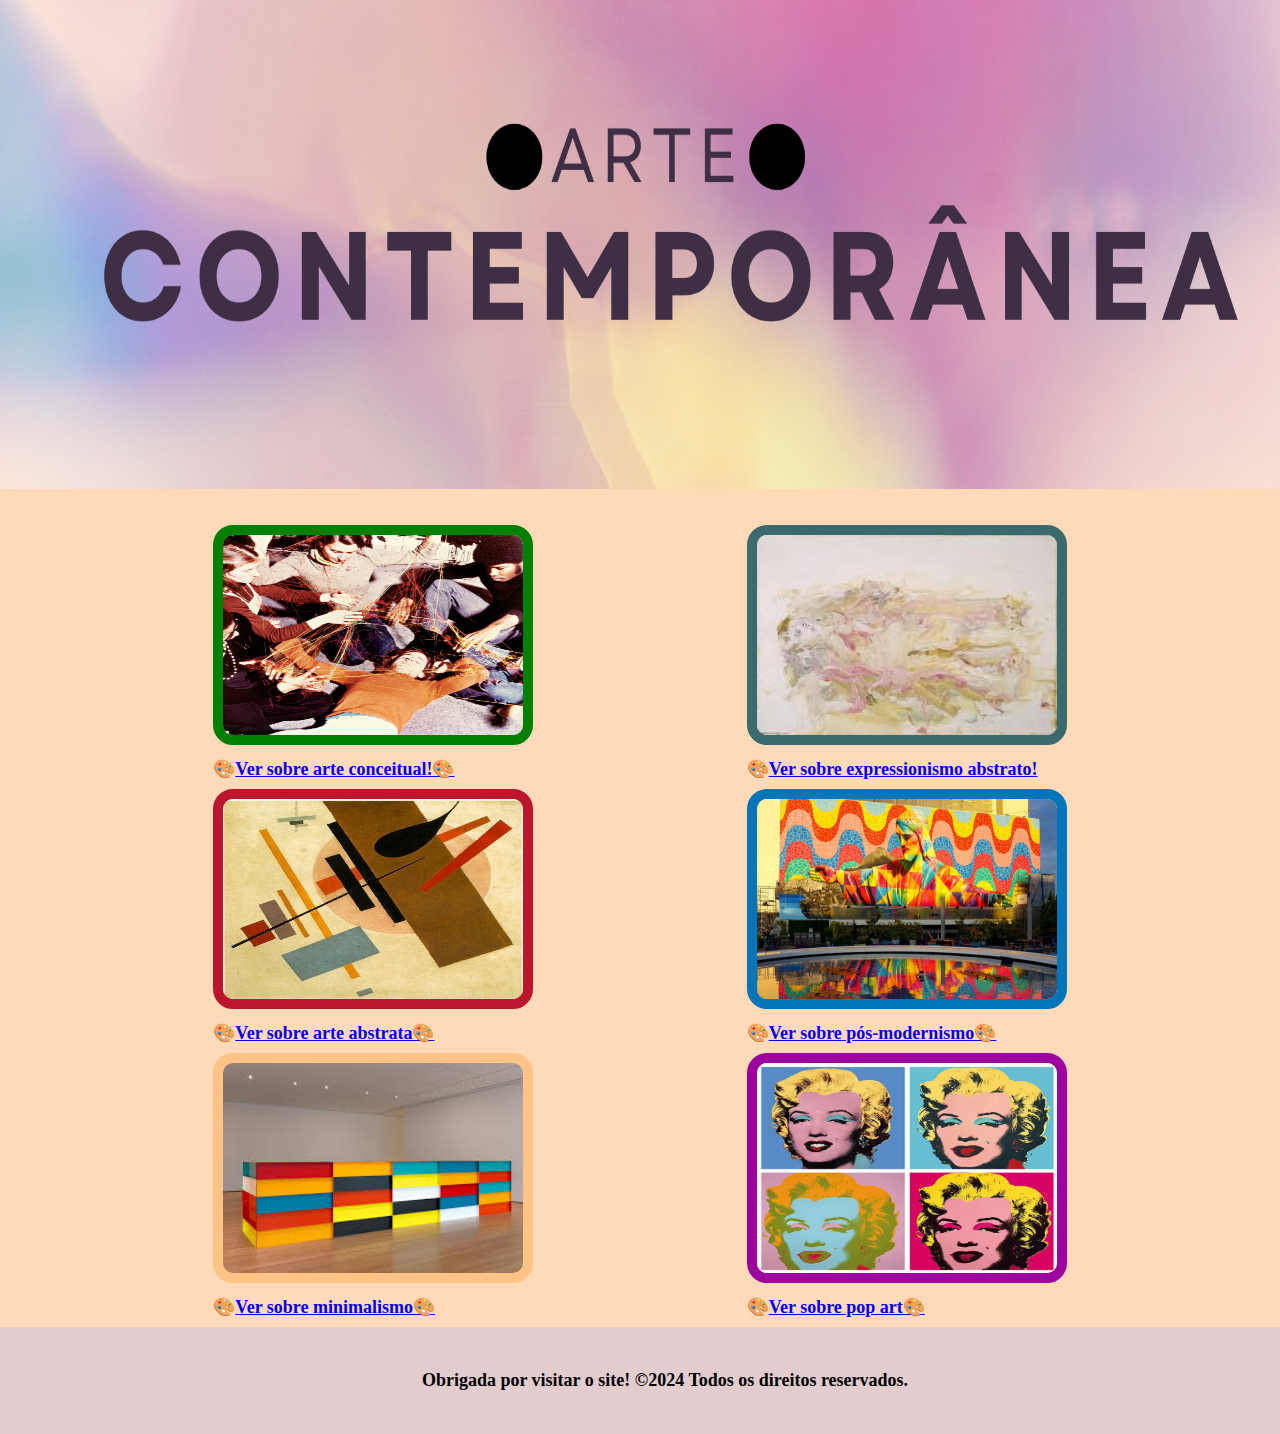
<file: index.html>
<!doctype html>
<html lang="pt-BR">
<html>
<head>
    <meta charset="UTF-8">
    <title>Página inicial</title>
    <link rel="stylesheet" href="css/paginicial.css">
</head>
<body>
<div class="header">
    <img src='imagens/paginicial/headerpaginicial.png' alt='header' class="banner">
</div>
<br>
<br>
<div class="imgs">
    <div class="divisao">
     <img src='imagens/conceitual/arte_conceitual.jpeg' alt='conceitual' class="img1">
        <br>
     <span>🎨<a href='Arte_Conceitual.html'>Ver sobre arte conceitual!🎨</a></span>
    </div>
    <div>
     <img src='imagens/expabs/recliningman.jfif' alt='expressioniamo abstrato' class="img2">
        <br>
     <span>🎨<a href='Expressionismo_abstrato.html'>Ver sobre expressionismo abstrato!</a></span>
    </div>
</div>
<div class="imgs">
    <div class="divisao">
    <img src='imagens/abstrata/kazimir4.jpeg' alt='arte abstrata' class="img3">
        <br>
    <span>🎨<a href='arteabstrata.html'>Ver sobre arte abstrata🎨</a></span>
</div>
<div class="imgs">
    <div class="divisao">
    <img src='imagens/posmod/kobra1.jpg' alt='pós modernismo' class="img4">
    <br>
    <span>🎨<a href='arteposmod.html'>Ver sobre pós-modernismo🎨</a></span>
    </div>
</div>
</div>

<div class="imgs">
    <div class="divisao">
    <img src='imagens/minimalismo/download.jpg' alt='minimalismo' class="img5">
        <br>
    <span>🎨<a href='Minimalismo.html'>Ver sobre minimalismo🎨</a></span>
</div>
<div class="imgs">
    <div class="divisao">
    <img src='imagens/popart/marilyn.jpg' alt='popart' class="img6">
    <br>
    <span>🎨<a href='popart.html'>Ver sobre pop art🎨</a></span>
    </div>
</div>
</div>
<footer class="rodape">
    <span>Obrigada por visitar o site!
        ©2024 Todos os direitos reservados.</span>
</footer>
</body>
</html>
</file>
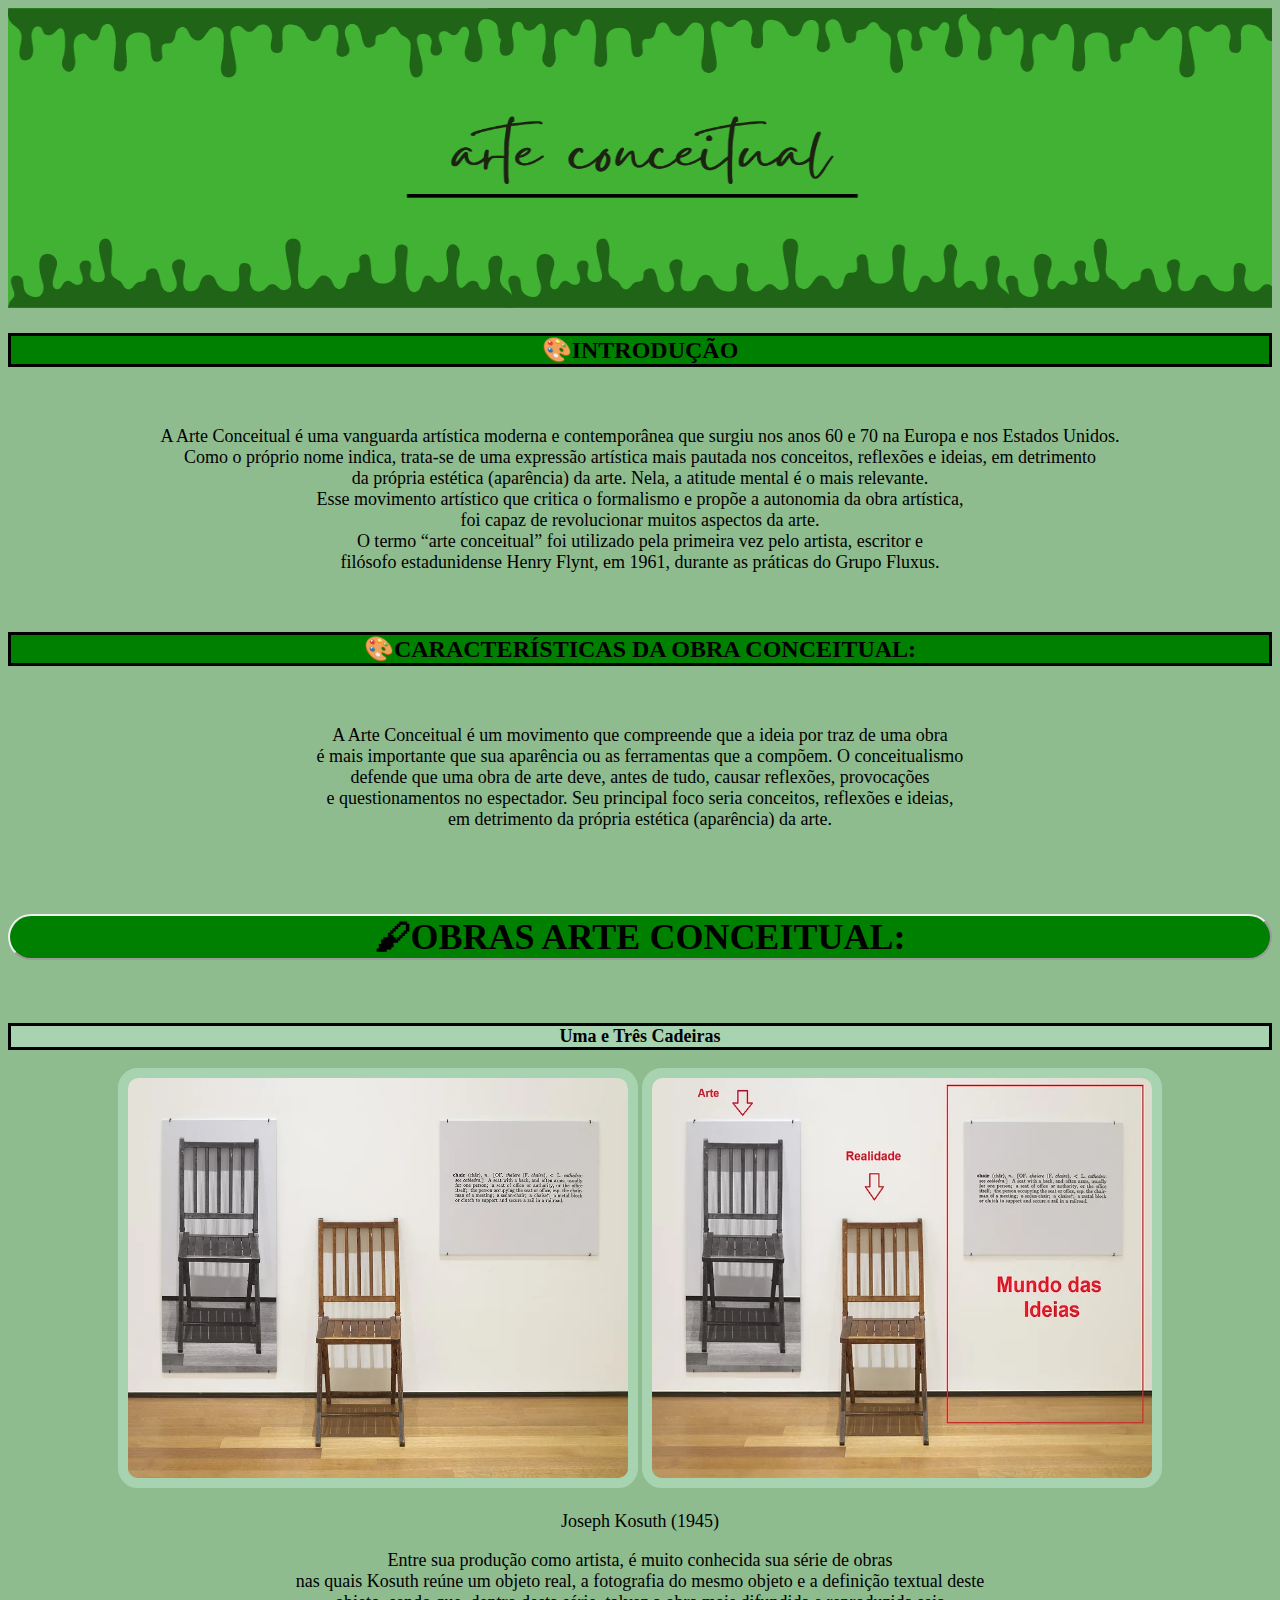
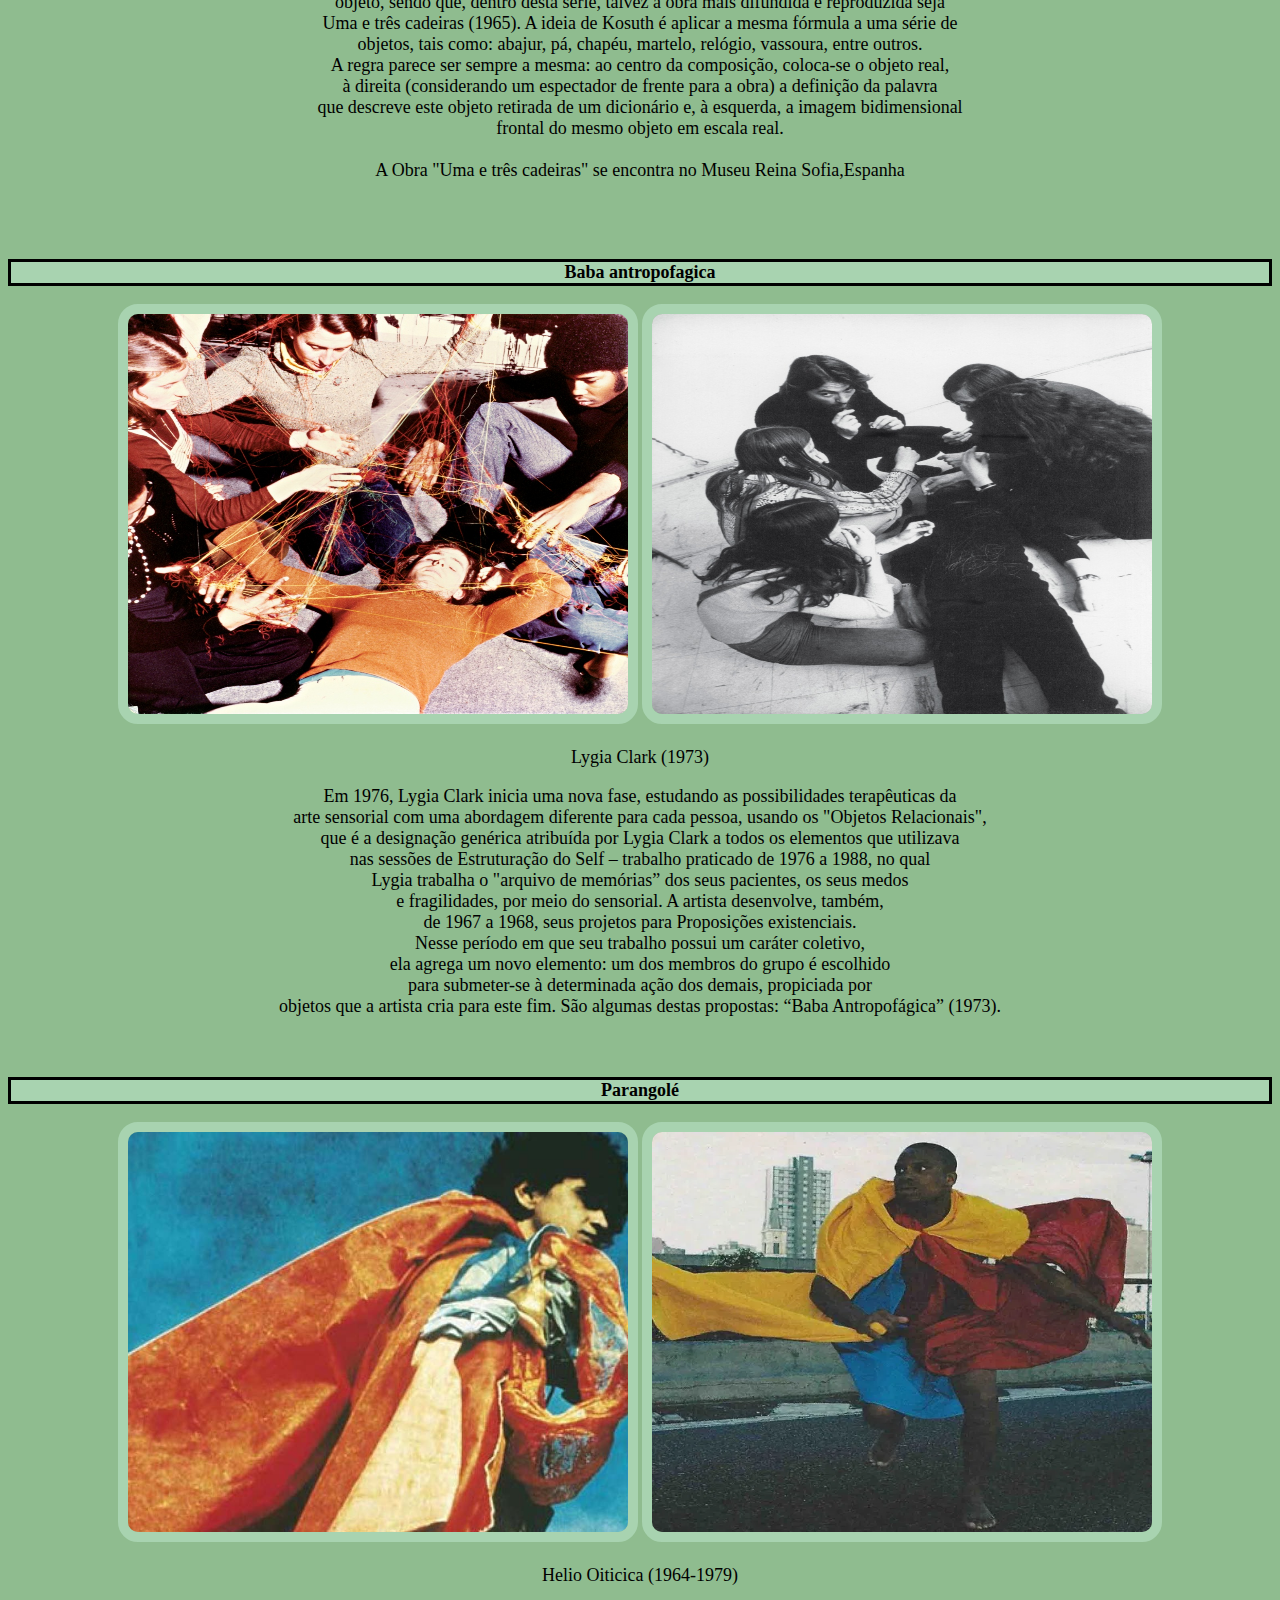
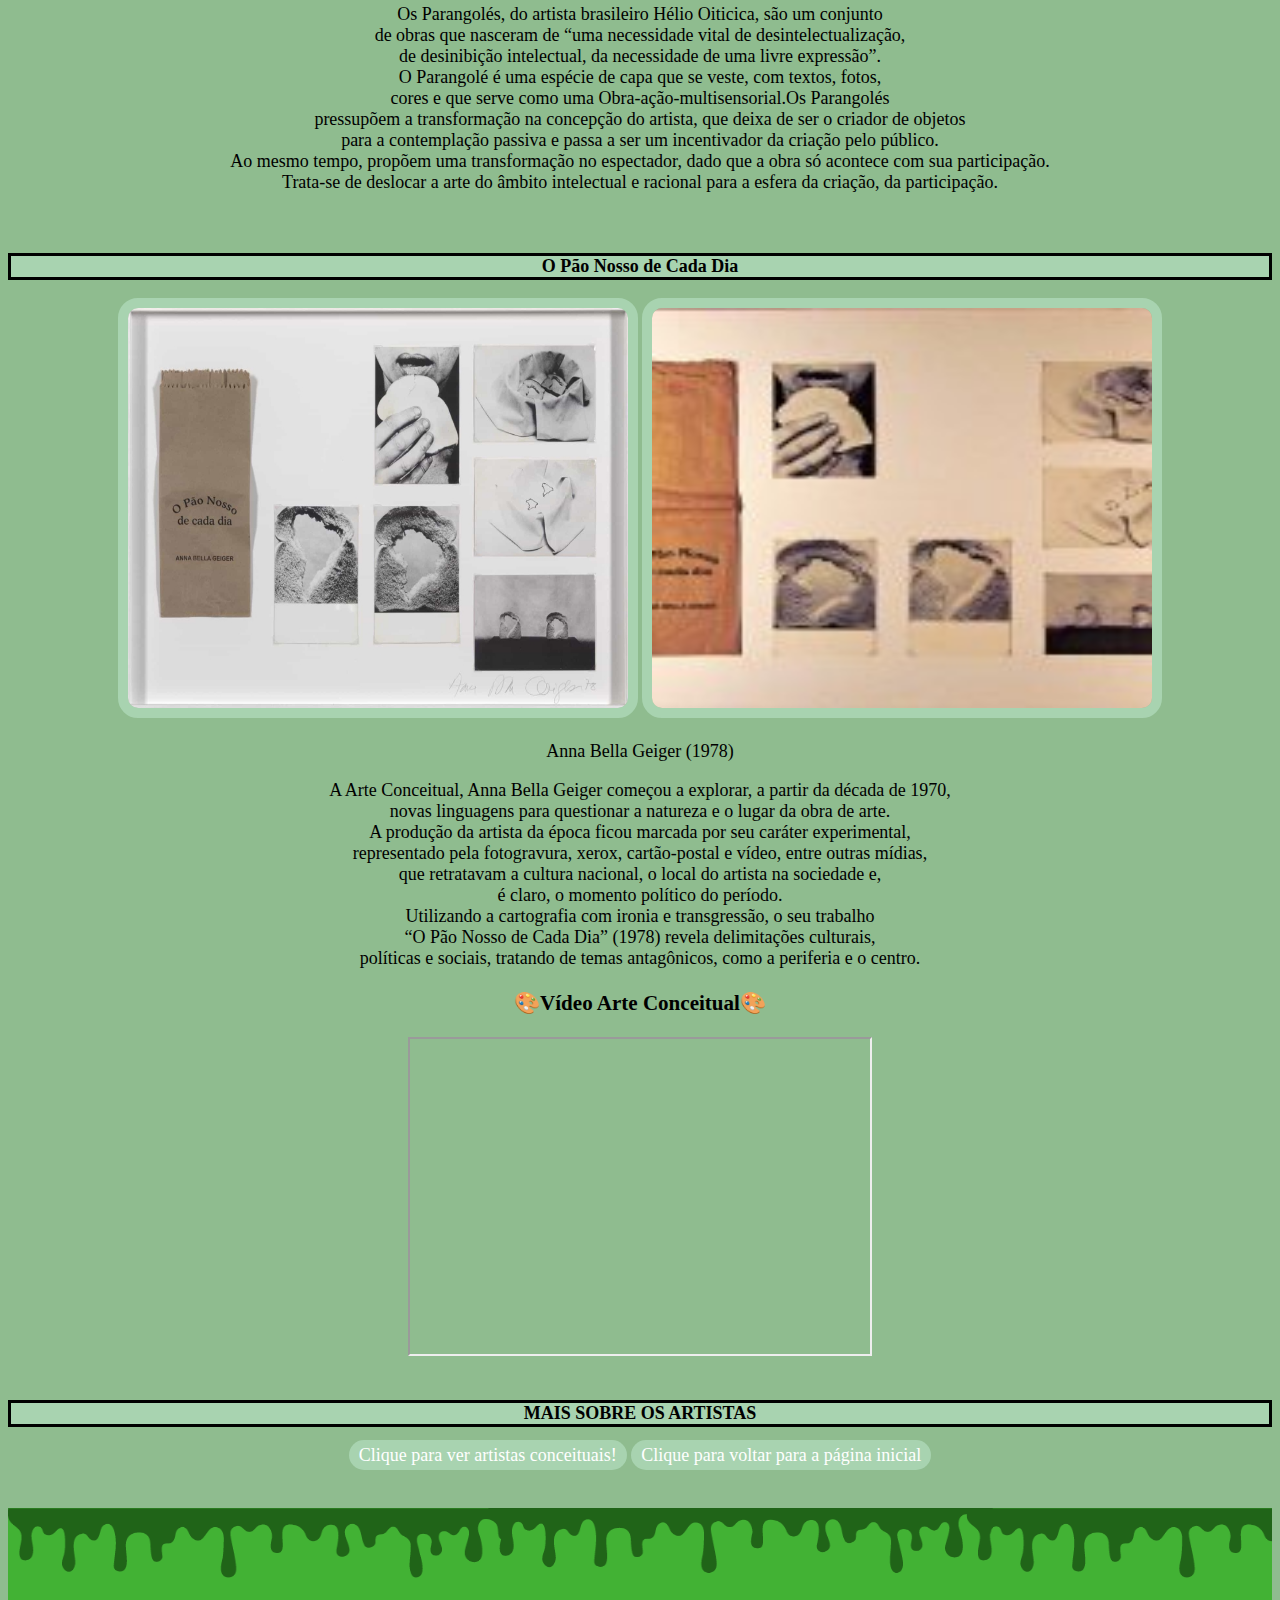
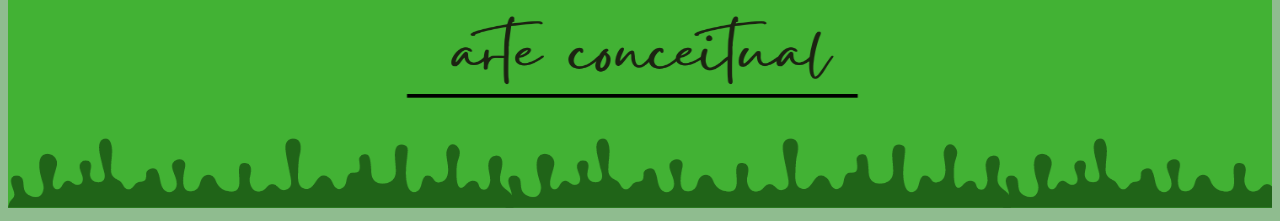
<file: Arte_Conceitual.html>
<!doctype html>
<html>
<head>
    <title>Arte Conceitual🎨</title>
    <link rel="stylesheet" href="css/arteconc.css">
</head>
<body  style="text-align:center">
<img class="imgCabRadope" src="imagens/conceitual/arte_conceitual3.png" alt='Imagem da obra '>

    <h2 class="introdução">🎨INTRODUÇÃO</h2>
    <br>
    <p class="textoArte">A Arte Conceitual é uma vanguarda artística moderna e contemporânea que surgiu nos anos 60 e 70 na Europa e nos Estados Unidos.<br>
        Como o próprio nome indica, trata-se de uma expressão artística mais pautada nos conceitos, reflexões e ideias, em detrimento<br>
        da própria estética (aparência) da arte. Nela, a atitude mental é o mais relevante.<br>
        Esse movimento artístico que critica o formalismo e propõe a autonomia da obra artística,<br>
        foi capaz de revolucionar muitos aspectos da arte.<br>
        O termo “arte conceitual” foi utilizado pela primeira vez pelo artista, escritor e<br>
        filósofo estadunidense Henry Flynt, em 1961, durante as práticas do Grupo Fluxus.</p>
    <br>

    <h2 class="Caracteristica">🎨CARACTERÍSTICAS DA OBRA CONCEITUAL:</h2>
    <br>
    <p> A Arte Conceitual é um movimento que compreende que a ideia por traz de uma obra<br>
        é mais importante que sua aparência ou as ferramentas que a compõem. O conceitualismo<br>
        defende que uma obra de arte deve, antes de tudo, causar reflexões, provocações<br>
        e questionamentos no espectador.
        Seu principal foco seria conceitos, reflexões e ideias,<br>
        em detrimento da própria estética (aparência) da arte. </p><br>
    <br>
    <h1 class="Obras">🖌OBRAS ARTE CONCEITUAL:</h1>
    <br>
    <h3 class="TrêsCadeiras">Uma e Três Cadeiras</h3>
    <img src="imagens/conceitual/Uma_e_Tres_Cadeiras.webp" alt="imagem da obra três cadeiras" class="img1" width='450px' height="400"/>
    <img src="imagens/conceitual/Uma_e_Tres_Cadeiras2.webp" alt="imagem da obra três cadeiras" class="img2" width='450px' height="400"/>
    <p>Joseph Kosuth (1945)</p>
    <p> Entre sua produção como artista, é muito conhecida sua série de obras <br>
        nas quais Kosuth reúne um objeto real, a fotografia do mesmo objeto e a definição textual deste<br>
        objeto, sendo que, dentro desta série, talvez a obra mais difundida e reproduzida seja <br>
        Uma e três cadeiras (1965). A ideia de Kosuth é aplicar a mesma fórmula a uma série de <br>
        objetos, tais como: abajur, pá, chapéu, martelo, relógio, vassoura, entre outros.<br>
        A regra parece ser sempre a mesma: ao centro da composição, coloca-se o objeto real,<br>
        à direita (considerando um espectador de frente para a obra) a definição da palavra <br>
        que descreve este objeto retirada de um dicionário e, à esquerda, a imagem bidimensional<br>
        frontal do mesmo objeto em escala real.
        <br>
        <br>
        A Obra "Uma e três cadeiras" se encontra no Museu Reina Sofia,Espanha</p><br>
        <br>
    <h3 class="BabaAntropofagina">Baba antropofagica</h3>
    <img src="imagens/conceitual/arte_conceitual.jpeg" alt="imagem baba" class="img3" width='450px' height="400"/>
    <img src="imagens/conceitual/arte%20conceitual2.jpeg" alt="imagem2 baba" class="img4" width='450px' height="400"/>
    <P>Lygia Clark (1973)</P>
    <p>
        Em 1976, Lygia Clark inicia uma nova fase, estudando as possibilidades terapêuticas da<br>
        arte sensorial com uma abordagem diferente para cada pessoa, usando os "Objetos Relacionais",<br>
        que é a designação genérica atribuída por Lygia Clark a todos os elementos que utilizava<br>
        nas sessões de Estruturação do Self – trabalho praticado de 1976 a 1988, no qual<br>
        Lygia trabalha o "arquivo de memórias” dos seus pacientes, os seus medos<br>
        e fragilidades, por meio do sensorial. A artista desenvolve, também,<br>
        de 1967 a 1968, seus projetos para Proposições existenciais.<br>
        Nesse período em que seu trabalho possui um caráter coletivo,<br>
        ela agrega um novo elemento: um dos membros do grupo é escolhido<br>
        para submeter-se à determinada ação dos demais, propiciada por<br>
        objetos que a artista cria para este fim. São algumas destas propostas: “Baba Antropofágica” (1973).<br>
        <br>
    <br>
<h3 class="Parangolé"> Parangolé</h3>
<img src="imagens/conceitual/caetano_vestindo.jpg" alt="imagem Parangolé" class="img5" width='450px' height="400"/>
<img src="imagens/conceitual/Parangole.webp" alt="imagem Parangolé" class="img6" width='450px' height="400"/>
<P>Helio Oiticica (1964-1979)</P>
<p>Os Parangolés, do artista brasileiro Hélio Oiticica, são um conjunto<br>
    de obras que nasceram de “uma necessidade vital de desintelectualização,<br>
    de desinibição intelectual, da necessidade de uma livre expressão”.<br>
    O Parangolé é uma espécie de capa que se veste, com textos, fotos,<br>
    cores e que serve como uma Obra-ação-multisensorial.Os Parangolés<br>
    pressupõem a transformação na concepção do artista, que deixa de ser o criador de objetos<br>
    para a contemplação passiva e passa a ser um incentivador da criação pelo público.<br>
    Ao mesmo tempo, propõem uma transformação no espectador, dado que a obra só acontece com sua participação.<br>
    Trata-se de deslocar a arte do âmbito intelectual e racional para a esfera da criação, da participação.<br>
    <br>
    <br>
<h3 class=" Pão">O Pão Nosso de Cada Dia</h3>
<img src="imagens/conceitual/obraopao.jpg" alt="imagem O pão" class="img6"  width='450px' height="400"/>
<img src="imagens/conceitual/obrapao.jpg" alt="O pão" class="img7" width='450px' height="400"/>
<P>Anna Bella Geiger (1978)</P>
<p>A Arte Conceitual, Anna Bella Geiger começou a explorar, a partir da década de 1970,<br>
    novas linguagens para questionar a natureza e o lugar da obra de arte.<br>
    A produção da artista da época ficou marcada por seu caráter experimental,<br>
    representado pela fotogravura, xerox, cartão-postal e vídeo, entre outras mídias,<br>
    que retratavam a cultura nacional, o local do artista na sociedade e,<br>
    é claro, o momento político do período.<br>
    Utilizando a cartografia com ironia e transgressão, o seu trabalho<br>
    “O Pão Nosso de Cada Dia” (1978) revela delimitações culturais,<br>
    políticas e sociais, tratando de temas antagônicos, como a periferia e o centro.<br>
    <h3>🎨Vídeo Arte Conceitual🎨</h3>
    <iframe width="460" height="315"
        src="https://www.youtube.com/embed/kRppxvLCxyc?si=sk7qtXWjxXBqra_l"></iframe>
    <br>
    <br>
<h3 class="sobre">MAIS SOBRE OS ARTISTAS</h3>
<a class="btnartistas" href="artistasconc.html">Clique para ver artistas conceituais!</a>
<a class="btnartistas" href="index.html">Clique para voltar para a página inicial</a>
<br>
<br>
<br>
    <img class="imgCabRadope" src="imagens/conceitual/arte_conceitual3.png"  alt='Imagem da obra'>
    </div>
</body>
</html>
</file>
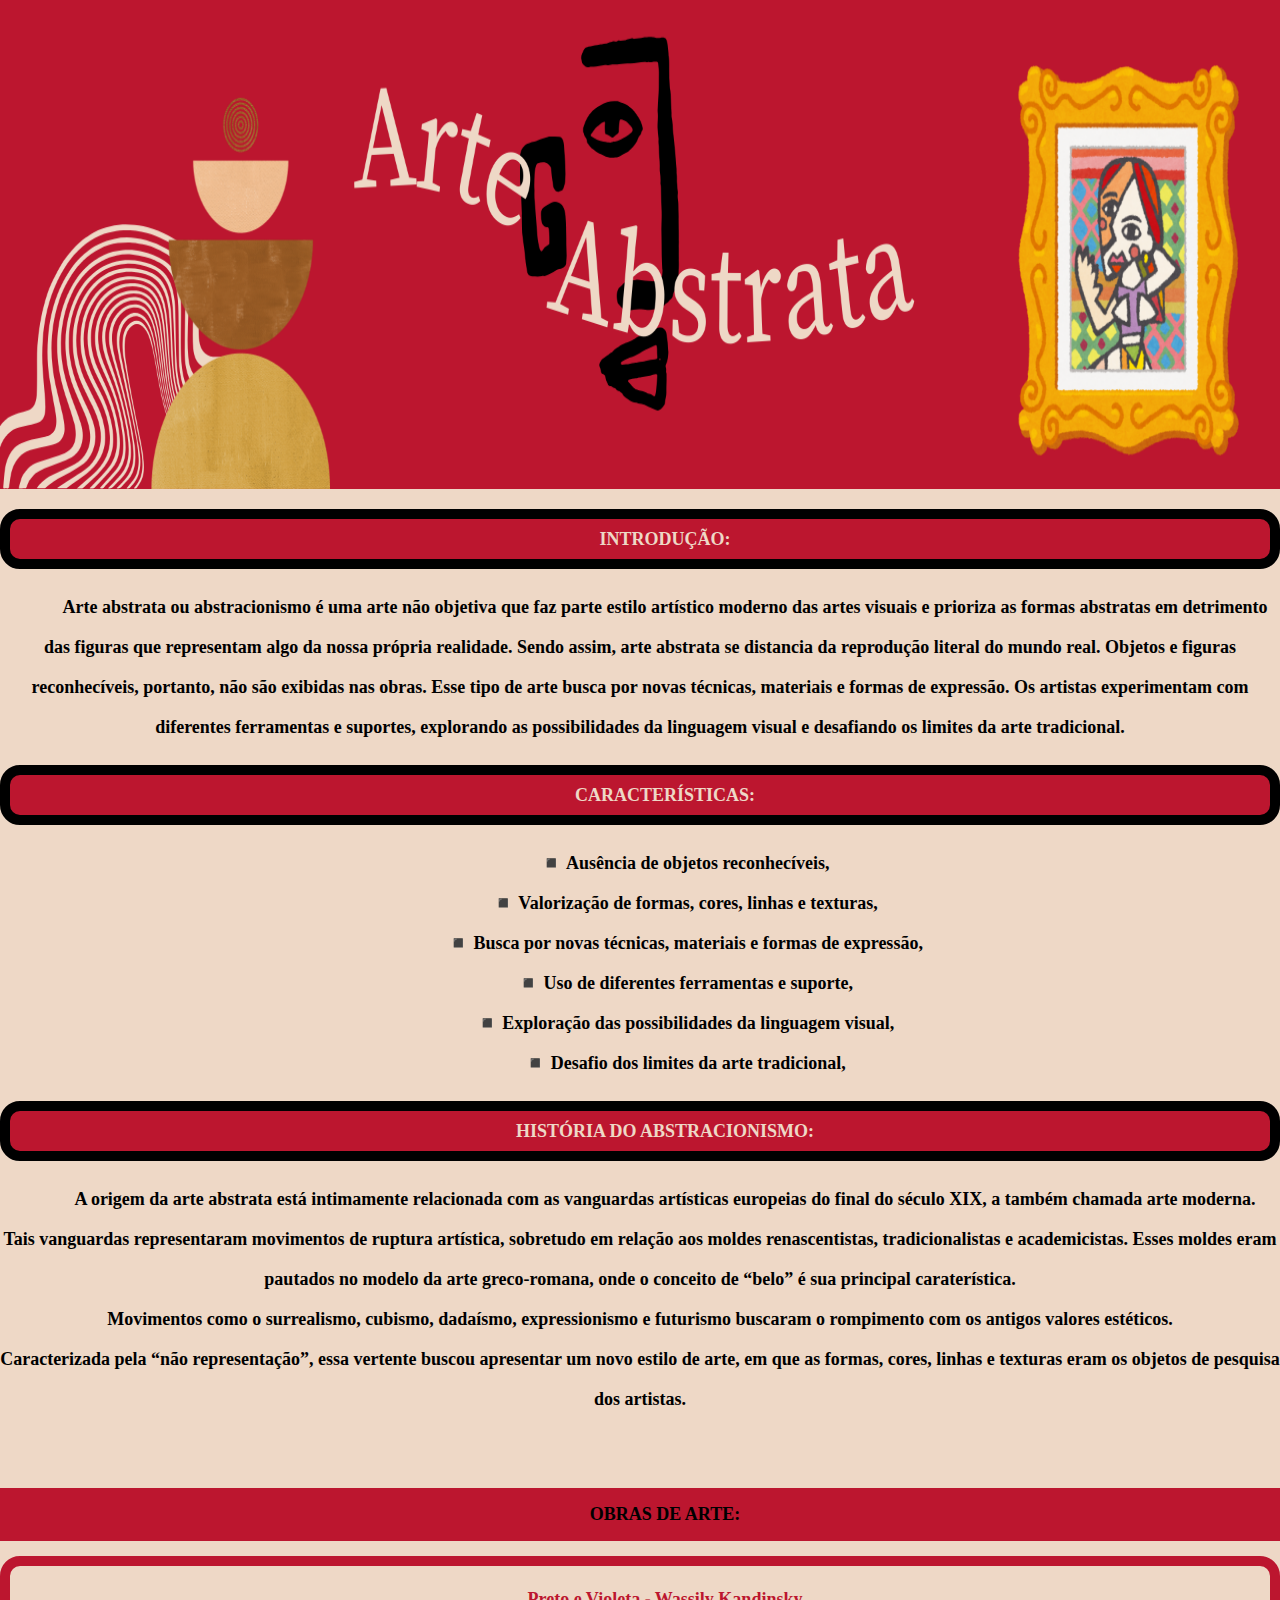
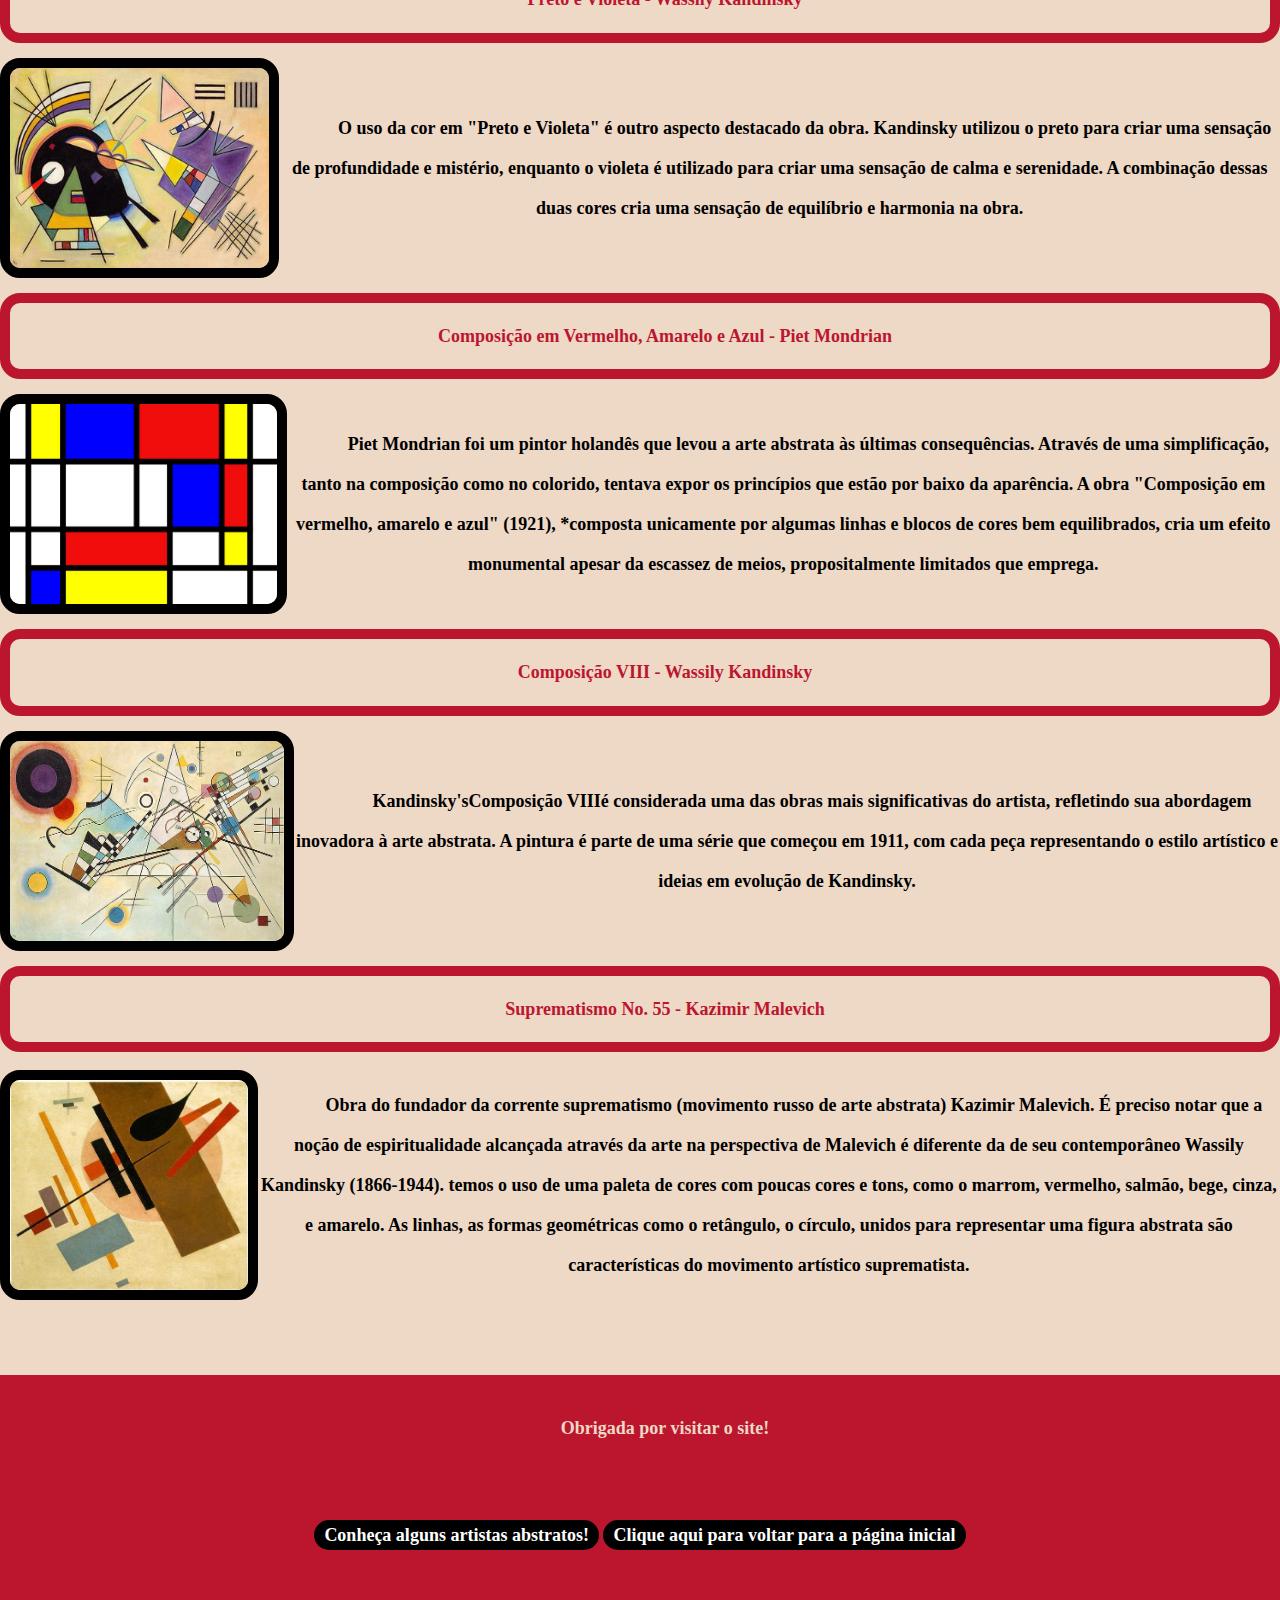
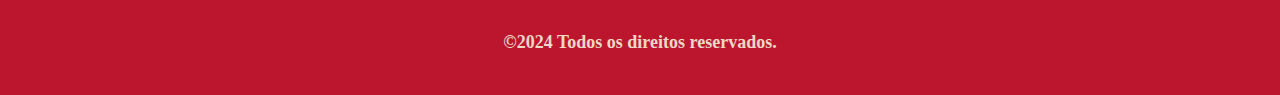
<file: arteabstrata.html>
<!doctype html>
<html lang="pt-BR">
<html>
<head>
    <meta charset="UTF-8">
    <title>Arte abstrata</title>
    <link rel="stylesheet" href="css/arteabstrata.css">
</head>
<body>
<div class="header">
    <img src='imagens/abstrata/headerarteabstrata.png' alt='header' class="banner">
</div>
<br><br><br><br><br><br><br><br>
<h2 class="titulo"> INTRODUÇÃO: </h2>
<div class="explicacao">
    <p>Arte abstrata ou abstracionismo é uma arte não objetiva que faz parte estilo artístico moderno
        das artes visuais e prioriza as formas abstratas em detrimento das figuras que representam algo
        da nossa própria realidade. Sendo assim, arte abstrata se distancia da reprodução literal do mundo
        real. Objetos e figuras reconhecíveis, portanto, não são exibidas nas obras.

        Esse tipo de arte busca por novas técnicas, materiais e formas de expressão.
        Os artistas experimentam com diferentes ferramentas e suportes, explorando as
        possibilidades da linguagem visual e desafiando os limites da arte tradicional.</p>
</div>
<h2 class="titulo">CARACTERÍSTICAS:</h2>
<ul class="carac">
    <li>◾ Ausência de objetos reconhecíveis,</li>
    <li>◾ Valorização de formas, cores, linhas e texturas,</li>
    <li>◾ Busca por novas técnicas, materiais e formas de expressão,</li>
    <li>◾ Uso de diferentes ferramentas e suporte,</li>
    <li>◾ Exploração das possibilidades da linguagem visual,</li>
    <li>◾ Desafio dos limites da arte tradicional,</li>
</ul>
<h2 class="titulo">HISTÓRIA DO ABSTRACIONISMO:</h2>
<div class="explicacao">
<p>A origem da arte abstrata está intimamente relacionada com as vanguardas artísticas europeias do final do
    século XIX, a também chamada arte moderna.<br>
    Tais vanguardas representaram movimentos de ruptura artística, sobretudo em relação aos moldes
    renascentistas, tradicionalistas e academicistas. Esses moldes eram pautados no modelo da arte
    greco-romana, onde o conceito de “belo” é sua principal caraterística.<br>
    Movimentos como o surrealismo, cubismo, dadaísmo, expressionismo e futurismo buscaram o rompimento com
    os antigos valores estéticos.<br>
    Caracterizada pela “não representação”, essa vertente buscou apresentar um novo estilo de arte, em que as
    formas, cores, linhas e texturas eram os objetos de pesquisa dos artistas.</p>
</div>
<br><br>
<h2 class="titulo2">OBRAS DE ARTE:</h2>
<h2 class="tituloobras">Preto e Violeta - Wassily Kandinsky</h2>
<div class="imgs">
    <img src='imagens/abstrata/kandinsky1.jpg' alt='kandinsky 1' class="img1">
    <p>O uso da cor em "Preto e Violeta" é outro aspecto destacado da obra. Kandinsky utilizou o preto para
        criar uma sensação de profundidade e mistério, enquanto o violeta é utilizado para criar uma sensação
        de calma e serenidade. A combinação dessas duas cores cria uma sensação de equilíbrio e harmonia na
        obra.</p>
</div>
<h2 class="tituloobras">Composição em Vermelho, Amarelo e Azul - Piet Mondrian</h2>
<div class="imgs">
<img src='imagens/abstrata/mondrian2.jpg' alt='mondrian 1' class="img2">
<p>Piet Mondrian foi um pintor holandês que levou a arte abstrata às últimas consequências. Através de uma
    simplificação, tanto na composição como no colorido, tentava expor os princípios que estão por baixo da
    aparência. A obra "Composição em vermelho, amarelo e azul" (1921), *composta unicamente por algumas linhas e blocos de cores bem
    equilibrados, cria um efeito monumental apesar da escassez de meios, propositalmente limitados que emprega.</p>
</div>
<h2 class="tituloobras">Composição VIII - Wassily Kandinsky</h2>
<div class="imgs">
    <img src='imagens/abstrata/kandinsky3.jpg' alt='kandinsky 3' class="img3">
    <p>Kandinsky'sComposição VIIIé considerada uma das obras mais significativas do artista, refletindo
        sua abordagem inovadora à arte abstrata. A pintura é parte de uma série que começou em 1911, com
        cada peça representando o estilo artístico e ideias em evolução de Kandinsky.</p>
</div>
<h2 class="tituloobras">Suprematismo No. 55 - Kazimir Malevich</h2>
<div class="imgs">
    <img src='imagens/abstrata/kazimir4.jpeg' alt='kazimir 4' class="img4">
    <p>Obra do fundador da corrente suprematismo (movimento russo de arte abstrata) Kazimir Malevich. É
        preciso notar que a noção de espiritualidade alcançada através da arte na perspectiva de
        Malevich é diferente da de seu contemporâneo Wassily Kandinsky (1866-1944).
        temos o uso de uma paleta de cores com poucas cores e tons, como o marrom, vermelho, salmão, bege,
        cinza, e amarelo. As linhas, as formas geométricas como o retângulo, o círculo, unidos para representar
        uma figura abstrata são características do movimento artístico suprematista.</p>
</div>
<br><br><br><br>
<footer class="rodape">
    <span>Obrigada por visitar o site!
        <br>
        <a class="btnartistas" href="artistasabstratos.html">Conheça alguns artistas abstratos!</a>
        <a class="btnartistas" href="index.html">Clique aqui para voltar para a página inicial</a>
        <br>
        ©2024 Todos os direitos reservados.</span>
</footer>
</body>
</html>
</file>
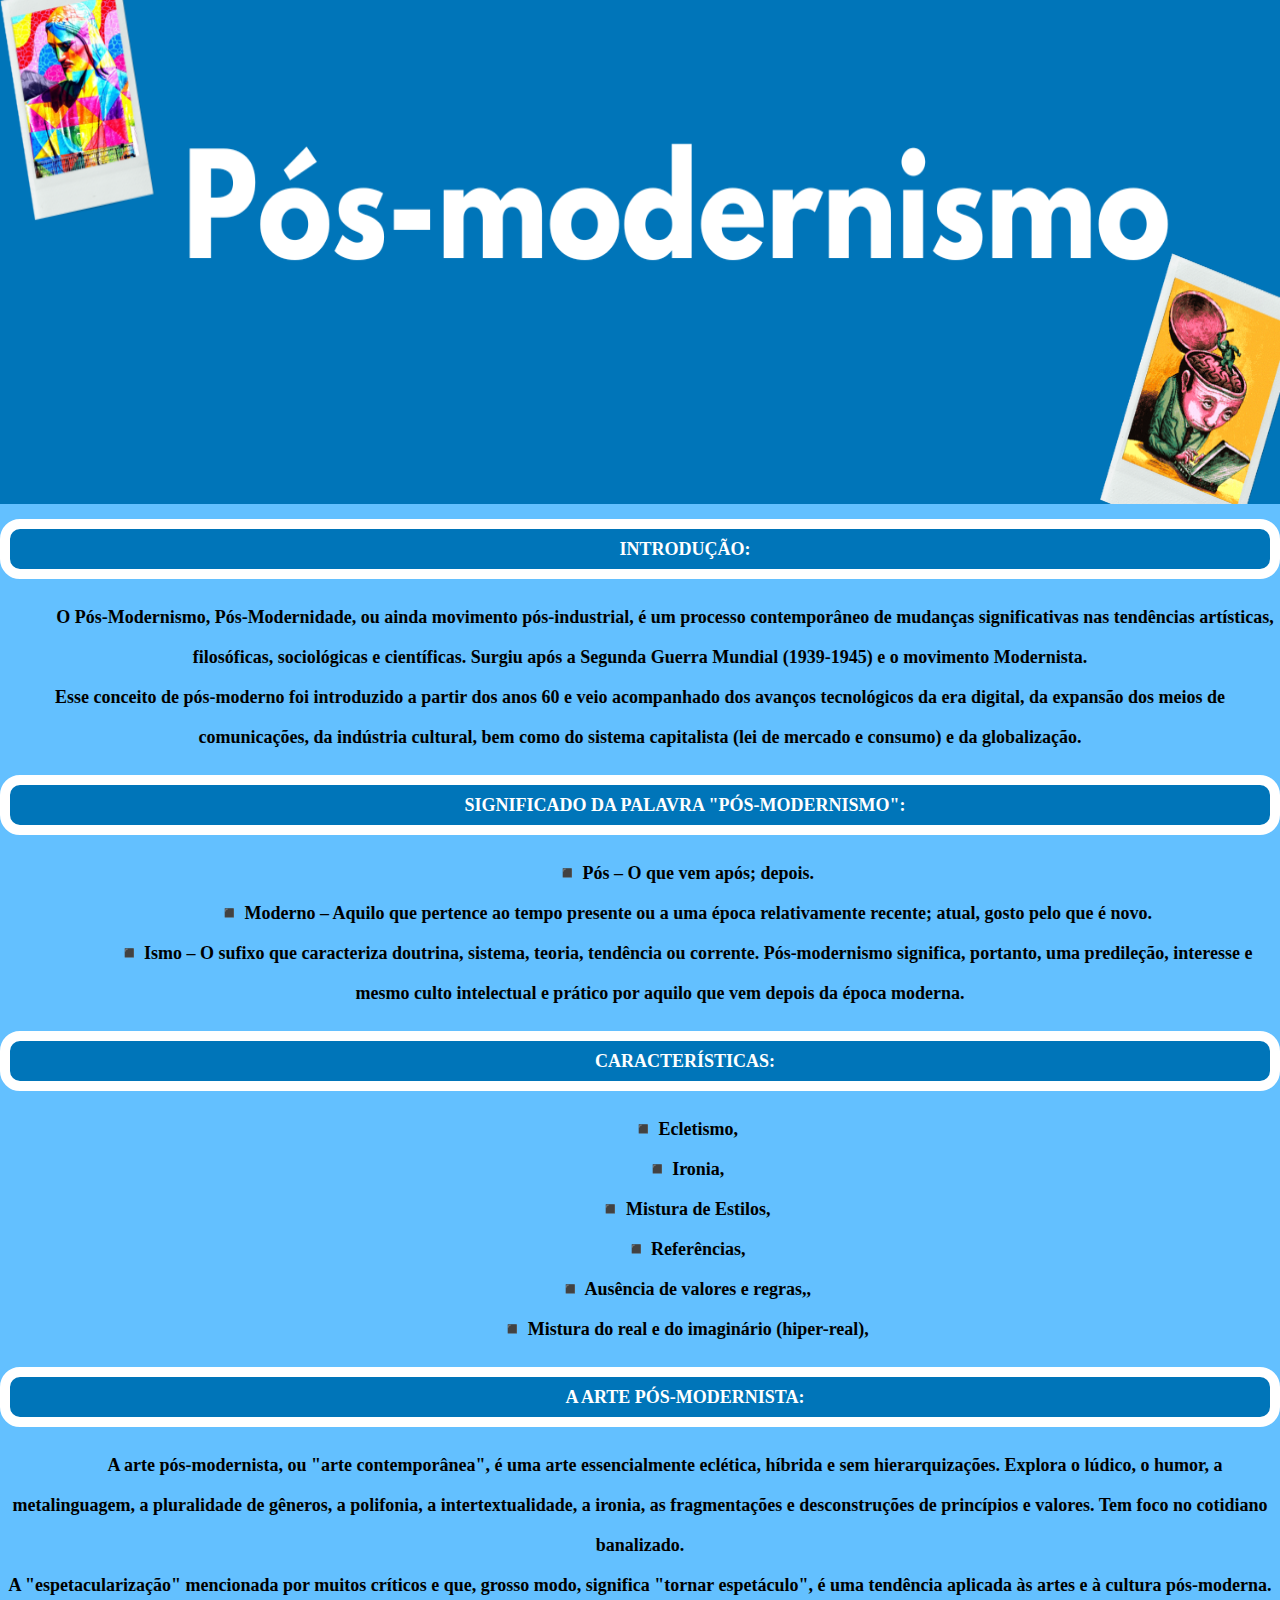
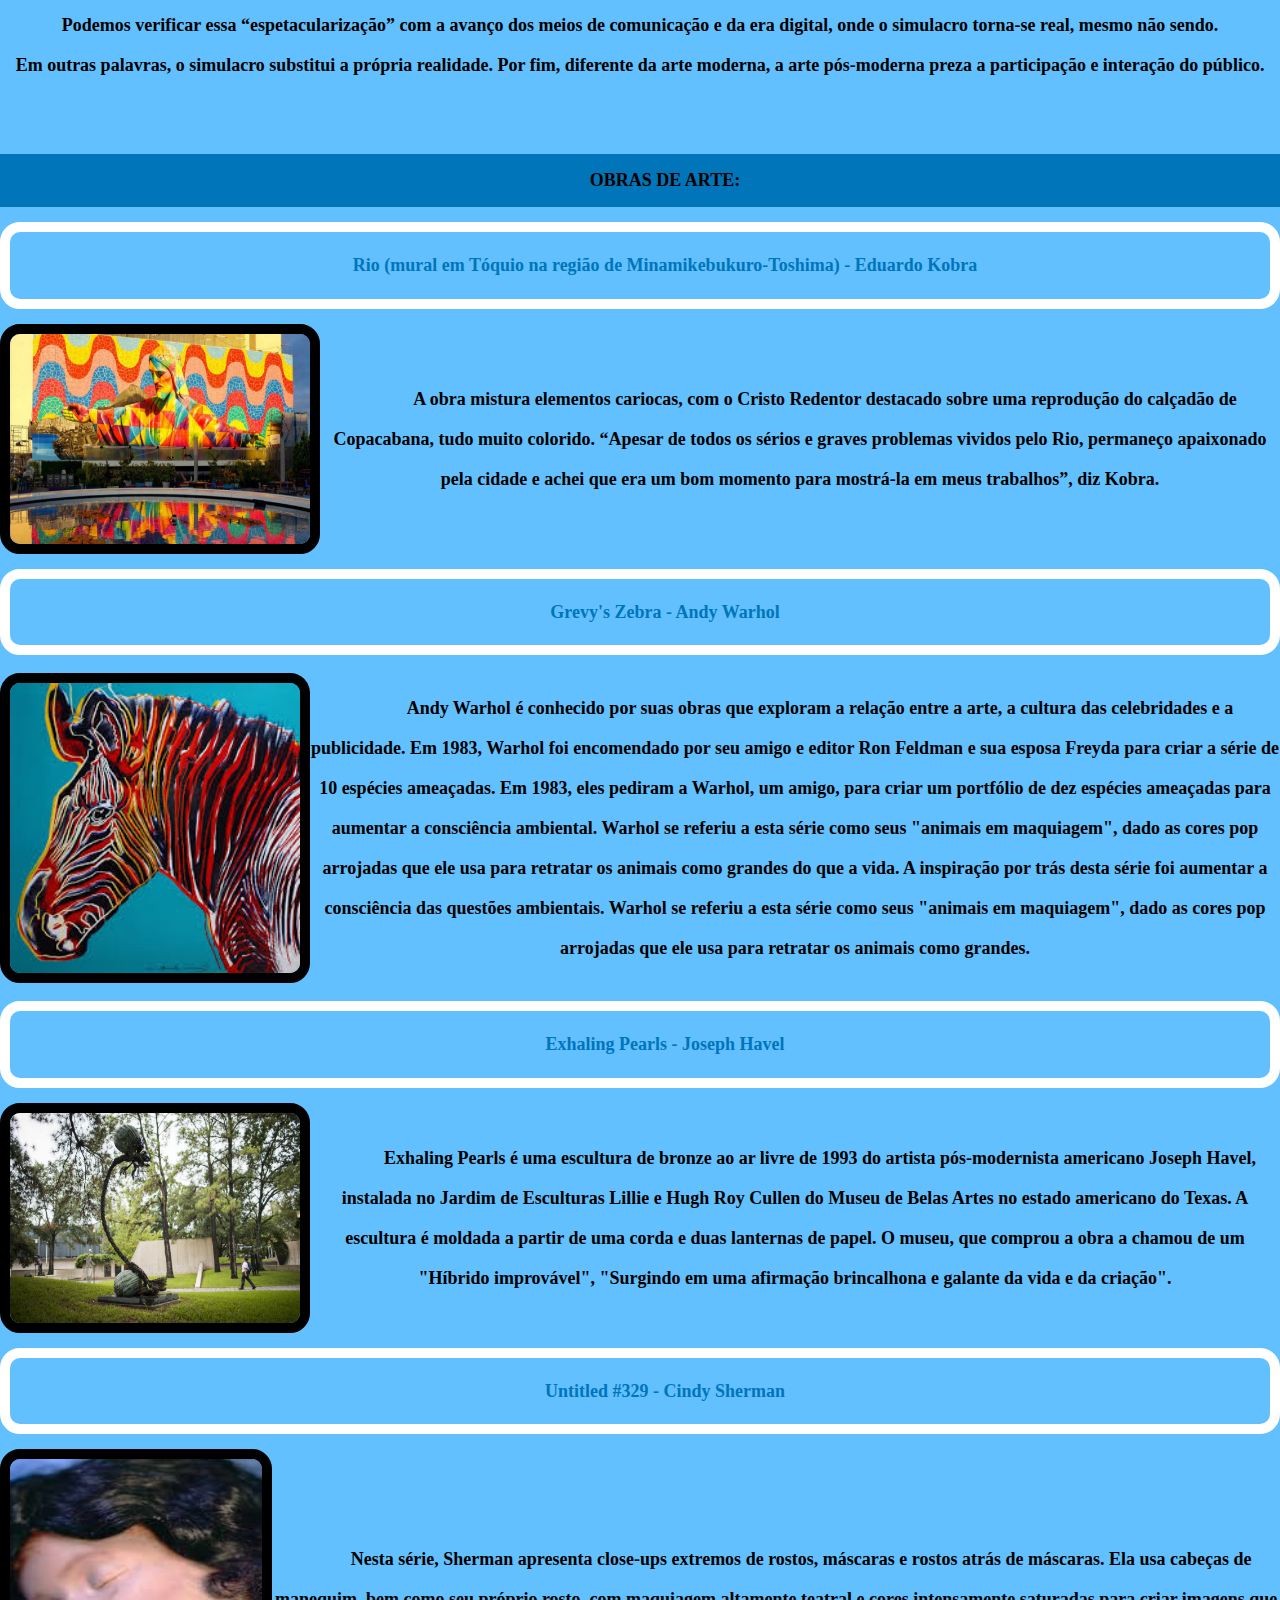
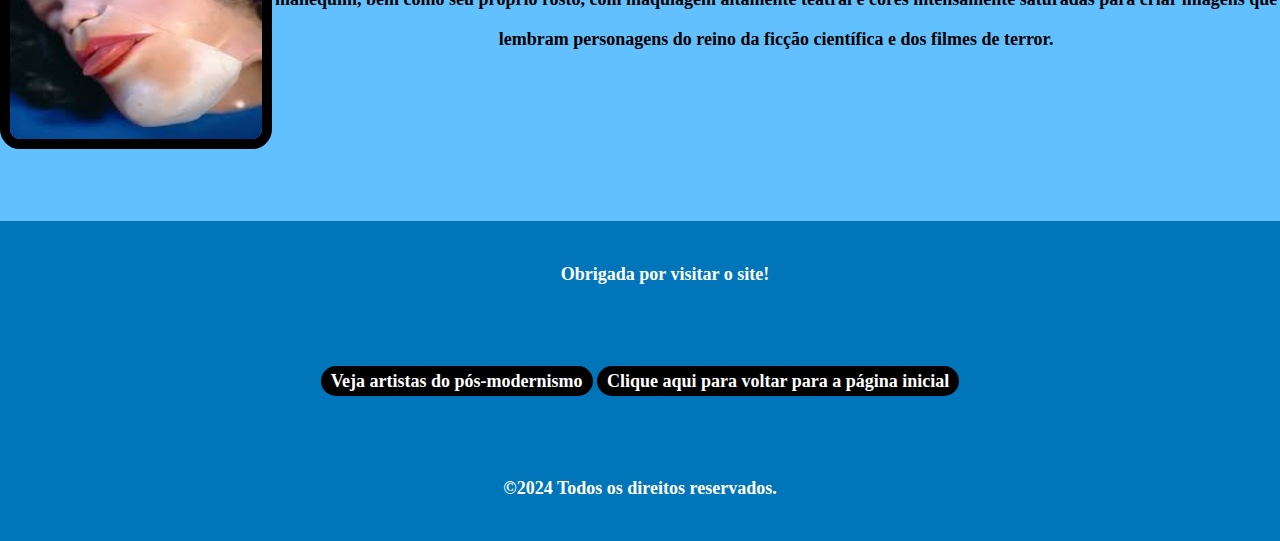
<file: arteposmod.html>
<!doctype html>
<html lang="pt-BR">
<html>
<head>
    <meta charset="UTF-8">
    <title>Pós Modernismo</title>
    <link rel="stylesheet" href="css/arteposmod.css">
</head>
<body>
<div class="header">
    <img src='imagens/posmod/headerposmod.png' alt='header' class="banner">
</div>
<h2 class="titulo"> INTRODUÇÃO: </h2>
<div class="explicacao">
    <p>O Pós-Modernismo, Pós-Modernidade, ou ainda movimento pós-industrial, é um processo contemporâneo de
        mudanças significativas nas tendências artísticas, filosóficas, sociológicas e científicas. Surgiu após
        a Segunda Guerra Mundial (1939-1945) e o movimento Modernista.<br>
        Esse conceito de pós-moderno foi introduzido a partir dos anos 60 e veio acompanhado dos avanços
        tecnológicos da era digital, da expansão dos meios de comunicações, da indústria cultural, bem como
        do sistema capitalista (lei de mercado e consumo) e da globalização.</p>
</div>
<h2 class="titulo">SIGNIFICADO DA PALAVRA "PÓS-MODERNISMO":</h2>
<ul class="carac">
    <li>◾ Pós – O que vem após; depois.</li>
    <li>◾ Moderno – Aquilo que pertence ao tempo presente ou a uma época relativamente recente; atual, gosto pelo que é novo.</li>
    <li>◾ Ismo – O sufixo que caracteriza doutrina, sistema, teoria, tendência ou corrente. Pós-modernismo
        significa, portanto, uma predileção, interesse e mesmo culto intelectual e prático por aquilo que vem
        depois da época moderna.</li>
</ul>
<h2 class="titulo">CARACTERÍSTICAS:</h2>
<ul class="carac">
    <li>◾ Ecletismo,</li>
    <li>◾ Ironia,</li>
    <li>◾ Mistura de Estilos,</li>
    <li>◾ Referências,</li>
    <li>◾ Ausência de valores e regras,,</li>
    <li>◾ Mistura do real e do imaginário (hiper-real),</li>
</ul>
<h2 class="titulo">A ARTE PÓS-MODERNISTA:</h2>
<div class="explicacao">
    <p>A arte pós-modernista, ou "arte contemporânea", é uma arte essencialmente eclética, híbrida e sem
        hierarquizações.
        Explora o lúdico, o humor, a metalinguagem, a pluralidade de gêneros, a polifonia, a intertextualidade,
        a ironia, as fragmentações e desconstruções de princípios e valores. Tem foco no cotidiano banalizado.<br>
        A "espetacularização" mencionada por muitos críticos e que, grosso modo, significa "tornar espetáculo",
        é uma tendência aplicada às artes e à cultura pós-moderna.
        Podemos verificar essa “espetacularização” com a avanço dos meios de comunicação e da era digital,
        onde o simulacro torna-se real, mesmo não sendo.<br>
        Em outras palavras, o simulacro substitui a própria
        realidade. Por fim, diferente da arte moderna, a arte pós-moderna preza a participação e interação do
        público.</p>
</div>
<br><br>
<h2 class="titulo2">OBRAS DE ARTE:</h2>
<h2 class="tituloobras">Rio (mural em Tóquio na região de Minamikebukuro-Toshima) - Eduardo Kobra</h2>
<div class="imgs">
    <img src='imagens/posmod/kobra1.jpg' alt='Eduardo Kobra 1' class="img1">
    <p>A obra mistura elementos cariocas, com o Cristo Redentor destacado sobre uma reprodução do calçadão de
        Copacabana, tudo muito colorido.
        “Apesar de todos os sérios e graves problemas vividos pelo Rio, permaneço apaixonado pela cidade e achei
        que era um bom momento para mostrá-la em meus trabalhos”, diz Kobra.</p>
</div>
<h2 class="tituloobras">Grevy's Zebra - Andy Warhol</h2>
<div class="imgs">
    <img src='imagens/posmod/warhol1.jfif' alt='mondrian 1' class="img2">
    <p>Andy Warhol é conhecido por suas obras que exploram a relação entre a arte, a cultura das celebridades e a
        publicidade. Em 1983, Warhol foi encomendado por seu amigo e editor Ron Feldman e sua esposa Freyda para
        criar a série de 10 espécies ameaçadas. Em 1983, eles pediram a Warhol, um amigo, para criar um portfólio de dez
        espécies ameaçadas para aumentar a consciência ambiental. Warhol se referiu a esta série como seus
        "animais em maquiagem", dado as cores pop arrojadas que ele usa para retratar os animais como grandes
        do que a vida. A inspiração por trás desta série foi aumentar a consciência das questões ambientais.
        Warhol se referiu a esta série como seus "animais em maquiagem", dado as cores pop arrojadas que ele
        usa para retratar os animais como grandes.</p>
</div>
<h2 class="tituloobras">Exhaling Pearls - Joseph Havel</h2>
<div class="imgs">
    <img src='imagens/posmod/havel3.jpg' alt='havel 3' class="img3">
    <p>Exhaling Pearls é uma escultura de bronze ao ar livre de 1993 do artista pós-modernista americano Joseph
        Havel, instalada no Jardim de Esculturas Lillie e Hugh Roy Cullen do Museu de Belas Artes no estado
        americano do Texas.
        A escultura é moldada a partir de uma corda e duas lanternas de papel. O museu, que comprou a obra a chamou
        de um "Híbrido improvável", "Surgindo em uma afirmação brincalhona e galante da vida e da criação".</p>
</div>
<h2 class="tituloobras">Untitled #329 - Cindy Sherman</h2>
<div class="imgs">
    <img src='imagens/posmod/cindy4.jfif' alt='cindy 4' class="img4">
    <p>Nesta série, Sherman apresenta close-ups extremos de rostos, máscaras e rostos atrás de máscaras. Ela usa
        cabeças de manequim, bem como seu próprio rosto, com maquiagem altamente teatral e cores intensamente
        saturadas para criar imagens que lembram personagens do reino da ficção científica e dos filmes de terror.</p>
</div>
<br><br><br><br>
<footer class="rodape">
    <span>Obrigada por visitar o site!
        <br>
          <a class="btnartistas" href="artistasposmodernistas.html">Veja artistas do pós-modernismo</a>
        <a class="btnartistas" href="index.html">Clique aqui para voltar para a página inicial</a>
        <br>
        ©2024 Todos os direitos reservados.</span>
</footer>
</body>
</html>
</file>
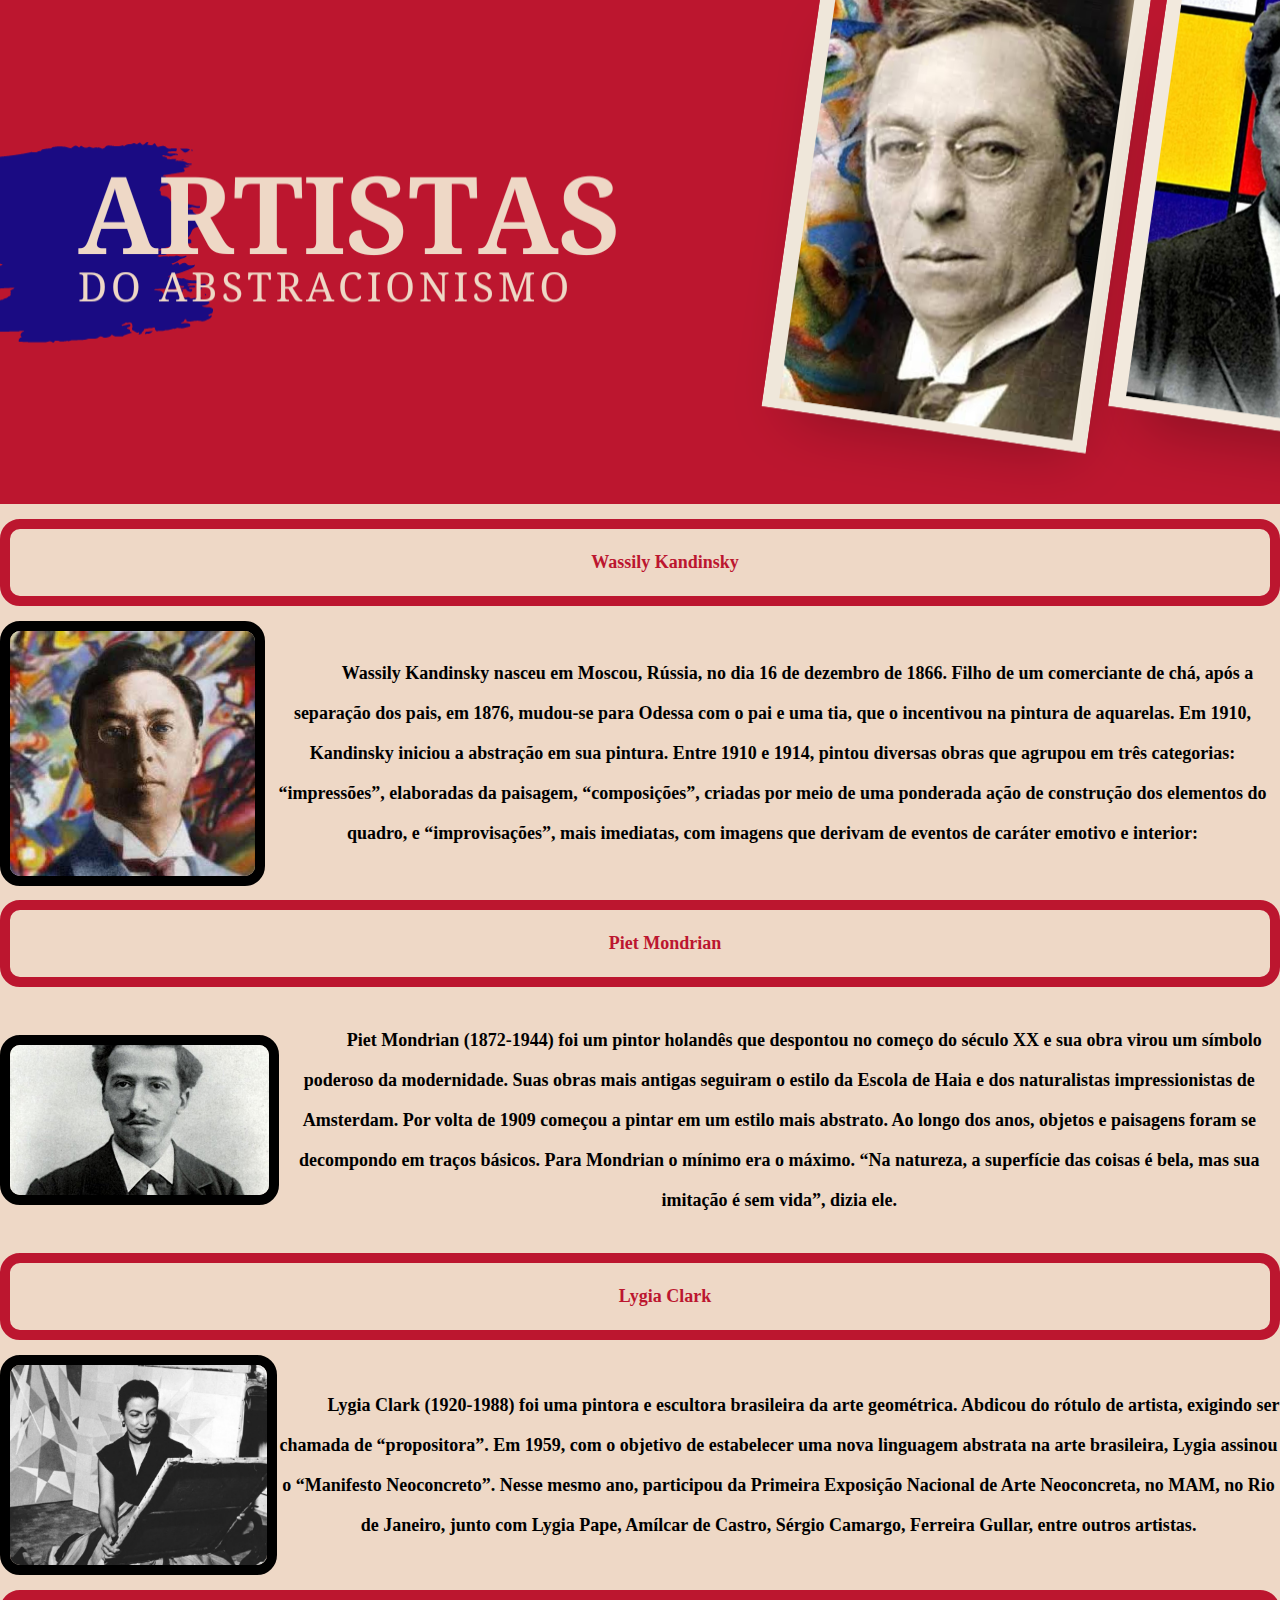
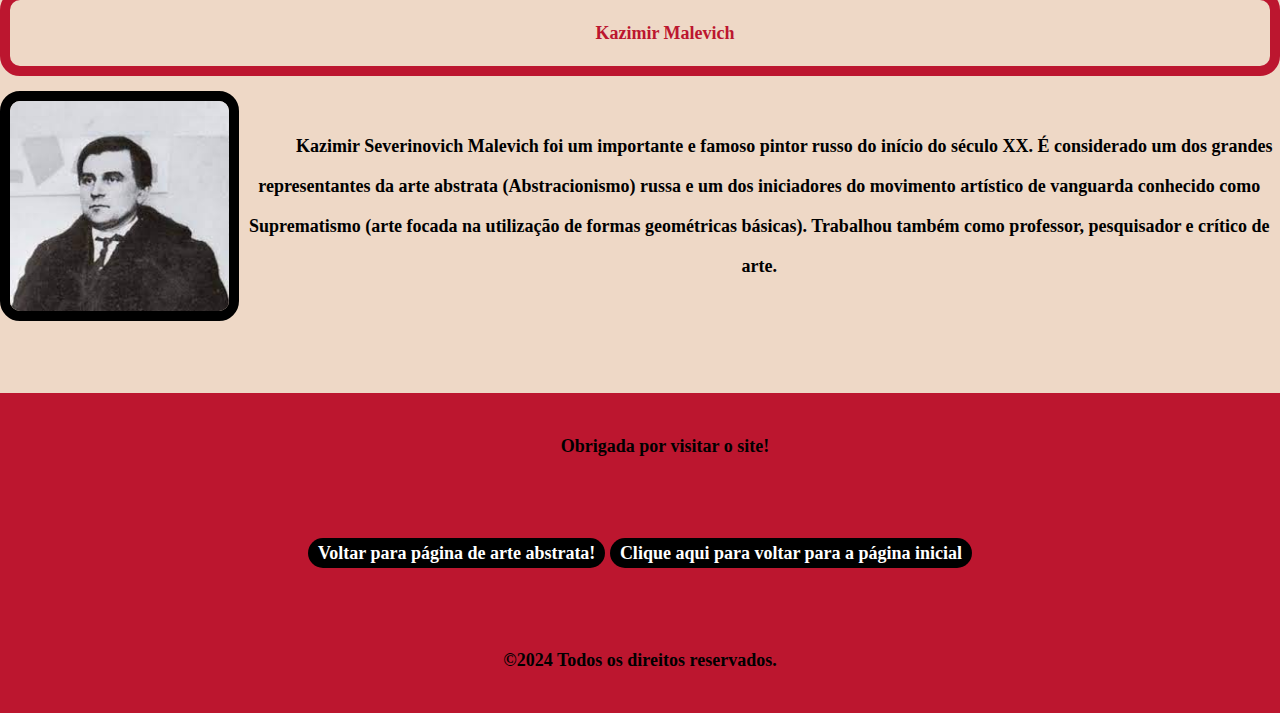
<file: artistasabstratos.html>
<!doctype html>
<html lang="pt-BR">
<html>
<head>
    <meta charset="UTF-8">
    <title>Artistas abstratos</title>
    <link rel="stylesheet" href="css/artistasabs.css">
</head>
<body>
<div class="header">
    <img src='imagens/abstrata/headerartistas.png' alt='header' class="banner">
</div>
<h2 class="tituloobras">Wassily Kandinsky</h2>
<div class="imgs">
    <img src='imagens/abstrata/kandinskyartista.jpg' alt='kandinsky' class="img1">
    <p>Wassily Kandinsky nasceu em Moscou, Rússia, no dia 16 de dezembro de 1866. Filho de um comerciante de
        chá, após a separação dos pais, em 1876, mudou-se para Odessa com o pai e uma tia, que o incentivou na
        pintura de aquarelas.
        Em 1910, Kandinsky iniciou a abstração em sua pintura. Entre 1910 e 1914, pintou diversas obras que
        agrupou em três categorias: “impressões”, elaboradas da paisagem, “composições”, criadas por meio de
        uma ponderada ação de construção dos elementos do quadro, e “improvisações”, mais imediatas, com imagens
        que derivam de eventos de caráter emotivo e interior:</p>
</div>
<h2 class="tituloobras">Piet Mondrian</h2>
<div class="imgs">
    <img src='imagens/abstrata/mondrianartista.jpg' alt='mondrian' class="img2">
    <p>Piet Mondrian (1872-1944) foi um pintor holandês que despontou no começo do século XX e sua obra
        virou um símbolo poderoso da modernidade.
        Suas obras mais antigas seguiram o estilo da Escola de Haia e dos naturalistas impressionistas de
        Amsterdam. Por volta de 1909 começou a pintar em um estilo mais abstrato. Ao longo dos anos, objetos
        e paisagens foram se decompondo em traços básicos. Para Mondrian o mínimo era o máximo. “Na natureza,
        a superfície das coisas é bela, mas sua imitação é sem vida”, dizia ele.
    </p>
</div>
<h2 class="tituloobras">Lygia Clark</h2>
<div class="imgs">
    <img src='imagens/abstrata/lygiaartista.jpg' alt='lygia' class="img3">
    <p>Lygia Clark (1920-1988) foi uma pintora e escultora brasileira da arte geométrica. Abdicou do rótulo
        de artista, exigindo ser chamada de “propositora”.
        Em 1959, com o objetivo de estabelecer uma nova linguagem abstrata na arte brasileira, Lygia assinou o
        “Manifesto Neoconcreto”. Nesse mesmo ano, participou da Primeira Exposição Nacional de Arte Neoconcreta,
        no MAM, no Rio de Janeiro, junto com Lygia Pape, Amílcar de Castro, Sérgio Camargo, Ferreira Gullar,
        entre outros artistas.</p>
</div>
<h2 class="tituloobras">Kazimir Malevich</h2>
<div class="imgs">
    <img src='imagens/abstrata/malevichartista.jfif' alt='kazimir 4' class="img4">
    <p>Kazimir Severinovich Malevich foi um importante e famoso pintor russo do início do século XX. É
        considerado um dos grandes representantes da arte abstrata (Abstracionismo) russa e um dos iniciadores
        do movimento artístico de vanguarda conhecido como Suprematismo (arte focada na utilização de formas
        geométricas básicas). Trabalhou também como professor, pesquisador e crítico de arte.</p>
</div>
<br><br><br><br>
<footer class="rodape">
   <span>Obrigada por visitar o site!
        <br>
        <a class="btnartistas" href="arteabstrata.html">Voltar para  página de arte abstrata!</a>
        <a class="btnartistas" href="index.html">Clique aqui para voltar para a página inicial</a>
        <br>
        ©2024 Todos os direitos reservados.</span>
</footer>
</body>
</html>
</file>
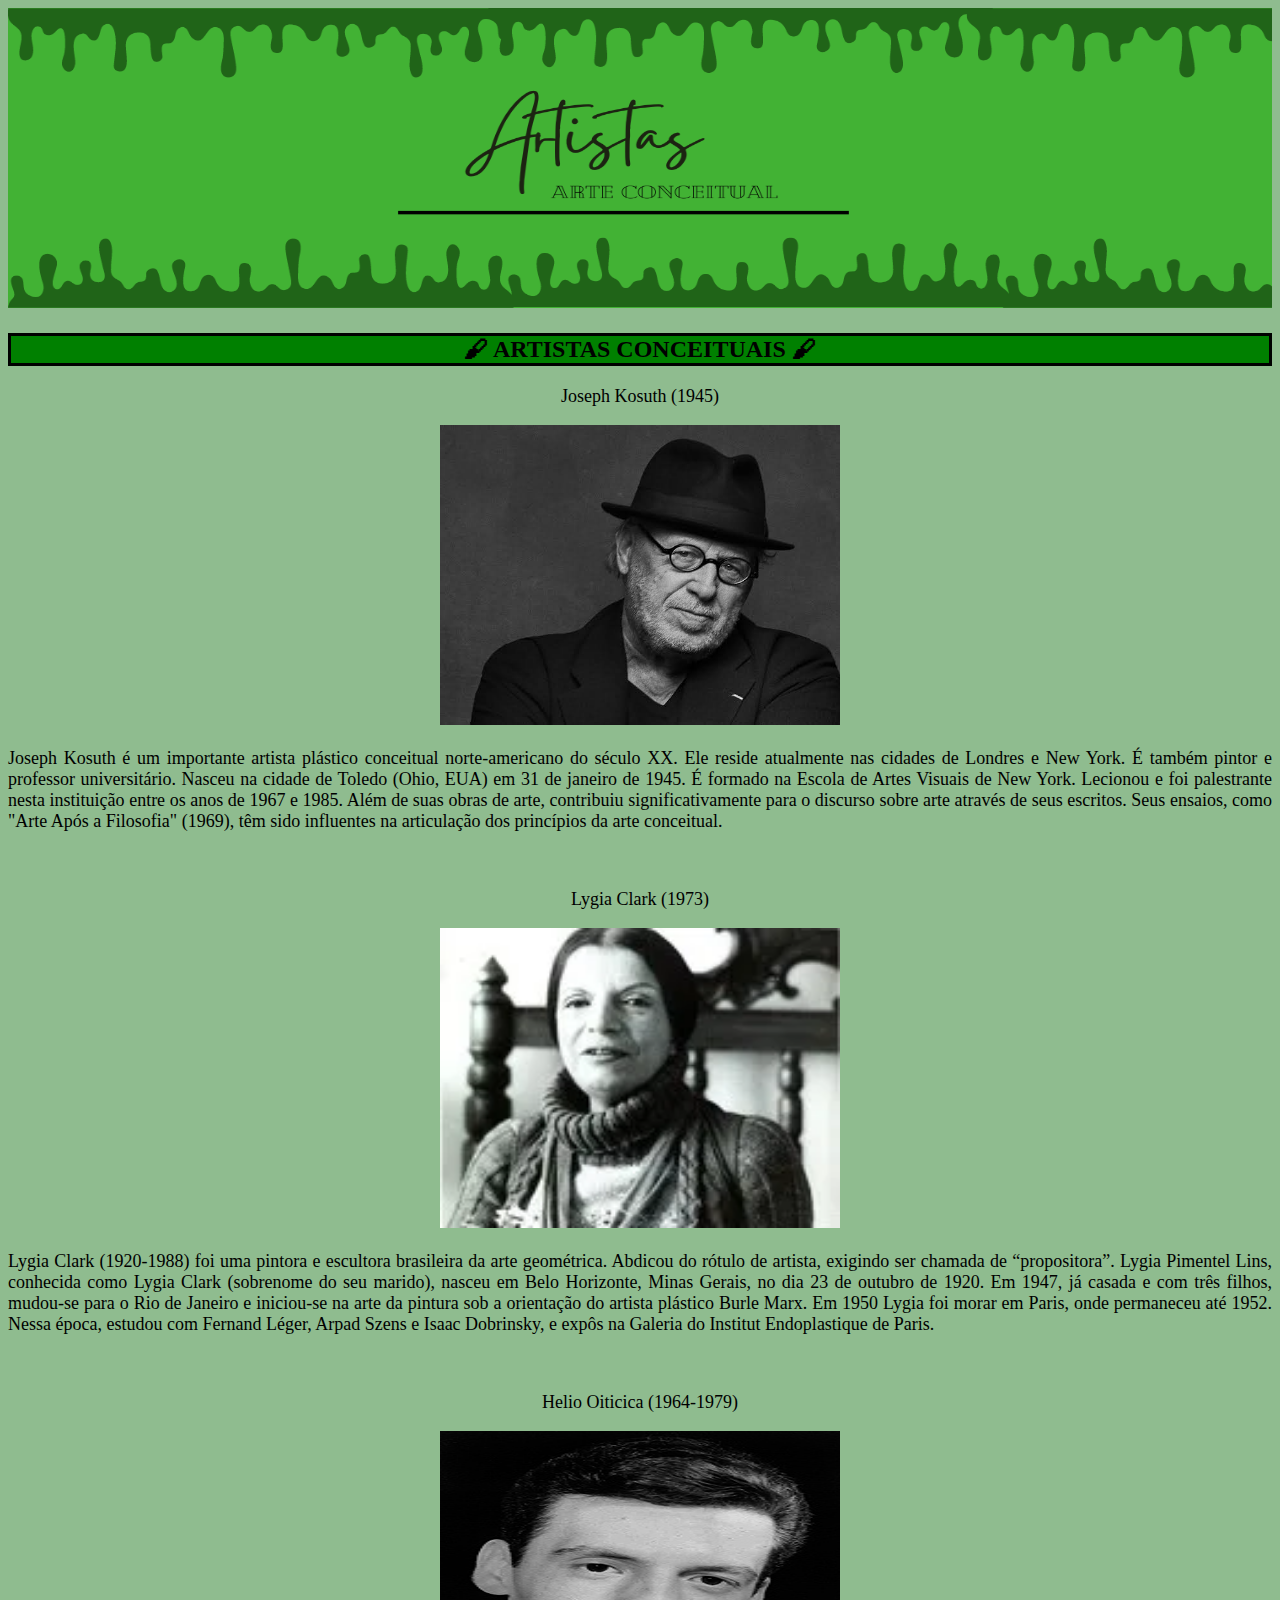
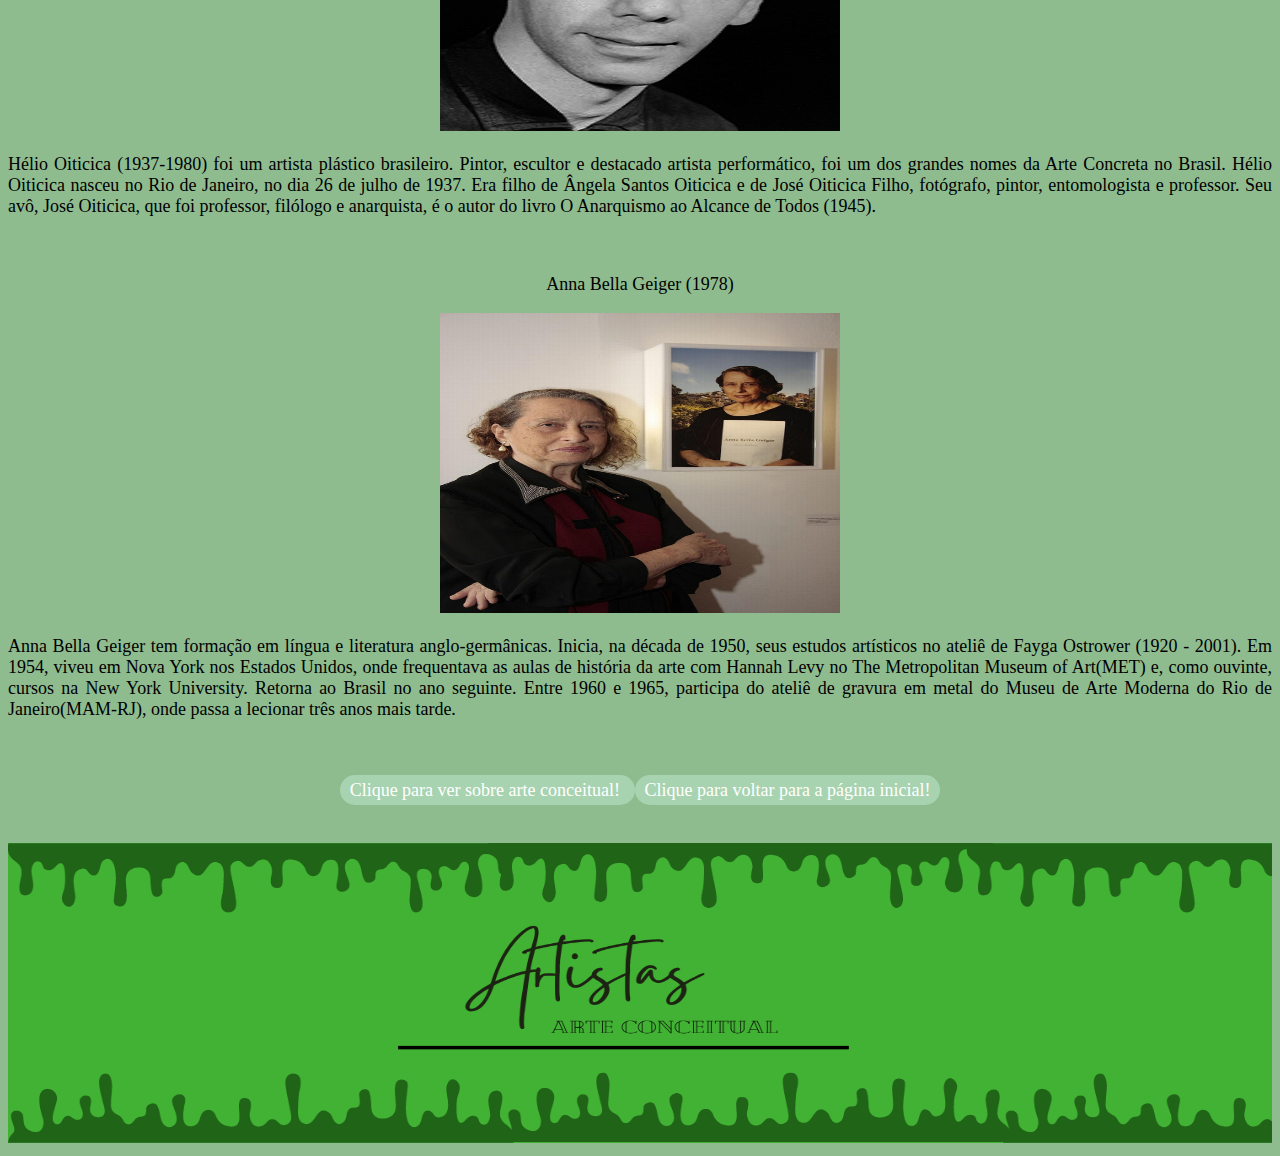
<file: artistasconc.html>
<!doctype html>
<html>
<head>
    <title>Artistas🎨</title>
    <link rel="stylesheet" href="css/artistasconceitual.css">
</head>
<body  style="text-align:center">
<img class="rodapeAutor"  src="imagens/conceitual/artistas_Arte_conceitual.png " alt='Imagem da obra '>

    <h2 class="Artistas">🖌 ARTISTAS CONCEITUAIS 🖌</h2>
    <p>Joseph Kosuth (1945)</p>
<a href="https://pt.wikipedia.org/wiki/Joseph_Kosuth" target="_blank"><img src="imagens/conceitual/artista_Joseph.jfif" alt='Imagem do artista' class="imagemJoseph" width='400px' height="300"/></a>
    <p class="BiografiaJoseph">Joseph Kosuth é um importante artista plástico conceitual norte-americano do século XX.
        Ele reside atualmente nas cidades de Londres e New York.
        É também pintor e professor universitário.
        Nasceu na cidade de Toledo (Ohio, EUA) em 31 de janeiro de 1945.
        É formado na Escola de Artes Visuais de New York.
        Lecionou e foi palestrante nesta instituição entre os anos de 1967 e 1985.
        Além de suas obras de arte, contribuiu significativamente para o
        discurso sobre arte através de seus escritos.
        Seus ensaios, como "Arte Após a Filosofia" (1969),
        têm sido influentes na articulação dos princípios da arte conceitual.</p>
    <br>

<p>Lygia Clark (1973)</p>
<a href="https://www.ebiografia.com/lygia_clark/" target="_blank"><img src="imagens/conceitual/Lygia_Clark.webp" alt='Imagem da artista' class="imagemLydia" width='400px' height="300"/></a>
<p class="BiografiaLygia">Lygia Clark (1920-1988) foi uma pintora e escultora brasileira da arte geométrica.
    Abdicou do rótulo de artista, exigindo ser chamada de “propositora”.
    Lygia Pimentel Lins, conhecida como Lygia Clark (sobrenome do seu marido),
    nasceu em Belo Horizonte, Minas Gerais, no dia 23 de outubro de 1920.
    Em 1947, já casada e com três filhos, mudou-se para o Rio de Janeiro
    e iniciou-se na arte da pintura sob a orientação do artista plástico Burle Marx.
    Em 1950 Lygia foi morar em Paris, onde permaneceu até 1952.
    Nessa época, estudou com Fernand Léger, Arpad Szens e
    Isaac Dobrinsky, e expôs na Galeria do Institut Endoplastique de Paris.</p>
<br>
    <p>Helio Oiticica (1964-1979)</p>
<a href="https://www.ebiografia.com/helio_oiticica/" target="_blank"><img src="imagens/conceitual/Helio_Oiticica.jpg" alt='Imagem do artista' class="imagemHélio" width='400px' height="300"/></a>
    <p class="BiografiaHélio">Hélio Oiticica (1937-1980) foi um artista plástico brasileiro.
        Pintor, escultor e destacado artista performático,
        foi um dos grandes nomes da Arte Concreta no Brasil.
        Hélio Oiticica nasceu no Rio de Janeiro, no dia 26 de julho de 1937.
        Era filho de Ângela Santos Oiticica e de José Oiticica Filho,
        fotógrafo, pintor, entomologista e professor.
        Seu avô, José Oiticica, que foi professor,
        filólogo e anarquista, é o autor do livro O Anarquismo ao Alcance de Todos (1945).</p>
    <br>
    <p>Anna Bella Geiger (1978)</p>
<a href="https://pt.wikipedia.org/wiki/Anna_Bella_Geiger" target="_blank"><img src="imagens/conceitual/Anna_bella.jpg" alt='Imagem da artista' class="imagemAnna" width='400px' height="300"/></a>
    <p class="BiografiaAnna">Anna Bella Geiger tem formação em língua e literatura anglo-germânicas.
        Inicia, na década de 1950, seus estudos artísticos no ateliê de Fayga Ostrower (1920 - 2001).
        Em 1954, viveu em Nova York nos Estados Unidos, onde frequentava as aulas de história da arte
        com Hannah Levy no The Metropolitan Museum of Art(MET) e, como ouvinte, cursos na New York University.
        Retorna ao Brasil no ano seguinte. Entre 1960 e 1965, participa do ateliê de gravura em metal
        do Museu de Arte Moderna do Rio de Janeiro(MAM-RJ), onde passa a lecionar três anos mais tarde.</p>
<br>
<br>
<a class="btnartistas" href="Arte_Conceitual.html">Clique para ver sobre arte conceitual! </a>
<a class="btnartistas" href="index.html">Clique para voltar para a página inicial! </a>
<br>
<br>
<br>
    <img class="rodapeAutor" src="imagens/conceitual/artistas_Arte_conceitual.png " alt='Imagem da obra'>

</body>
</html>
</file>
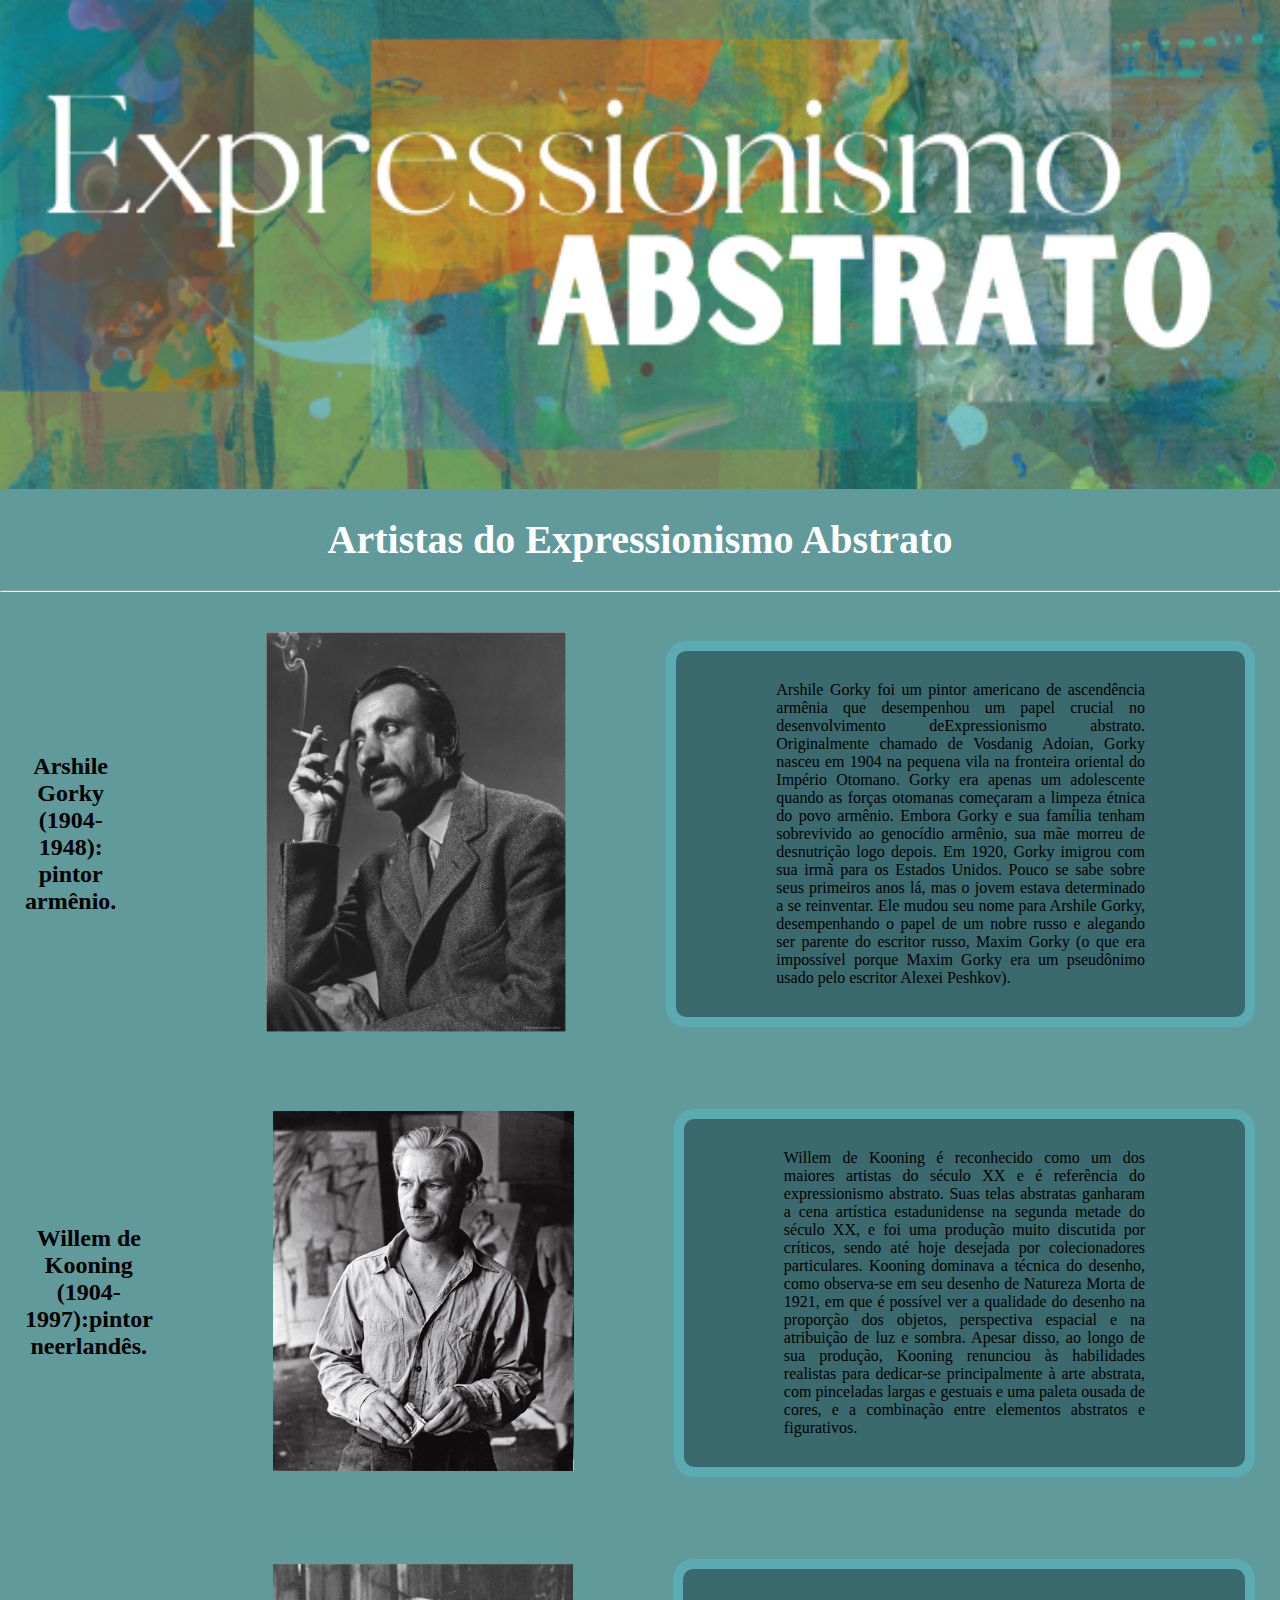
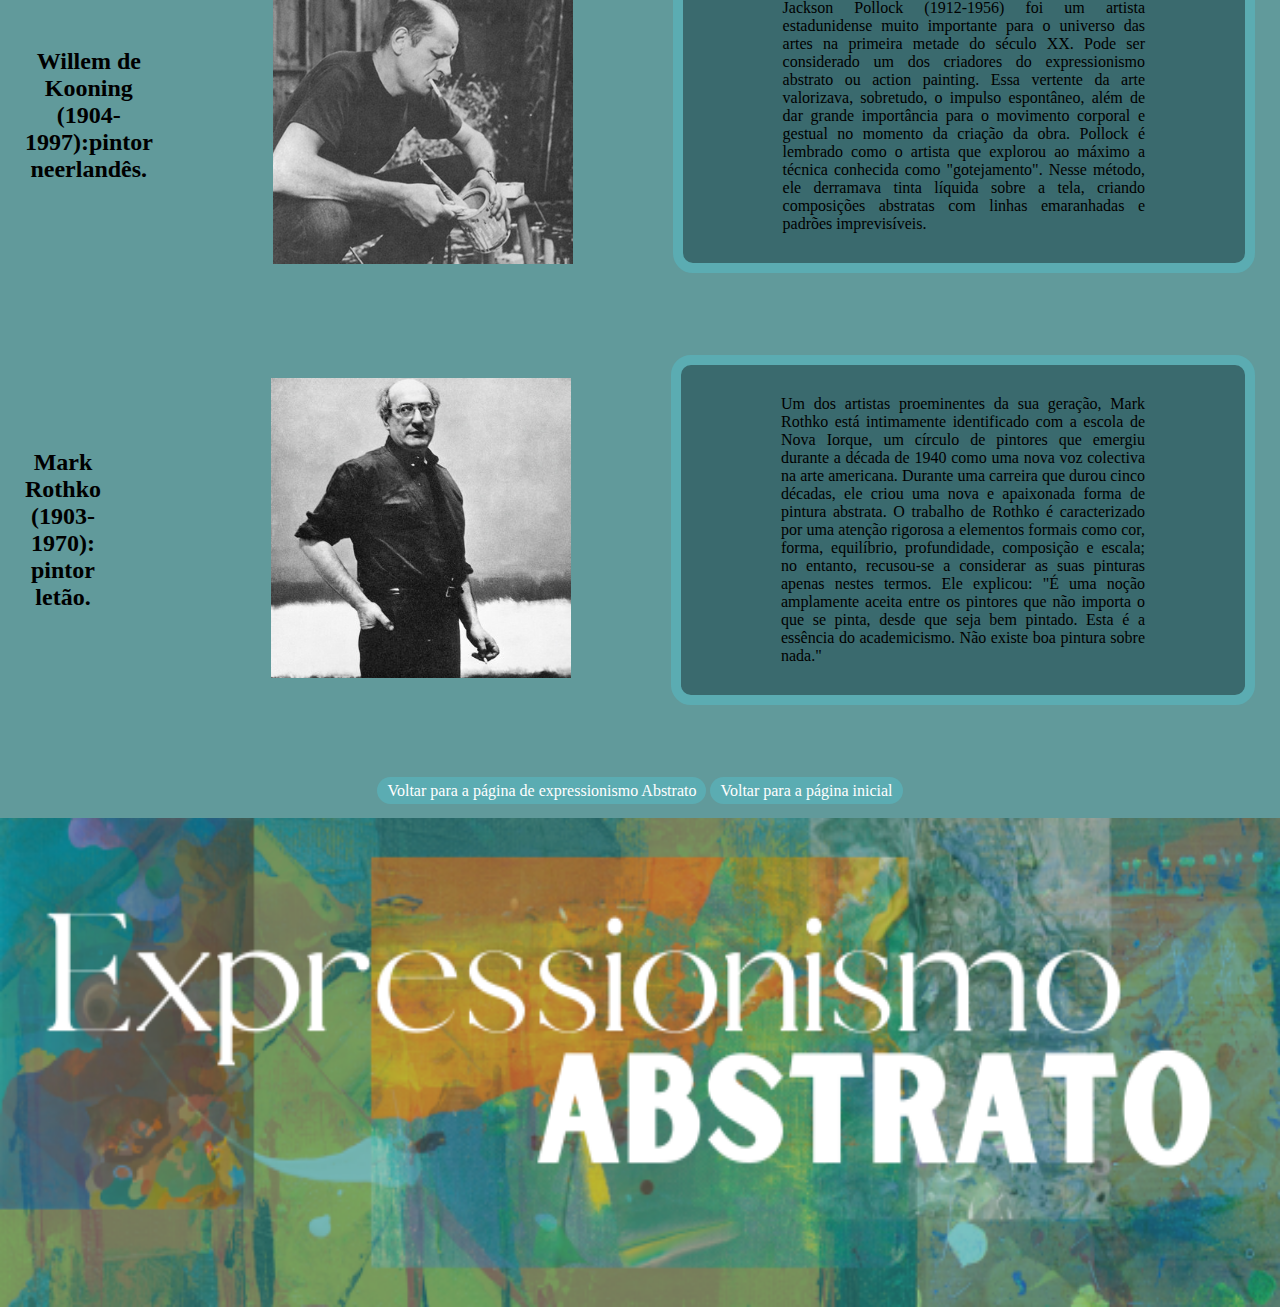
<file: artistasexpabs.html>
<!doctype html>
<html>
<head>
    <meta charset="UTF-8"/>
    <title>Artistas do Expressionismo Abstrato</title>
    <link rel="stylesheet" href="css/arteexpabs.css">
</head>
<body>
<img class="image" src="imagens/expabs/expressiontop.png">
<h1 class="Titulo">Artistas do Expressionismo Abstrato</h1>
<hr>
<section class="Arshile">
    <div class="containerarshile">
<h2 class="artistas">Arshile Gorky (1904-1948): pintor armênio.</h2>
    <div class="imagemarshile">
<img src="imagens/expabs/arshile.png">
    </div>

    <div class="texto">
        <p>Arshile Gorky foi um pintor americano de ascendência armênia que desempenhou um papel crucial no desenvolvimento deExpressionismo abstrato. Originalmente chamado de Vosdanig Adoian, Gorky nasceu em 1904
    na pequena vila na fronteira oriental do Império Otomano. Gorky era apenas um adolescente quando as forças otomanas começaram a limpeza étnica do povo armênio. Embora Gorky e sua família tenham sobrevivido
    ao genocídio armênio, sua mãe morreu de desnutrição logo depois. Em 1920, Gorky imigrou com sua irmã para os Estados Unidos. Pouco se sabe sobre seus primeiros anos lá, mas o jovem estava determinado a se
    reinventar. Ele mudou seu nome para Arshile Gorky, desempenhando o papel de um nobre russo e alegando ser parente do escritor russo, Maxim Gorky (o que era impossível porque Maxim Gorky era um pseudônimo usado pelo escritor Alexei Peshkov).</p>
    </div>
    </div>
</section>

<section class="Kooning">
    <div class="containerkoning">
        <h2 class="artistas">Willem de Kooning (1904-1997):pintor neerlandês.</h2>
        <div class="imagemkooning">
            <img src="imagens/expabs/kooning.png" alt="Kooning">
        </div>

        <div class="texto">
            <p>Willem de Kooning é reconhecido como um dos maiores artistas do século XX e é referência do expressionismo abstrato. Suas telas abstratas ganharam a
                cena artística estadunidense na segunda metade do século XX, e foi uma produção muito discutida por críticos,
                sendo até hoje desejada por colecionadores particulares. Kooning dominava a técnica do desenho, como observa-se em seu desenho de Natureza Morta de 1921, em que é possível
                ver a qualidade do desenho na proporção dos objetos, perspectiva espacial e na atribuição de luz e sombra. Apesar disso, ao longo de sua produção, Kooning renunciou às habilidades
                realistas para dedicar-se principalmente à arte abstrata, com pinceladas largas e gestuais e uma paleta ousada de cores, e a combinação entre elementos abstratos e figurativos.
            </p>
        </div>
    </div>
</section>

<section class="Pollock">
    <div class="containerpollock">
        <h2 class="artistas">Willem de Kooning (1904-1997):pintor neerlandês.</h2>
        <div class="imagempollock">
            <img src="imagens/expabs/Jackson-Pollock.png" alt="Pollock">
        </div>

        <div class="texto">
            <p>Jackson Pollock (1912-1956) foi um artista estadunidense muito importante para o universo das artes na primeira metade do século XX.
                Pode ser considerado um dos criadores do expressionismo abstrato ou action painting. Essa vertente da arte valorizava, sobretudo, o impulso espontâneo,
                além de dar grande importância para o movimento corporal e gestual no momento da criação da obra.
                Pollock é lembrado como o artista que explorou ao máximo a técnica conhecida como "gotejamento". Nesse método, ele derramava tinta líquida sobre a tela,
                criando composições abstratas com linhas emaranhadas e padrões imprevisíveis.
            </p>
        </div>
    </div>
</section>

<section class="Rothko">
    <div class="containerrothko">
        <h2 class="artistas">Mark Rothko (1903-1970): pintor letão.</h2>
        <div class="imagemrothko">
            <img src="imagens/expabs/MarkRothko.png" alt="Mark Rothko">
        </div>

        <div class="texto">
            <p>Um dos artistas proeminentes da sua geração, Mark Rothko está intimamente identificado com a escola de Nova Iorque, um
                círculo de pintores que emergiu durante a década de 1940 como uma nova voz colectiva na arte americana.
                Durante uma carreira que durou cinco décadas, ele criou uma nova e apaixonada forma de pintura abstrata.
                O trabalho de Rothko é caracterizado por uma atenção rigorosa a elementos formais como cor, forma, equilíbrio, profundidade,
                composição e escala; no entanto, recusou-se a considerar as suas pinturas apenas nestes termos. Ele explicou: "É uma noção
                amplamente aceita entre os pintores que não importa o que se pinta, desde que seja bem pintado. Esta é a essência do academicismo.
                Não existe boa pintura sobre nada."
            </p>
        </div>
    </div>
</section>

<br><br>
<a class="btnartistas" href="Expressionismo_abstrato.html">Voltar para a página de expressionismo Abstrato</a>
<a class="btnartistas" href="index.html">Voltar para a página inicial</a>
<br><br>
<img src="imagens/expabs/expressiontop.png" class="image">

</body>
</html>
</file>
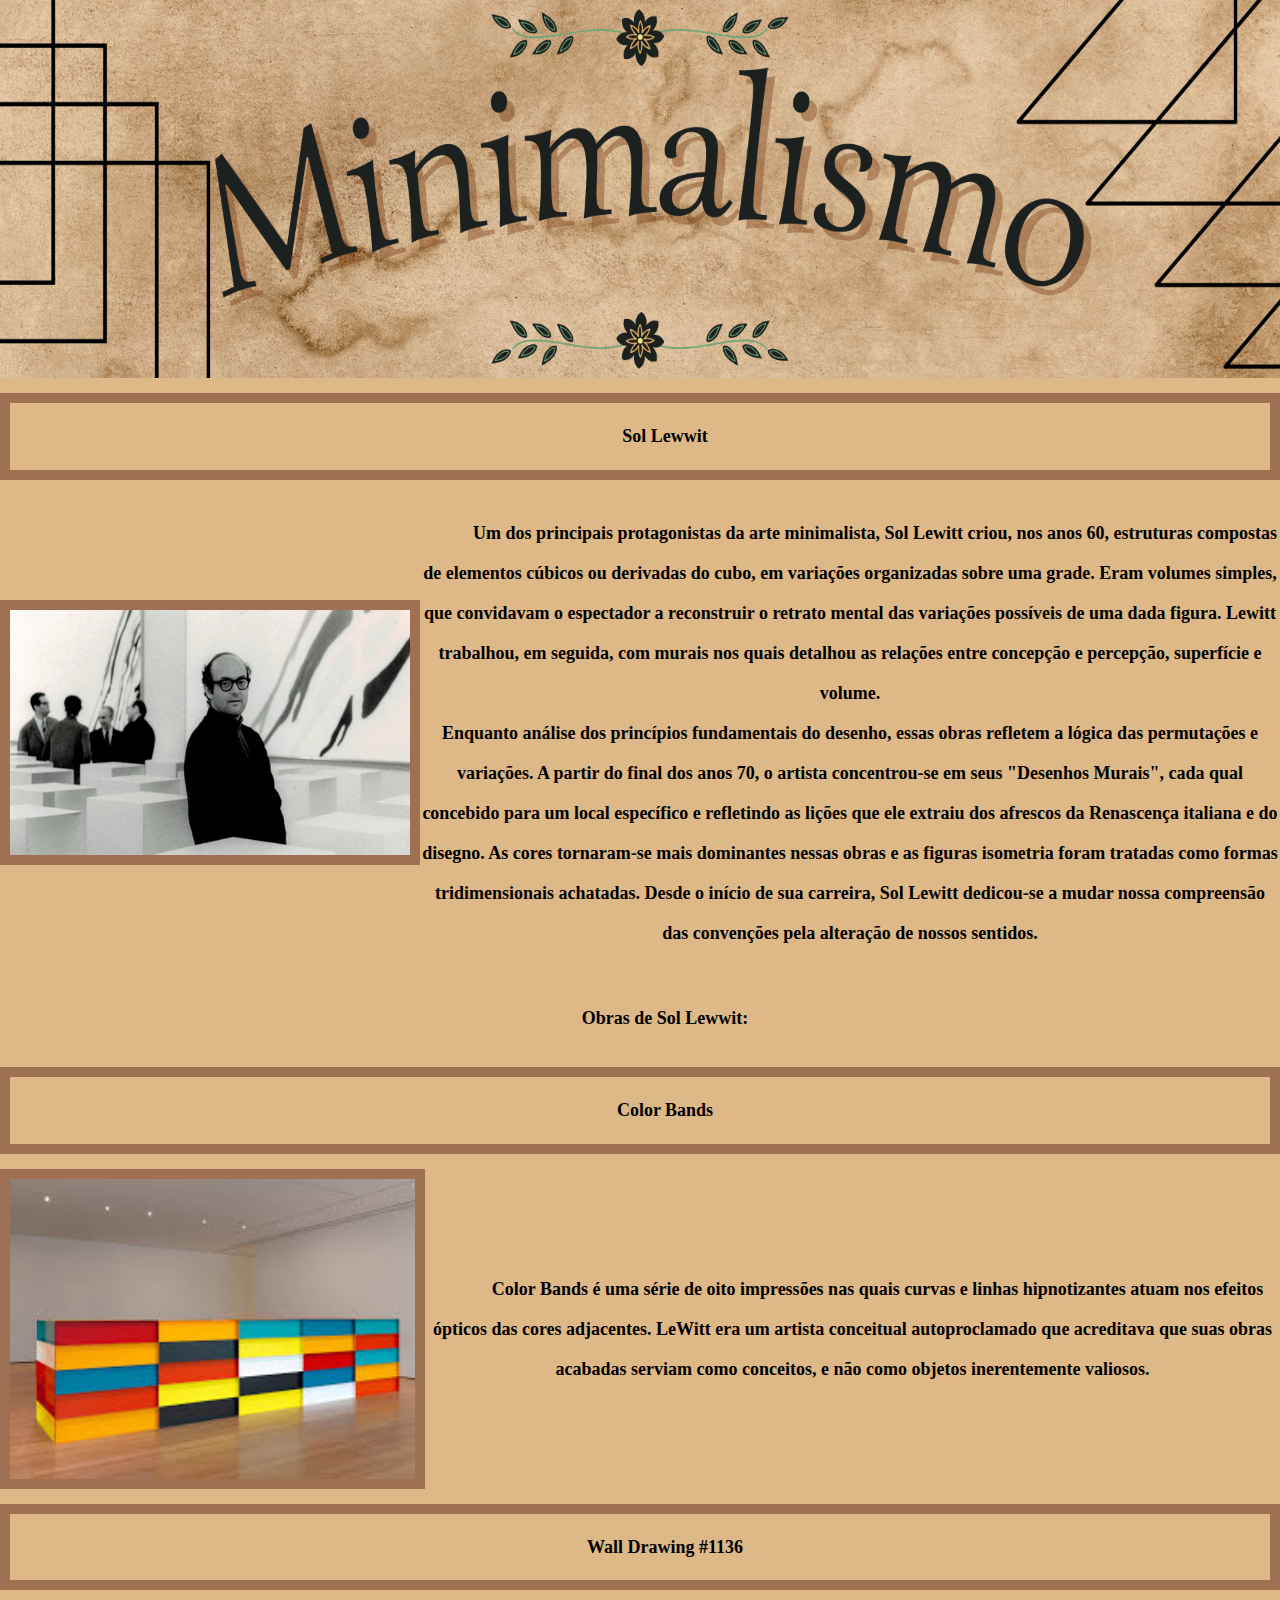
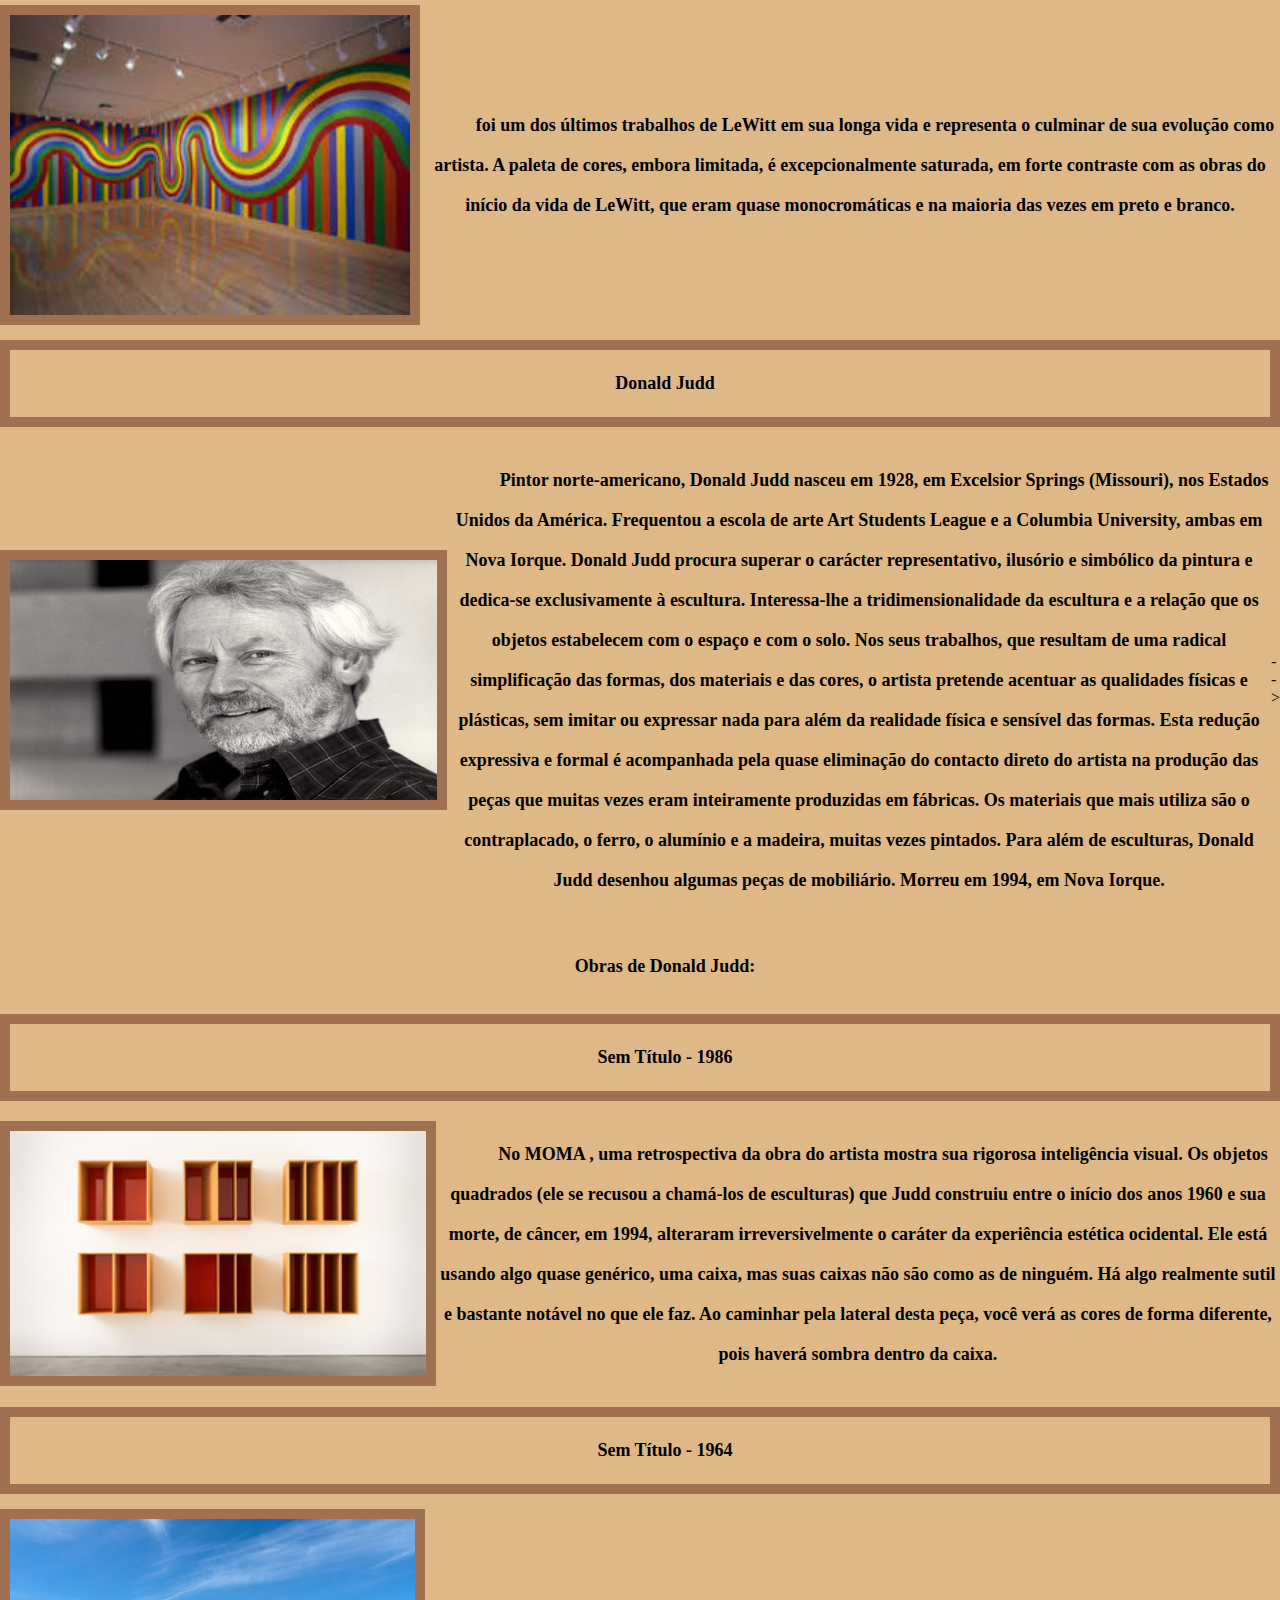
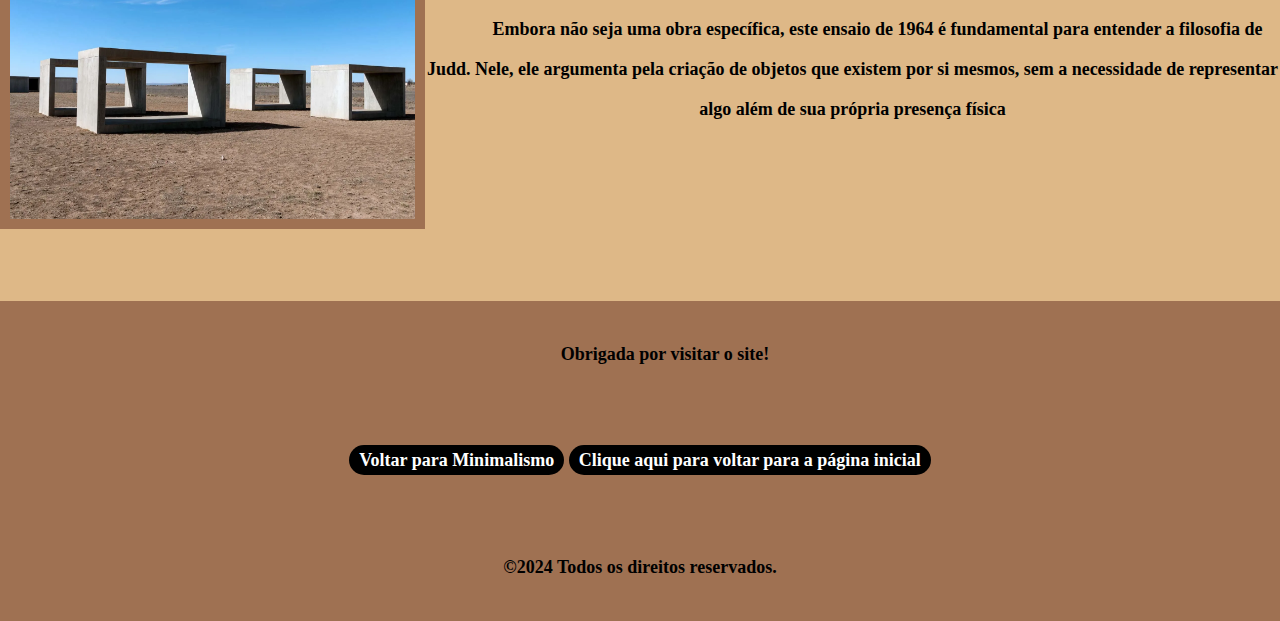
<file: ArtistasMinimalistas.html>
<!doctype html>
<html lang="pt-BR">
<html>
<head>
    <meta charset="UTF-8">
    <title>Artistas Minimalistas</title>
    <link rel="stylesheet" href="css/artistasminimalistas.css">
</head>
<body>
<div class="header">
    <img src='imagens/minimalismo/headerminimalismo.png' alt='header' class="banner">
</div>
<h2 class="tituloobras">Sol Lewwit</h2>
<div class="imgs">
    <img src='imagens/minimalismo/CAPA_DE_REVISTA_-_2023-05-18T182241.636_550x.webp' alt='Lewwit' class="img1">
    <p>Um dos principais protagonistas da arte minimalista, Sol Lewitt criou, nos anos 60, estruturas compostas
        de elementos cúbicos ou derivadas do cubo, em variações organizadas sobre uma grade. Eram volumes
        simples, que convidavam o espectador a reconstruir o retrato mental das variações possíveis de uma dada
        figura. Lewitt trabalhou, em seguida, com murais nos quais detalhou as relações entre concepção e
        percepção, superfície e volume. <br>
        Enquanto análise dos princípios fundamentais do desenho, essas obras refletem a lógica das permutações
        e variações. A partir do final dos anos 70, o artista concentrou-se em seus "Desenhos Murais", cada
        qual concebido para um local específico e refletindo as lições que ele extraiu dos afrescos da Renascença italiana e do disegno. As cores tornaram-se mais dominantes nessas obras e as figuras isometria foram tratadas como formas tridimensionais achatadas. Desde o início de sua carreira,
        Sol Lewitt dedicou-se a mudar nossa compreensão das convenções pela alteração de nossos sentidos.</p>
                </div>
                <h2 class="teste">Obras de Sol Lewwit: </h2>
<h2 class="tituloobras">Color Bands</h2>
                <div class="imgs">
                    <img src='imagens/minimalismo/download.jpg' alt='mondrian' class="img2">
                    <p>Color Bands é uma série de oito impressões nas quais curvas e linhas hipnotizantes
                        atuam nos efeitos ópticos das cores adjacentes. LeWitt era um artista conceitual
                        autoproclamado que acreditava que suas obras acabadas serviam como conceitos, e não
                        como objetos inerentemente valiosos.
                    </p>
                </div>
<h2 class="tituloobras">Wall Drawing #1136</h2>
<div class="imgs">
    <img src='imagens/minimalismo/download2.jpg' alt='Lewitt2' class="img3">
    <p>foi um dos últimos trabalhos de LeWitt em sua longa vida e representa o culminar de sua evolução como
        artista. A paleta de cores, embora limitada, é excepcionalmente saturada, em forte contraste com as
        obras do início da vida de LeWitt, que eram quase monocromáticas e na maioria das vezes em preto e
        branco.</p>
</div>
<h2 class="tituloobras">Donald Judd</h2>
<div class="imgs">
    <img src='imagens/minimalismo/jf_2014_00876-1920x1566.jpg' alt='kazimir 4' class="img4">
    <p>Pintor norte-americano, Donald Judd nasceu em 1928, em Excelsior Springs (Missouri), nos Estados Unidos
        da América. Frequentou a escola de arte Art Students League e a Columbia University, ambas em Nova
        Iorque. Donald Judd procura superar o carácter representativo, ilusório e simbólico da pintura e
        dedica-se exclusivamente à escultura. Interessa-lhe a tridimensionalidade da escultura e a relação
        que os objetos estabelecem com o espaço e com o solo. Nos seus trabalhos, que resultam de uma radical
        simplificação das formas, dos materiais e das cores, o artista
        pretende acentuar as qualidades físicas e plásticas, sem imitar ou expressar nada para além da
        realidade física e sensível das formas.
        Esta redução expressiva e formal é acompanhada pela quase eliminação do contacto direto do artista na
        produção das peças que muitas vezes eram inteiramente produzidas em fábricas. Os materiais que mais
        utiliza são o contraplacado, o ferro, o alumínio e a madeira, muitas vezes pintados. Para além de esculturas, Donald Judd desenhou algumas peças de mobiliário. Morreu em 1994, em Nova Iorque.</p>-->
        </p>
        </div>
<h2 class="teste">Obras de Donald Judd: </h2>
<h2 class="tituloobras">Sem Título - 1986</h2>
<div class="imgs">
    <img src='imagens/minimalismo/Hessel.jpg' alt='mondrian' class="img5">
    <p>No MOMA , uma retrospectiva da obra do artista mostra sua rigorosa inteligência visual. Os objetos
        quadrados (ele se recusou a chamá-los de esculturas) que Judd construiu entre
        o início dos anos 1960 e sua morte, de câncer, em 1994, alteraram irreversivelmente o caráter da
        experiência estética ocidental. Ele está usando algo quase genérico, uma caixa, mas suas caixas não
        são como as de ninguém. Há algo realmente sutil e bastante notável no que ele faz. Ao caminhar pela
        lateral desta peça, você verá as cores de forma diferente, pois haverá sombra dentro da caixa.
    </p>
        </div>
<h2 class="tituloobras">Sem Título - 1964 </h2>
<div class="imgs">
    <img src='imagens/minimalismo/DonaldJuddsculpturecubesMarfaTexas.webp' alt='mondrian' class="img6">
    <p>Embora não seja uma obra específica, este ensaio de 1964 é fundamental para entender a filosofia de
        Judd. Nele, ele argumenta pela criação de objetos que existem por si mesmos, sem a necessidade de
        representar algo além de sua própria presença física
    </p>
        </div>

<br><br><br><br>
<footer class="rodape">
    <span>Obrigada por visitar o site!
        <br>
        <a class="btnartistas" href="Minimalismo.html"> Voltar para Minimalismo</a>
        <a class="btnartistas" href="index.html">Clique aqui para voltar para a página inicial</a>
        <br>
        ©2024 Todos os direitos reservados.</span>
                        </footer>
                        </body>
                        </html>
</file>
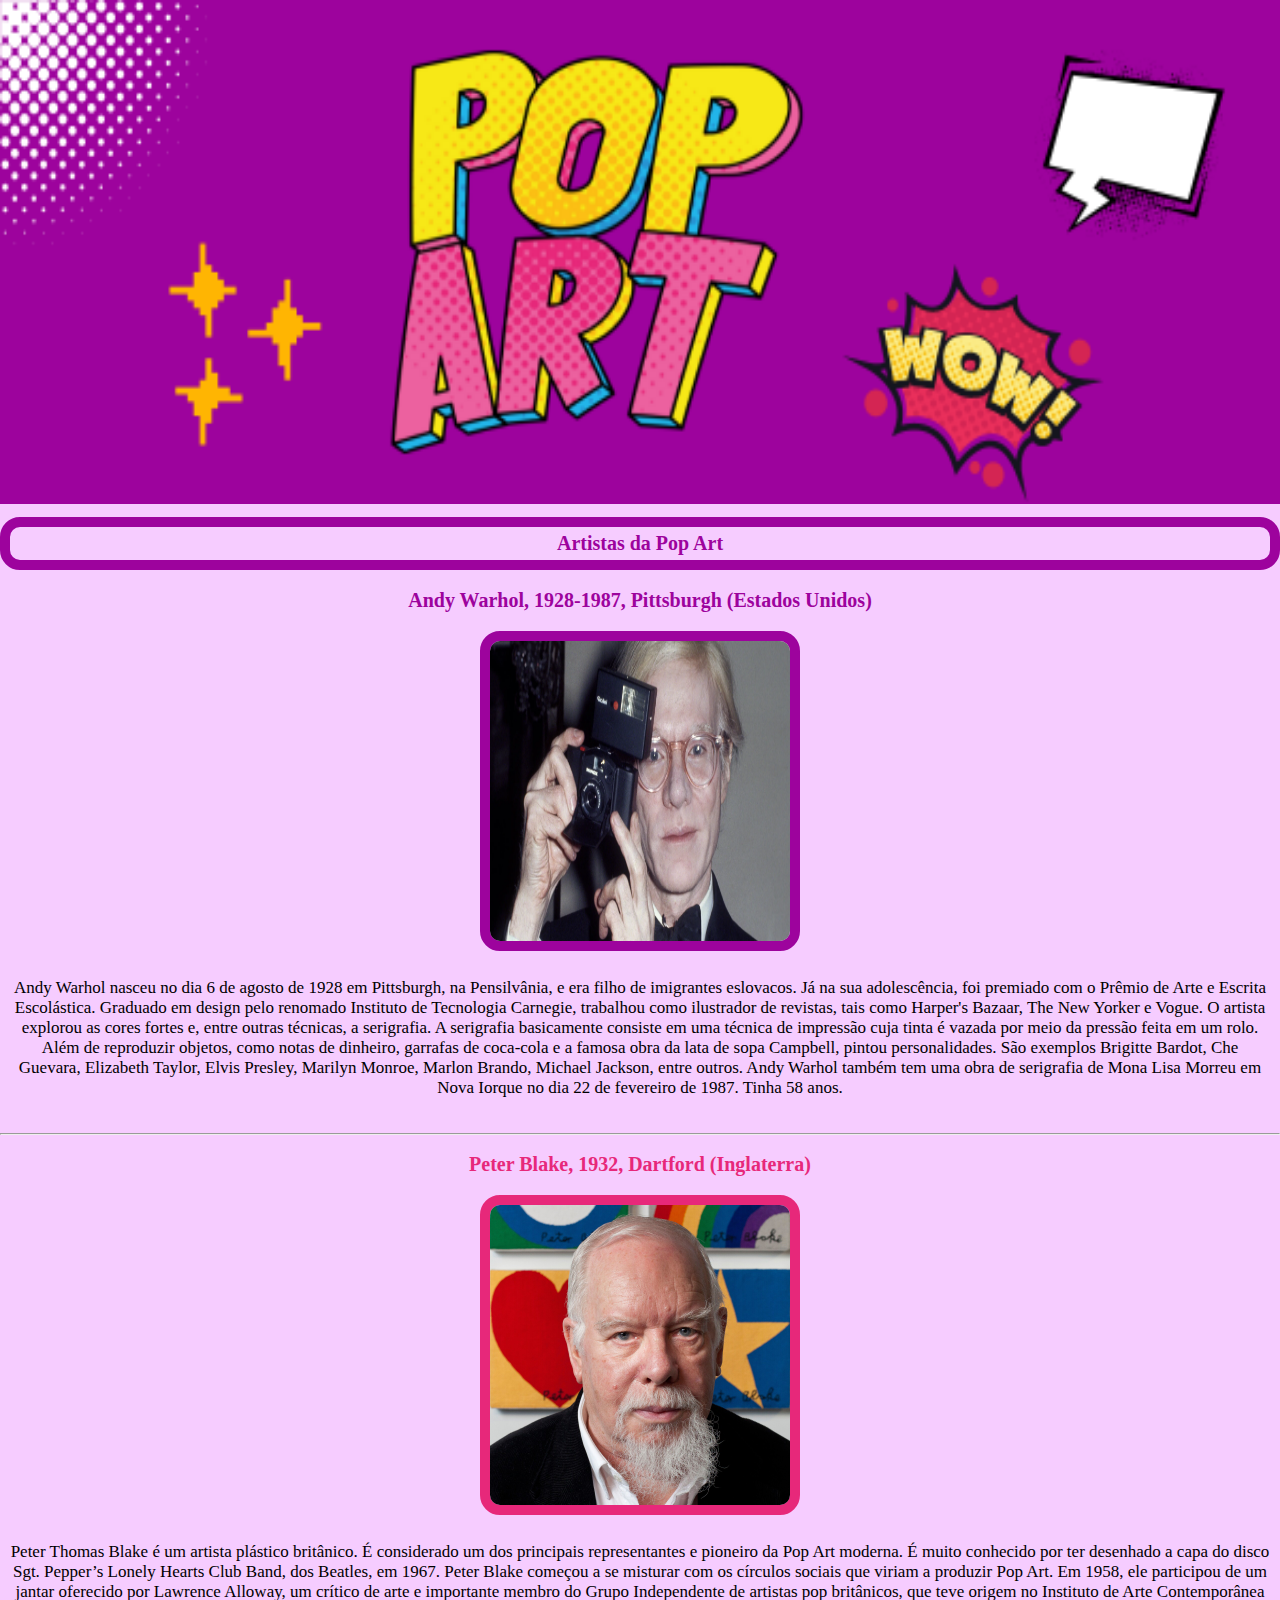
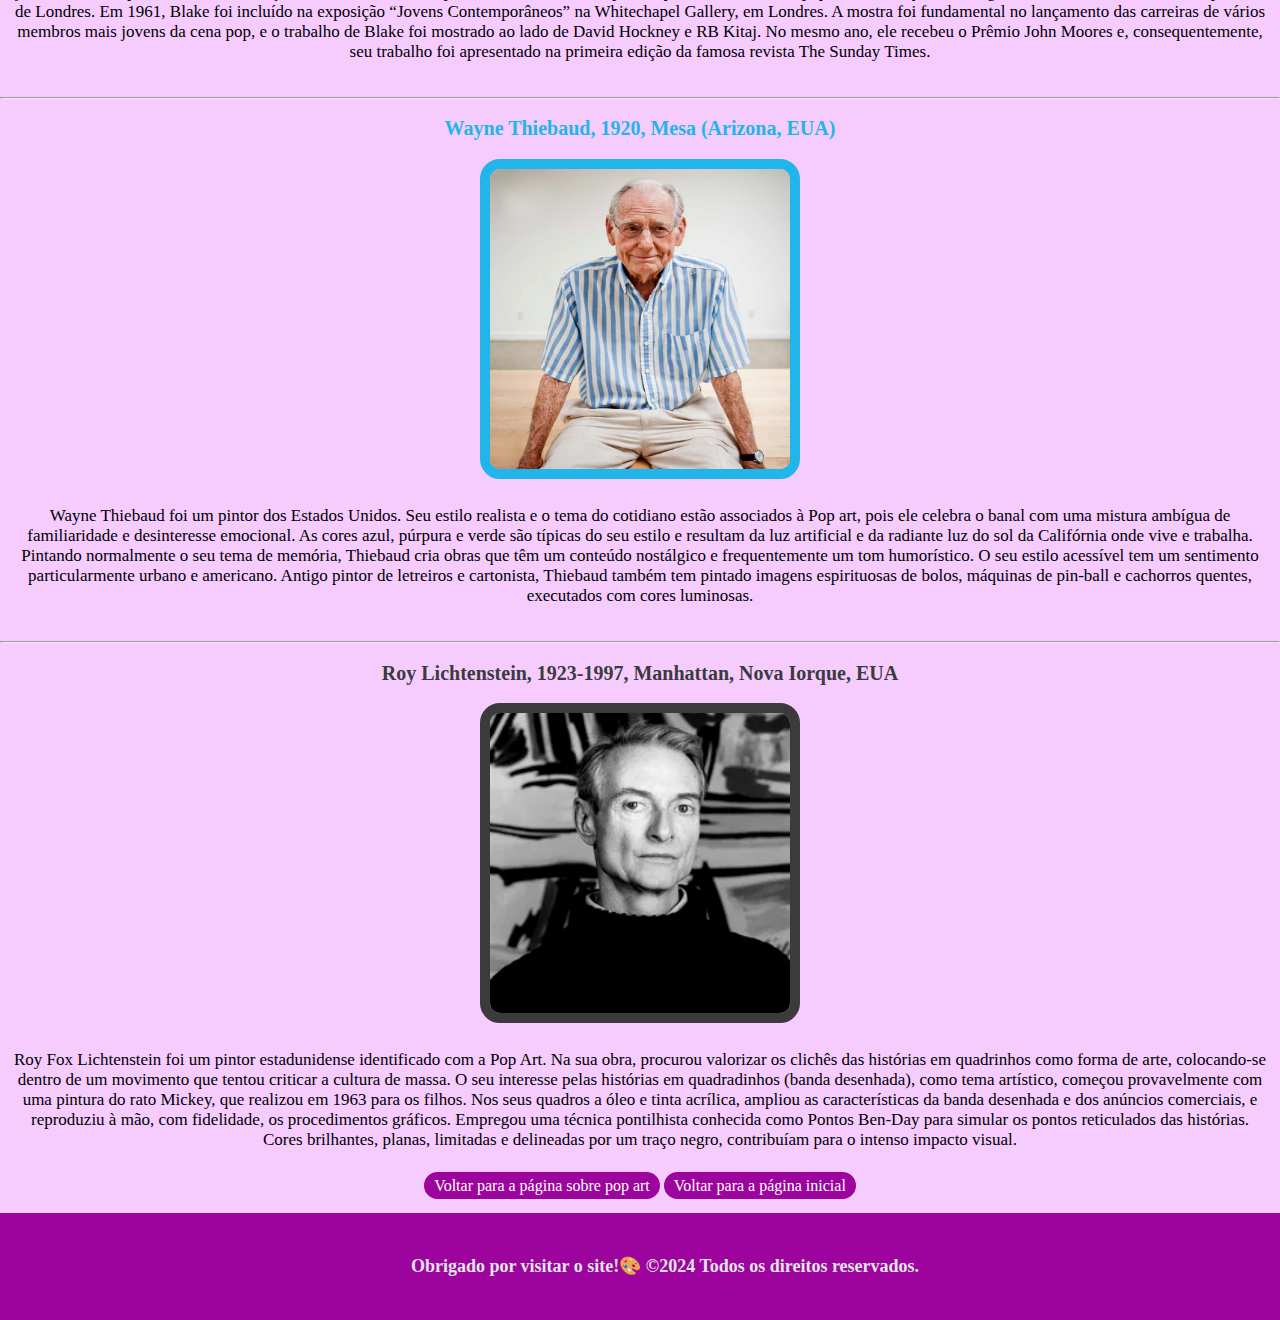
<file: artistaspopart.html>
<!DOCTYPE html>
<html  lang="pt-BR">
<head>
    <meta charset="UTF-8">
    <title>Pop Art</title>
    <link rel="stylesheet" href="css/artistaspopart.css">
</head>
<body>
<div class="imagem">
    <img src="imagens/popart/PopArt.png" alt="Pop Art" class="banner">
</div>
<h1 class="Introducao">Artistas da Pop Art</h1>
<h2 class="Nomeandy"> Andy Warhol, 1928-1987, Pittsburgh (Estados Unidos)</h2>
<div class="imgs">
    <img src="imagens/popart/andy.jpg" alt="andy" height=300" width="300" class="img1">
</div>
<div class="descricao">
    <p>Andy Warhol nasceu no dia 6 de agosto de 1928 em Pittsburgh, na Pensilvânia, e era filho de imigrantes eslovacos.
        Já na sua adolescência, foi premiado com o Prêmio de Arte e Escrita Escolástica.
        Graduado em design pelo renomado Instituto de Tecnologia Carnegie, trabalhou como ilustrador de revistas, tais como Harper's Bazaar, The New Yorker e Vogue.
        O artista explorou as cores fortes e, entre outras técnicas, a serigrafia. A serigrafia basicamente consiste em uma técnica de impressão cuja tinta é vazada por meio da pressão feita em um rolo.
        Além de reproduzir objetos, como notas de dinheiro, garrafas de coca-cola e a famosa obra da lata de sopa Campbell, pintou personalidades.
        São exemplos Brigitte Bardot, Che Guevara, Elizabeth Taylor, Elvis Presley, Marilyn Monroe, Marlon Brando, Michael Jackson, entre outros. Andy Warhol também tem uma obra de serigrafia de Mona Lisa
        Morreu em Nova Iorque no dia 22 de fevereiro de 1987. Tinha 58 anos.</p>
</div>
<hr>
<h2 class="Nomepeter">Peter Blake, 1932, Dartford (Inglaterra)</h2>
<div class="imgs">
    <img src="imagens/popart/peter.jpg" alt="peter" height=300" width="300" class="img2">
</div>
<div class="descricao">
    <p>
        Peter Thomas Blake é um artista plástico britânico.
        É considerado um dos principais representantes e pioneiro da Pop Art moderna.
        É muito conhecido por ter desenhado a capa do disco Sgt.
        Pepper’s Lonely Hearts Club Band, dos Beatles, em 1967.
        Peter Blake começou a se misturar com os círculos sociais que viriam a produzir Pop Art. Em 1958, ele participou de um jantar oferecido por Lawrence Alloway, um crítico de arte e importante membro do Grupo Independente de artistas pop britânicos, que teve origem no Instituto de Arte Contemporânea de Londres.
        Em 1961, Blake foi incluído na exposição “Jovens Contemporâneos” na Whitechapel Gallery, em Londres. A mostra foi fundamental no lançamento das carreiras de vários membros mais jovens da cena pop, e o trabalho de Blake foi mostrado ao lado de David Hockney e RB Kitaj. No mesmo ano, ele recebeu o Prêmio John Moores e, consequentemente, seu trabalho foi apresentado na primeira edição da famosa revista The Sunday Times.</p>
</div>
<hr>
<h2 class="Nomewayne">Wayne Thiebaud, 1920, Mesa (Arizona, EUA)</h2>
<div class="imgs">
    <img src="imagens/popart/wayne.jpg" alt="wayne" height=300" width="300" class="img3">
</div>
<div class="descricao">
    <p>Wayne Thiebaud foi um pintor dos Estados Unidos.
        Seu estilo realista e o tema do cotidiano estão associados à Pop art, pois ele celebra o banal com uma mistura ambígua de familiaridade e desinteresse emocional.
        As cores azul, púrpura e verde são típicas do seu estilo e resultam da luz artificial e da radiante luz do sol da Califórnia onde vive e trabalha.
        Pintando normalmente o seu tema de memória, Thiebaud cria obras que têm um conteúdo nostálgico e frequentemente um tom humorístico.
        O seu estilo acessível tem um sentimento particularmente urbano e americano. Antigo pintor de letreiros e cartonista, Thiebaud também tem pintado imagens espirituosas de bolos, máquinas de pin-ball e cachorros quentes, executados com cores luminosas.</p>
</div>
<hr>
<h2 class="Nomeroy">Roy Lichtenstein, 1923-1997, Manhattan, Nova Iorque, EUA</h2>
<div class="imgs">
    <img src="imagens/popart/roylichtenstein.jpg" alt="roy" height=300" width="300" class="img4">
</div>
<div class="descricao">
    <p>Roy Fox Lichtenstein foi um pintor estadunidense identificado com a Pop Art.
        Na sua obra, procurou valorizar os clichês das histórias em quadrinhos como forma de arte, colocando-se dentro de um movimento que tentou criticar a cultura de massa.
        O seu interesse pelas histórias em quadradinhos (banda desenhada), como tema artístico, começou provavelmente com uma pintura do rato Mickey, que realizou em 1963 para os filhos. Nos seus quadros a óleo e tinta acrílica, ampliou as características da banda desenhada e dos anúncios comerciais, e reproduziu à mão, com fidelidade, os procedimentos gráficos. Empregou uma técnica pontilhista conhecida como Pontos Ben-Day para simular os pontos reticulados das histórias. Cores brilhantes, planas, limitadas e delineadas por um traço negro, contribuíam para o intenso impacto visual.</p>
</div>
<a class="btnartistas" href="popart.html">Voltar para a página sobre pop art</a>
<a class="btnartistas" href="index.html">Voltar para a página inicial</a>
<br>
<br>
<footer class="rodape">
    <span>Obrigado por visitar o site!🎨
    ©2024 Todos os direitos reservados.</span>
</footer>
</body>
</html>
</file>
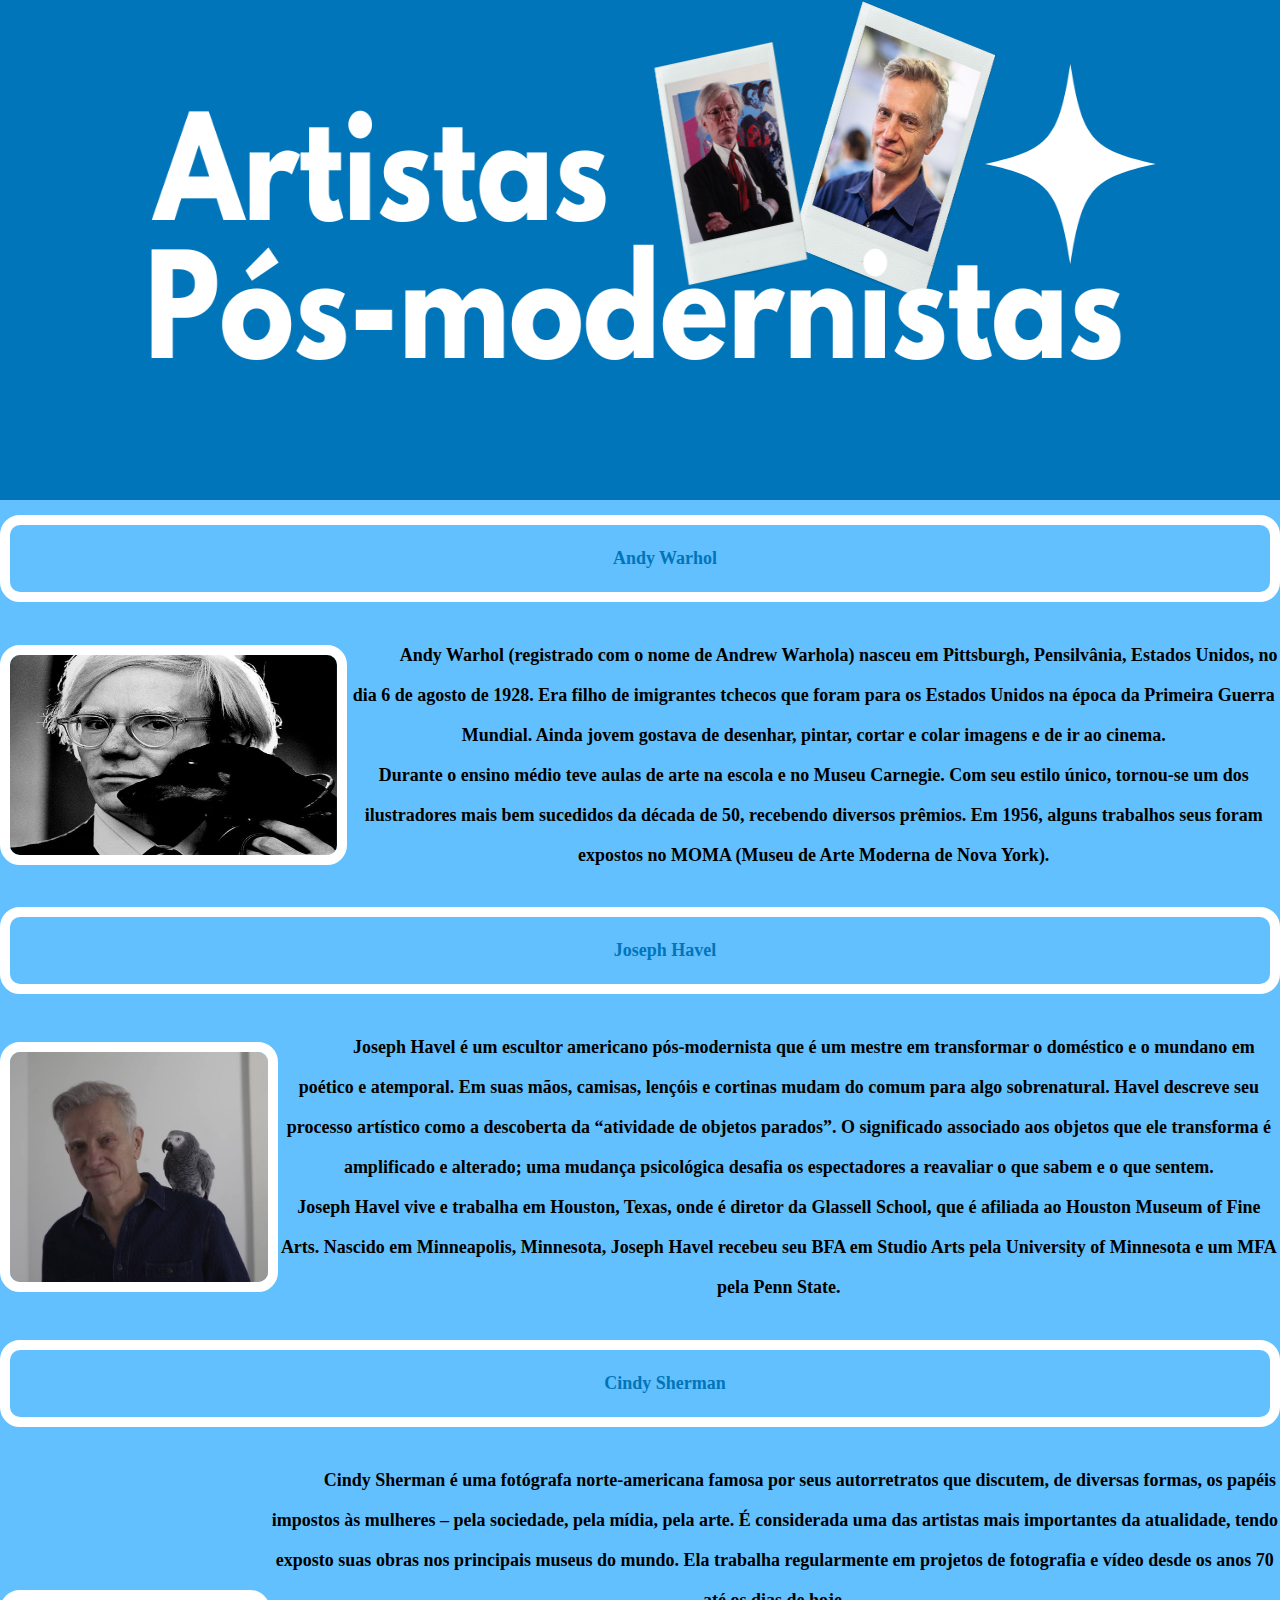
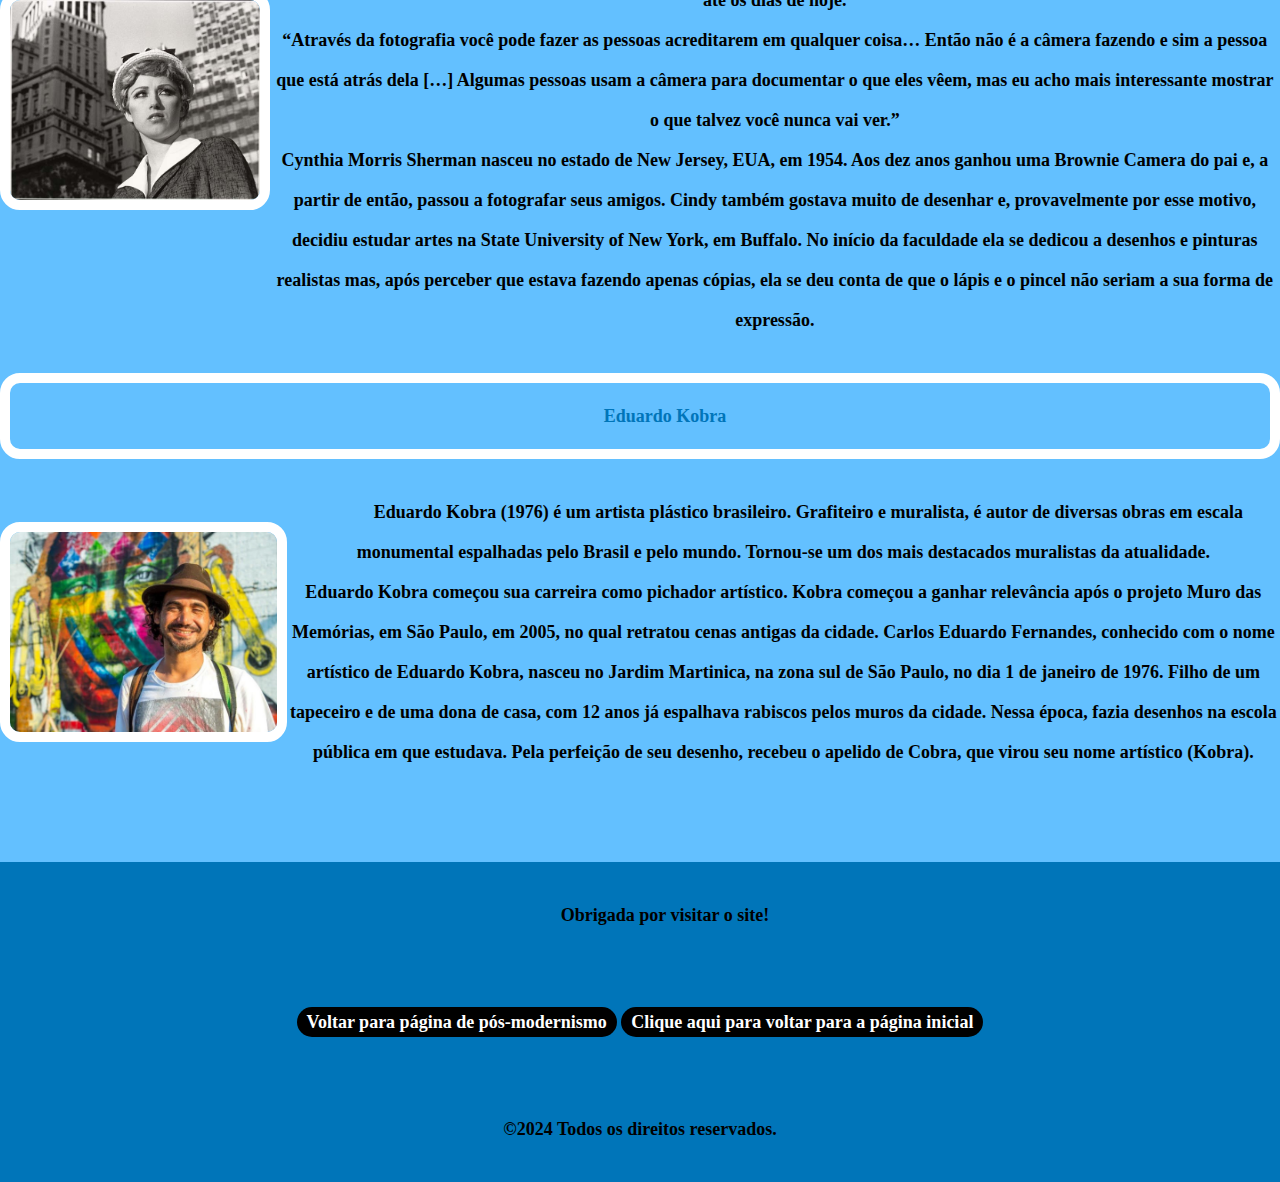
<file: artistasposmodernistas.html>
<!doctype html>
<html lang="pt-BR">
<html>
<head>
    <meta charset="UTF-8">
    <title>Artistas Pós-Modernistas</title>
    <link rel="stylesheet" href="css/artistasposmod.css">
</head>
<body>
<div class="header">
    <img src='imagens/posmod/headerartistasposmod.png' alt='header' class="banner">
</div>
<h2 class="tituloobras">Andy Warhol</h2>
<div class="imgs">
    <img src='imagens/posmod/warholartista.jpeg' alt='warhol' class="img1">
    <p>Andy Warhol (registrado com o nome de Andrew Warhola) nasceu em Pittsburgh, Pensilvânia, Estados Unidos,
        no dia 6 de agosto de 1928. Era filho de imigrantes tchecos que foram para os Estados Unidos na época da
        Primeira Guerra Mundial. Ainda jovem gostava de desenhar, pintar, cortar e colar imagens e de ir ao cinema.<br>
        Durante o ensino médio teve aulas de arte na escola e no Museu Carnegie.
        Com seu estilo único, tornou-se um dos ilustradores mais bem sucedidos da década de 50, recebendo
        diversos prêmios. Em 1956, alguns trabalhos seus foram expostos no MOMA (Museu de Arte Moderna de Nova
        York).</p>
</div>
<h2 class="tituloobras">Joseph Havel</h2>
<div class="imgs">
    <img src='imagens/posmod/havelartista.jfif' alt='mondrian' class="img2">
    <p>Joseph Havel é um escultor americano pós-modernista que é um mestre em transformar o doméstico e o mundano
        em poético e atemporal. Em suas mãos, camisas, lençóis e cortinas mudam do comum para algo sobrenatural.
        Havel descreve seu processo artístico como a descoberta da “atividade de objetos parados”. O significado
        associado aos objetos que ele transforma é amplificado e alterado; uma mudança psicológica desafia os
        espectadores a reavaliar o que sabem e o que sentem.<br>
        Joseph Havel vive e trabalha em Houston, Texas, onde é diretor da Glassell School, que é afiliada ao
        Houston Museum of Fine Arts. Nascido em Minneapolis, Minnesota, Joseph Havel recebeu seu BFA em Studio
        Arts pela University of Minnesota e um MFA pela Penn State.
    </p>
</div>
<h2 class="tituloobras">Cindy Sherman</h2>
<div class="imgs">
    <img src='imagens/posmod/cindyartista.jpg' alt='lygia' class="img3">
    <p>Cindy Sherman é uma fotógrafa norte-americana famosa por seus autorretratos que discutem, de diversas
        formas, os papéis impostos às mulheres – pela sociedade, pela mídia, pela arte. É considerada uma das
        artistas mais importantes da atualidade, tendo exposto suas obras nos principais museus do mundo. Ela
        trabalha regularmente em projetos de fotografia e vídeo desde os anos 70 até os dias de hoje.<br>
        “Através da fotografia você pode fazer as pessoas acreditarem em qualquer coisa… Então não é a câmera
        fazendo e sim a pessoa que está atrás dela […] Algumas pessoas usam a câmera para documentar o que eles
        vêem, mas eu acho mais interessante mostrar o que talvez você nunca vai ver.”<br>
        Cynthia Morris Sherman nasceu no estado de New Jersey, EUA, em 1954. Aos dez anos ganhou uma Brownie
        Camera do pai e, a partir de então, passou a fotografar seus amigos. Cindy também gostava muito de
        desenhar e, provavelmente por esse motivo, decidiu estudar artes na State University of New York, em
        Buffalo. No início da faculdade ela se dedicou a desenhos e pinturas realistas mas, após perceber que
        estava fazendo apenas cópias, ela se deu conta de que o lápis e o pincel não seriam a sua forma de expressão.</p>
</div>
<h2 class="tituloobras">Eduardo Kobra</h2>
<div class="imgs">
    <img src='imagens/posmod/kobraartista.jpg' alt='kazimir 4' class="img4">
    <p>Eduardo Kobra (1976) é um artista plástico brasileiro. Grafiteiro e muralista, é autor de diversas obras
        em escala monumental espalhadas pelo Brasil e pelo mundo. Tornou-se um dos mais destacados muralistas da
        atualidade.<br>
        Eduardo Kobra começou sua carreira como pichador artístico. Kobra começou a ganhar relevância após o
        projeto Muro das Memórias, em São Paulo, em 2005, no qual retratou cenas antigas da cidade.
        Carlos Eduardo Fernandes, conhecido com o nome artístico de Eduardo Kobra, nasceu no Jardim Martinica,
        na zona sul de São Paulo, no dia 1 de janeiro de 1976. Filho de um tapeceiro e de uma dona de casa, com
        12 anos já espalhava rabiscos pelos muros da cidade.
        Nessa época, fazia desenhos na escola pública em que estudava. Pela perfeição de seu desenho, recebeu o
        apelido de Cobra, que virou seu nome artístico (Kobra).</p>
</div>
<br><br><br><br>
<footer class="rodape">
    <span>Obrigada por visitar o site!
        <br>
        <a class="btnartistas" href="arteposmod.html">Voltar para  página de pós-modernismo</a>
        <a class="btnartistas" href="index.html">Clique aqui para voltar para a página inicial</a>
        <br>
        ©2024 Todos os direitos reservados.</span>
</footer>
</body>
</html>
</file>
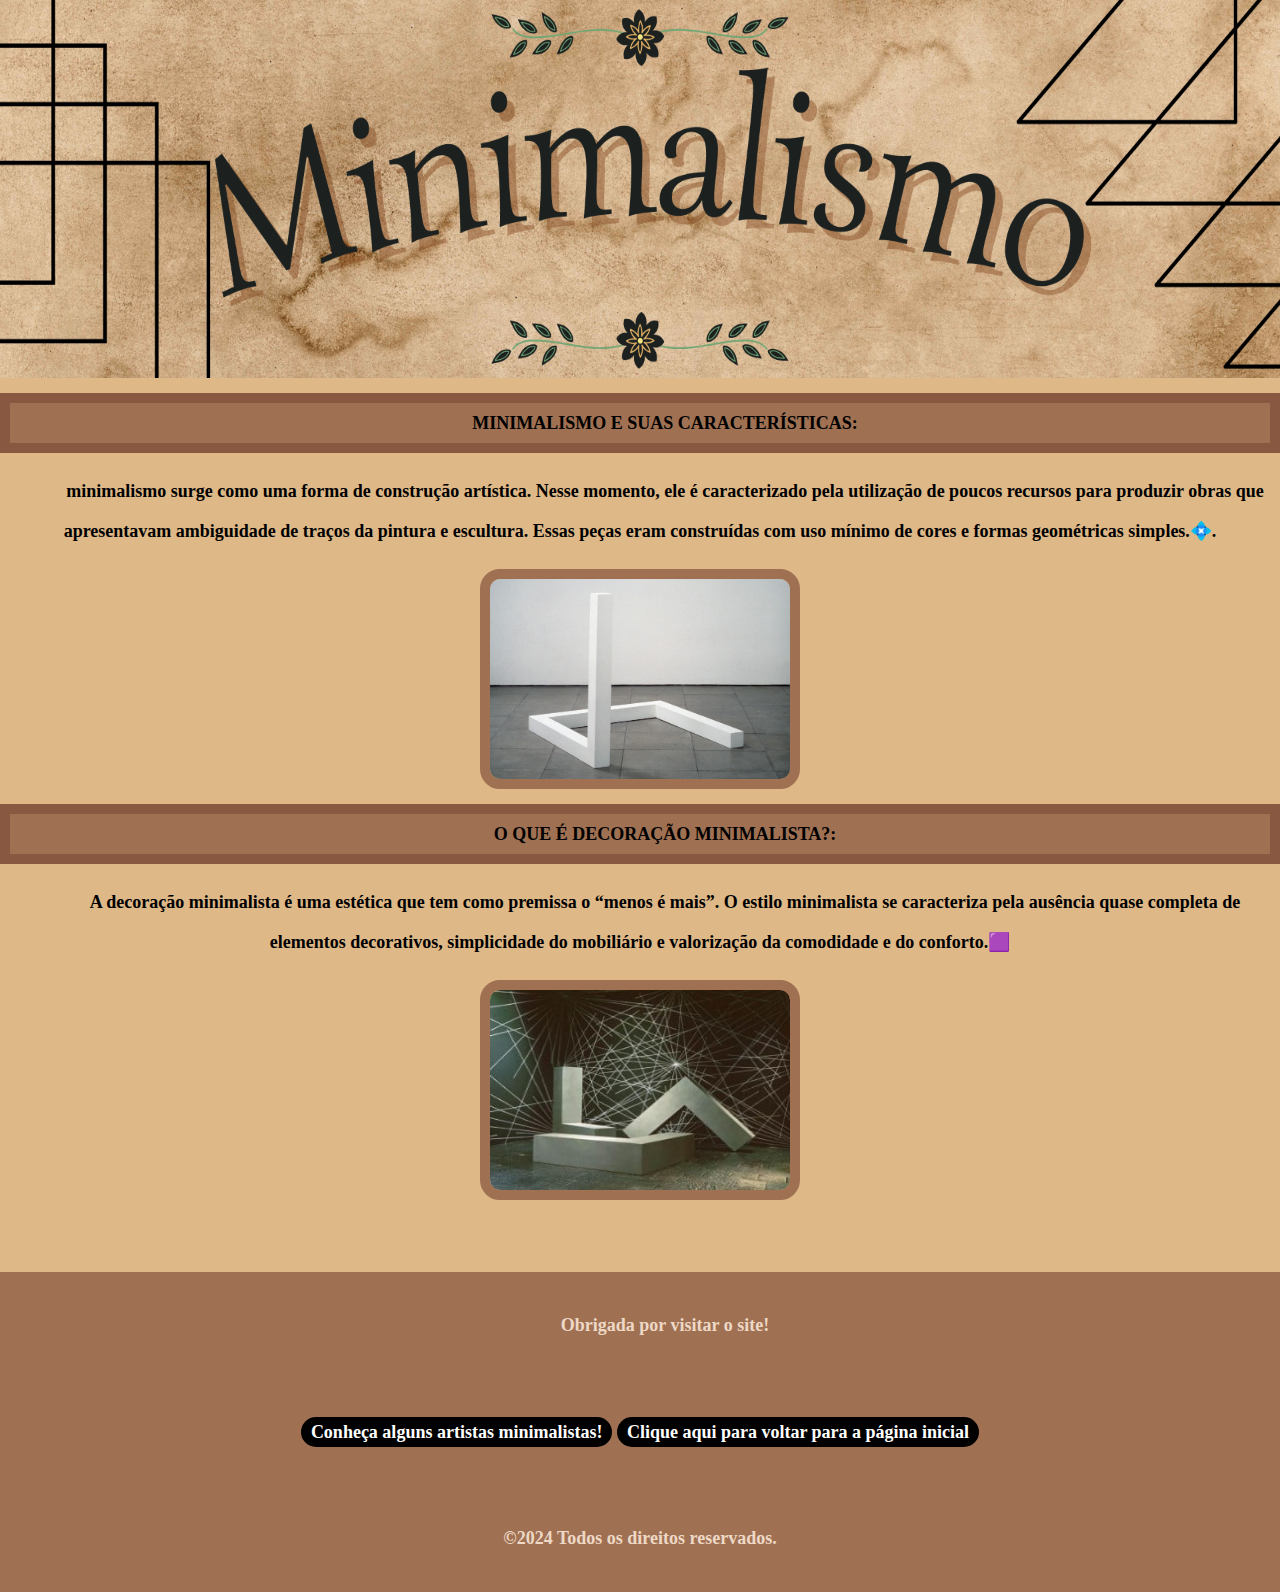
<file: Minimalismo.html>
<!--<!doctype html>-->
<!--<html>-->
<!--<head>-->
<!--    <meta charset="UTF-8"/>-->
<!--    <title>Minimalismo </title>-->
<!--    <link rel="stylesheet" href="css/arteminimalista.css">-->
<!--</head>-->
<!--<body style="text-align: center; background-color: rgba(255,191,123,0.83)">-->
<!--<section class="banner">-->
<!--    <div class="containerBemVindo">-->
<!--       <img class="sdfghj" src="imagens/minimalismo/Classic%20Brown%20Paper%20Literature%20Google%20Classroom%20Header%20.png"  alt="Projeto" width="500px">-->
<!--    </div>-->
<!--</section>-->
<!--<div class="teste">-->
<!--    <h1>Minimalismo🎨</h1>-->
<!--    <h2>Minimalismo e suas Caracteristícas</h2>-->
<!--</div>-->

<!--<section class="bemvindo">-->
<!--    <div class="containerBemVindo">-->
<!--        <div class="texto1">-->
<!--            <p>O minimalismo surge como uma forma de construção artística. Nesse momento, ele é caracterizado pela utilização de poucos recursos para produzir obras que apresentavam ambiguidade de traços da pintura e escultura. Essas peças eram construídas com uso mínimo de cores e formas geométricas simples.💠</p>-->
<!--            <img src="imagens/minimalismo/LEWI740002.webp" alt="Projeto" width="500px">-->
<!--        </div>-->
<!--&lt;!&ndash;        <div class="texto2">&ndash;&gt;-->
<!--&lt;!&ndash;            <p>Decoração Minimalista: O que é? A decoração minimalista é uma estética que tem como premissa o “menos é mais”. O estilo minimalista se caracteriza pela ausência quase completa de elementos decorativos, simplicidade do mobiliário e valorização da comodidade e do conforto.🟪 </p>&ndash;&gt;-->
<!--&lt;!&ndash;        </div>&ndash;&gt;-->
<!--    </div>-->
<!--       <h3>O que caracteriza o estilo minimalista?</h3>-->
<!--    <div class="texto2">-->
<!--        <p>Decoração Minimalista: O que é? A decoração minimalista é uma estética que tem como premissa o “menos é mais”. O estilo minimalista se caracteriza pela ausência quase completa de elementos decorativos, simplicidade do mobiliário e valorização da comodidade e do conforto.🟪 </p>-->
<!--    </div>-->
<!--    <img src="imagens/minimalismo/minimalismo.jpg" alt="Projeto" width="500px">-->
<!--    <br>-->
<!--    <span><a href="ArtistasMinimalistas.html" target="_blank"> Clique aqui para ver artistas minimalistas</a></span>-->
<!--</section>-->

<!--</body>-->
<!--</html>-->

<!doctype html>
<html lang="pt-BR">
<html>
<head>
    <meta charset="UTF-8">
    <title>Arte Minimalista</title>
    <link rel="stylesheet" href="css/arteminimalista.css">
</head>
<body>
<div class="header">
    <img src='imagens/minimalismo/headerminimalismo.png' alt='header' class="banner">
</div>
<h2 class="titulo"> MINIMALISMO E SUAS CARACTERÍSTICAS: </h2>
<div class="explicacao">
    <p>minimalismo surge como uma forma de construção artística. Nesse momento, ele é caracterizado pela
        utilização de poucos recursos para produzir obras que apresentavam ambiguidade de traços da pintura e
        escultura. Essas peças eram construídas com uso mínimo de cores e formas geométricas simples.💠.</p>
</div>
<div class="imgs">
    <img src='imagens/minimalismo/LEWI740002.webp' alt='kandinsky 3' class="img1">
</div>
<h2 class="titulo">O QUE É DECORAÇÃO MINIMALISTA?:</h2>
<div class="explicacao">
<p>A decoração minimalista é uma estética que tem como premissa o “menos é mais”. O estilo minimalista se
    caracteriza pela ausência quase completa de elementos decorativos, simplicidade do mobiliário e valorização
    da comodidade e do conforto.🟪</p>
</div>
<div class="imgs">
    <img src='imagens/minimalismo/minimalismo.jpg' alt='kandinsky 3' class="img2">
</div>
<br><br><br><br>
<footer class="rodape">
    <span>Obrigada por visitar o site!
        <br>
        <a class="btnartistas" href="ArtistasMinimalistas.html">Conheça alguns artistas minimalistas!</a>
        <a class="btnartistas" href="index.html">Clique aqui para voltar para a página inicial</a>
        <br>
        ©2024 Todos os direitos reservados.</span>
</footer>
</body>
</html>
</file>
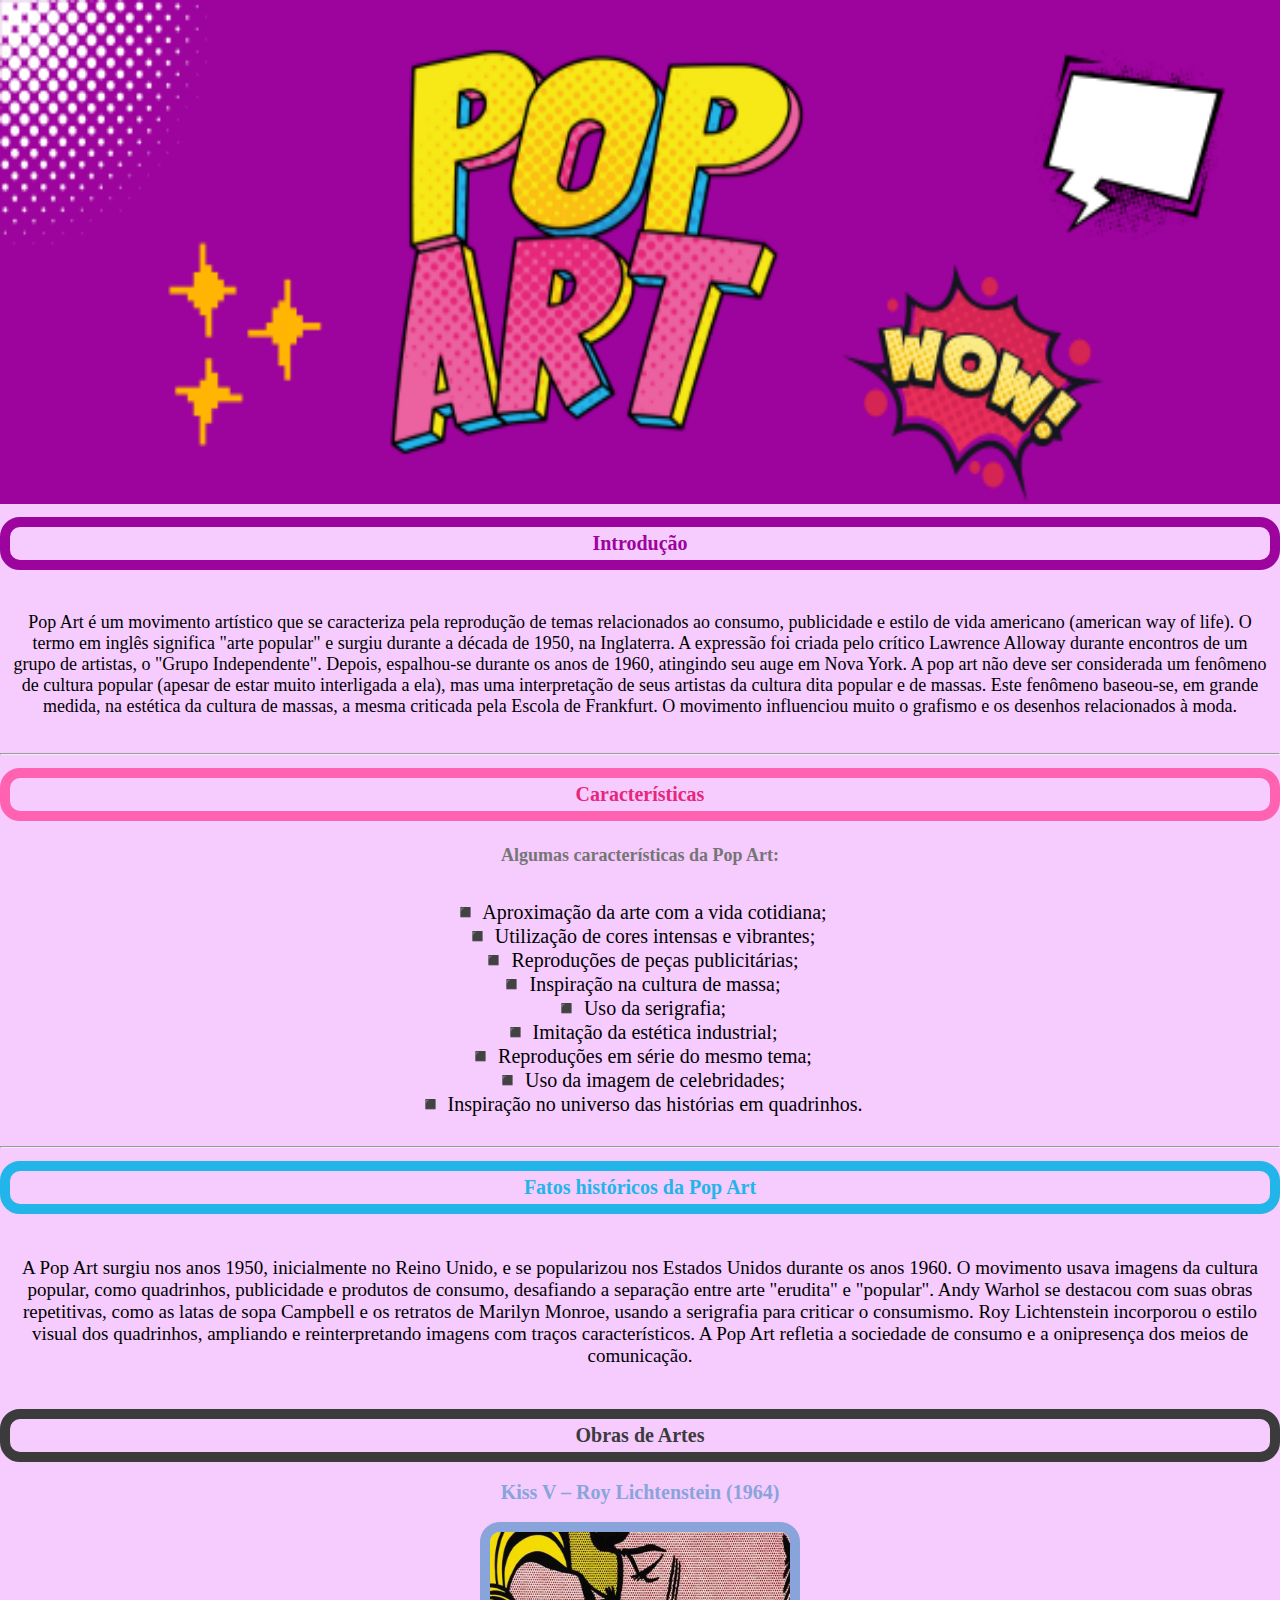
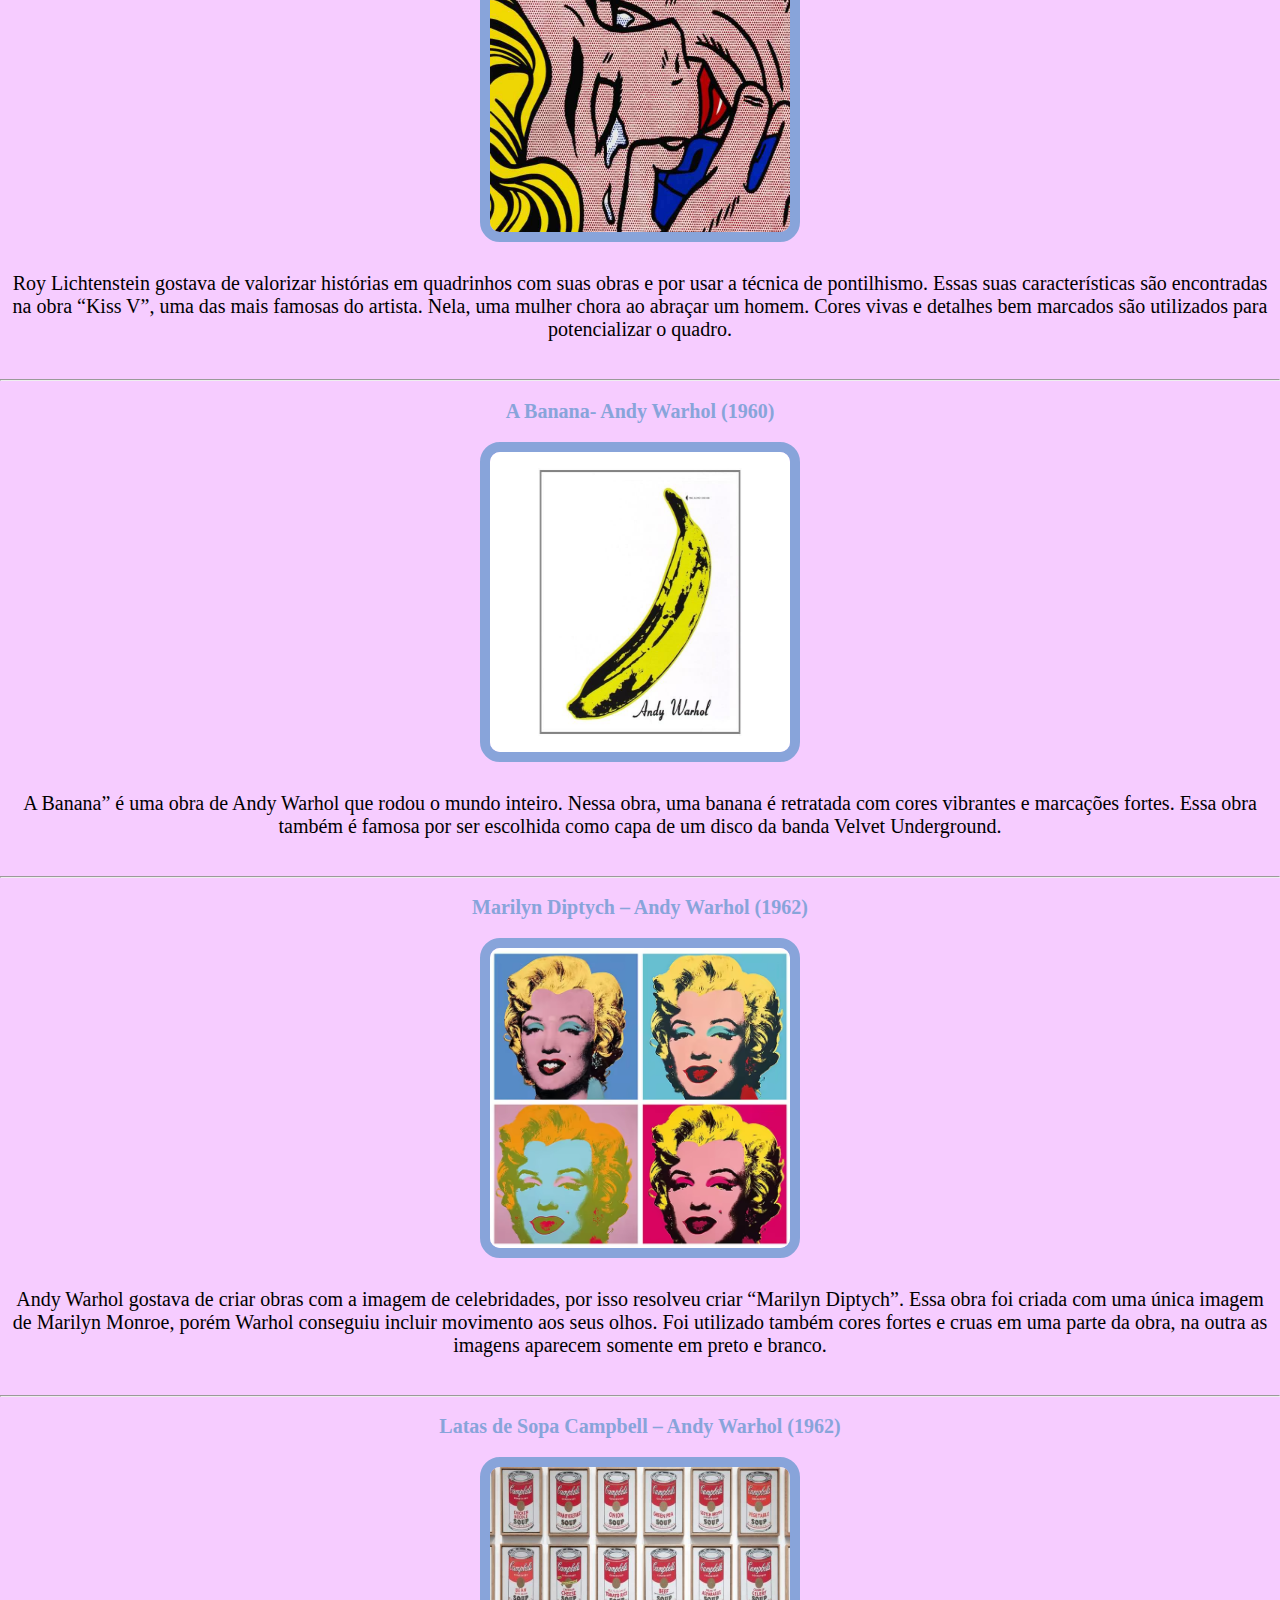
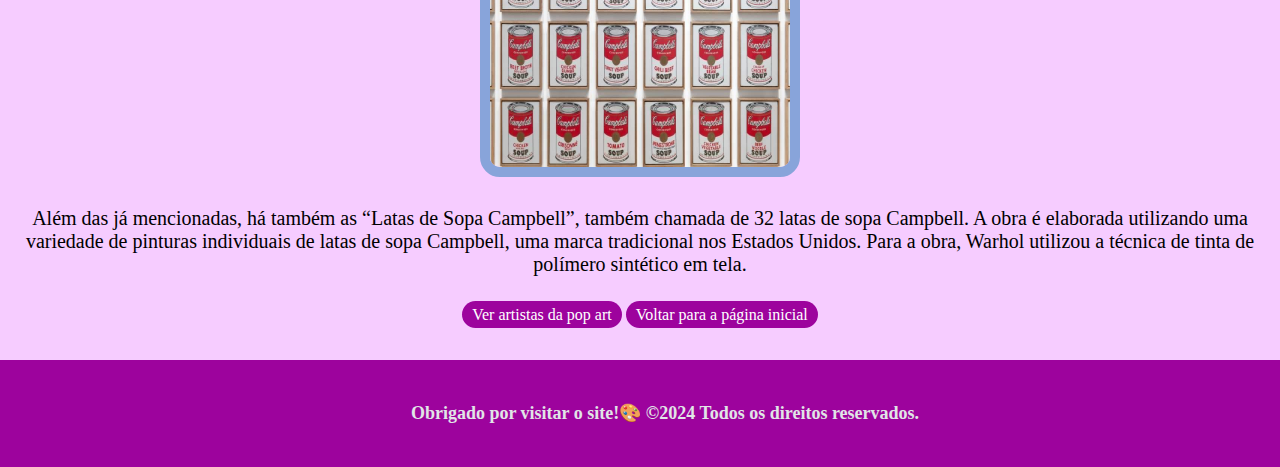
<file: popart.html>
<!DOCTYPE html>
<html  lang="pt-BR">
<head>
    <meta charset="UTF-8">
    <title>Pop Art</title>
    <link rel="stylesheet" href="css/popart.css">
</head>
<body>
<div class="imagem">
    <img src="imagens/popart/PopArt.png" alt="Pop Art" class="banner">
</div>
<h1 class="Introducao">Introdução</h1>
<div class="Descricao">
    <p>Pop Art é um movimento artístico que se caracteriza pela reprodução de temas relacionados ao consumo, publicidade e estilo de vida americano (american way of life).
        O termo em inglês significa "arte popular" e surgiu durante a década de 1950, na Inglaterra. A expressão foi criada pelo crítico Lawrence Alloway durante encontros de um grupo de artistas, o "Grupo Independente". Depois, espalhou-se durante os anos de 1960, atingindo seu auge em Nova York.
        A pop art não deve ser considerada um fenômeno de cultura popular (apesar de estar muito interligada a ela), mas uma interpretação de seus artistas da cultura dita popular e de massas.
        Este fenômeno baseou-se, em grande medida, na estética da cultura de massas, a mesma criticada pela Escola de Frankfurt.
        O movimento influenciou muito o grafismo e os desenhos relacionados à moda.</p>
</div>
<hr>
<h1 class="Caracteristicas">Características</h1>
<h4 class="Itenscaracteristicas">Algumas características da Pop Art:</h4>
<ul class="características">
    <li>◾ Aproximação da arte com a vida cotidiana;</li>
    <li>◾ Utilização de cores intensas e vibrantes;</li>
    <li>◾ Reproduções de peças publicitárias;</li>
    <li>◾ Inspiração na cultura de massa;</li>
    <li>◾ Uso da serigrafia;</li>
    <li>◾ Imitação da estética industrial;</li>
    <li>◾ Reproduções em série do mesmo tema;</li>
    <li>◾ Uso da imagem de celebridades;</li>
    <li>◾ Inspiração no universo das histórias em quadrinhos.</li>
</ul>
<hr>
<h1 class="Fatos">Fatos históricos da Pop Art</h1>
<div class="Historia">
    <p>A Pop Art surgiu nos anos 1950, inicialmente no Reino Unido, e se popularizou nos Estados Unidos durante os anos 1960.
        O movimento usava imagens da cultura popular, como quadrinhos, publicidade e produtos de consumo, desafiando a separação entre arte "erudita" e "popular".
        Andy Warhol se destacou com suas obras repetitivas, como as latas de sopa Campbell e os retratos de Marilyn Monroe, usando a serigrafia para criticar o consumismo.
        Roy Lichtenstein incorporou o estilo visual dos quadrinhos, ampliando e reinterpretando imagens com traços característicos. A Pop Art refletia a sociedade de consumo e a onipresença dos meios de comunicação.</p>
</div>
<h1 class="obras">Obras de Artes</h1>
<h2 class="Nome">Kiss V – Roy Lichtenstein (1964)</h2>
<div class="imgs">
    <img src="imagens/popart/kissv-roy.jpg" alt="kissv" height=300" width="300" class="img1">
</div>
<div class="descricao">
    <p>Roy Lichtenstein gostava de valorizar histórias em quadrinhos com suas obras e por usar a técnica de pontilhismo.
        Essas suas características são encontradas na obra “Kiss V”, uma das mais famosas do artista.
        Nela, uma mulher chora ao abraçar um homem.
        Cores vivas e detalhes bem marcados são utilizados para potencializar o quadro.</p>
</div>
<hr>
<h2 class="Nome">A Banana- Andy Warhol (1960)</h2>
<div class="imgs">
    <img src="imagens/popart/abanana.jpg" alt="a banana" height=300" width="300" class="img1">
</div>
<div class="descricao">
    <p>A Banana” é uma obra de Andy Warhol que rodou o mundo inteiro.
        Nessa obra, uma banana é retratada com cores vibrantes e marcações fortes.
        Essa obra também é famosa por ser escolhida como capa de um disco da banda Velvet Underground.</p>
</div>
<hr>
<h2 class="Nome">Marilyn Diptych – Andy Warhol (1962)</h2>
<div class="imgs">
    <img src="imagens/popart/marilyn.jpg" alt="marilyn" height=300" width="300" class="img1">
</div>
<div class="descricao">
    <p>Andy Warhol gostava de criar obras com a imagem de celebridades, por isso resolveu criar “Marilyn Diptych”.
        Essa obra foi criada com uma única imagem de Marilyn Monroe, porém Warhol conseguiu incluir movimento aos seus olhos.
        Foi utilizado também cores fortes e cruas em uma parte da obra, na outra as imagens aparecem somente em preto e branco.</p>
</div>
<hr>
<h2 class="Nome">Latas de Sopa Campbell – Andy Warhol (1962)</h2>
<div class="imgs">
    <img src="imagens/popart/latasdesopa.jpg" alt="latas" height=300" width="300" class="img1">
</div>
<div class="descricao">
    <p>Além das já mencionadas, há também as “Latas de Sopa Campbell”, também chamada de 32 latas de sopa Campbell.
        A obra é elaborada utilizando uma variedade de pinturas individuais de latas de sopa Campbell, uma marca tradicional nos Estados Unidos.
        Para a obra, Warhol utilizou a técnica de tinta de polímero sintético em tela.</p>
</div>
<a class="btnartistas" href="artistaspopart.html">Ver artistas da pop art</a>
<a class="btnartistas" href="index.html">Voltar para a página inicial</a>
<br><br>
<br>
<footer class="rodape">
    <span>Obrigado por visitar o site!🎨
    ©2024 Todos os direitos reservados.</span>
</footer>
</body>
</html>
</file>
<file: css/paginicial.css>
body{
    margin: 0px;
    padding: 0px;
    background-color: peachpuff;
    font-family: "Bahnschrift";

}

.header{
    display: flex;
}
.banner{
    width: 100%;
    height: 489px;
}
.imgs{
    display: flex;
    flex-direction: row;
    justify-content: space-evenly;
    align-items: center;

}
.img1{
    width: 300px;
    height: 200px;
    border-style: solid;
    border-color: green;
    border-width: 10px;
    border-radius: 20px
}
.img1, span{
    color: black;
    text-align: center;
    font-size: large;
    font-weight: bold;
    line-height: 30pt;
    text-indent: 50px;
}
.img2{
    width: 300px;
    height: 200px;
    border-style: solid;
    border-color: #3a6a6e;
    border-width: 10px;
    border-radius: 20px
}
.img2, span{
    color: black;
    text-align: center;
    font-size: large;
    font-weight: bold;
    line-height: 30pt;
    text-indent: 50px;
}
.img3{
    width: 300px;
    height: 200px;
    border-style: solid;
    border-color: #BC162F;
    border-width: 10px;
    border-radius: 20px
}
.img3, span{
    color: black;
    text-align: center;
    font-size: large;
    font-weight: bold;
    line-height: 30pt;
    text-indent: 50px;
}
.img4{
    width: 300px;
    height: 200px;
    border-style: solid;
    border-color: #0075B9;
    border-width: 10px;
    border-radius: 20px
}
.img4, span{
    color: black;
    text-align: center;
    font-size: large;
    font-weight: bold;
    line-height: 30pt;
    text-indent: 50px;
}
.img5{
    width: 300px;
    height: 210px;
    border-style: solid;
    border-color: rgba(255,191,123,0.83);
    border-width: 10px;
    border-radius: 20px
}
.img5, span{
    color: black;
    text-align: center;
    font-size: large;
    font-weight: bold;
    line-height: 30pt;
    text-indent: 50px;
}
.img6{
    width: 300px;
    height: 210px;
    border-style: solid;
    border-color: #9d039d;
    border-width: 10px;
    border-radius: 20px
}
.img6, span{
    color: black;
    text-align: center;
    font-size: large;
    font-weight: bold;
    line-height: 30pt;
    text-indent: 50px;
}

.links{
    /*background-color: #BC162F;*/
    color: black;
    text-align: center;
    font-family: "Bahnschrift";
    font-size: large;
    font-weight: bold;
    line-height: 80pt;
    text-indent: 50px;
    border-style: solid;
    border-color: peachpuff;
    border-width: 10px;
    border-radius: 0px
}
.rodape{
    background-color: #E2CCCE;
    color: black;
    text-align: center;
    font-family: "Bahnschrift";
    font-size: large;
    font-weight: bold;
    line-height: 80pt;
    text-indent: 50px;
}
.divisao{
    align-items: center;
}
</file>
<file: css/arteconc.css>
body{
    background-color: darkseagreen;
    color: black;
    text-align: center;
    font-family: cursive;
    font-size: large;
}

.introdução{
    background-color: green;
    color: black;
    text-align: center;
    font-family: Calibri;
    font-size: x-large;
    border-style:solid ;
}

.textoArte{
    color:black;
    text-align: center;
    font-family: cursive;


}


.Caracteristica{
    background-color: green;
    color: black;
    text-align: center;
    font-family: Calibri;
    font-size: x-large;
    border-style:solid ;
}

.Obras{
    background-color: green;
    color: black;
    font-family: Calibri;
    border-style: outset;
    border-width:2px;
    border-radius:30px;

}

.TrêsCadeiras{
    background-color: #A8D3B0;
    color: black;
    text-align: center;
    font-family: cursive;
    font-size: large;
    border-style:solid ;
}

.img1{
    width: 500px;
    height: 400px;
    border-style: solid;
    border-color: #A8D3B0;
    border-width: 10px;
    border-radius: 20px;
}
.img2{
    width: 500px;
    height: 400px;
    border-style: solid;
    border-color: #A8D3B0;
    border-width: 10px;
    border-radius: 20px;
}

.BabaAntropofagina{
    background-color: #A8D3B0;
    color: black;
    text-align: center;
    font-family: cursive;
    font-size: large;
    border-style:solid ;
}

.img3{
    width: 500px;
    height: 400px;
    border-style: solid;
    border-color: #A8D3B0;
    border-width: 10px;
    border-radius: 20px;
}

.img4{
    width: 500px;
    height: 400px;
    border-style: solid;
    border-color: #A8D3B0;
    border-width: 10px;
    border-radius: 20px;
}

.Parangolé{
    background-color: #A8D3B0;
    color: black;
    text-align: center;
    font-family: cursive;
    font-size: large;
    border-style:solid ;
}

.img5{
    width: 500px;
    height: 400px;
    border-style: solid;
    border-color: #A8D3B0;
    border-width: 10px;
    border-radius: 20px;
}

.img6{
    width: 500px;
    height: 400px;
    border-style: solid;
    border-color: #A8D3B0;
    border-width: 10px;
    border-radius: 20px;
}

.Pão{
    background-color: #A8D3B0;
    color: black;
    text-align: center;
    font-family: cursive;
    font-size: large;
    border-style:solid ;
}

.img6{
    width: 500px;
    height: 400px;
    border-style: solid;
    border-color: #A8D3B0;
    border-width: 10px;
    border-radius: 20px;
}

.img7{
    width: 500px;
    height: 400px;
    border-style: solid;
    border-color: #A8D3B0;
    border-width: 10px;
    border-radius: 20px;
}

.sobre{
    background-color: #A8D3B0;
    color: black;
    text-align: center;
    font-family: cursive;
    font-size: large;
    border-style:solid ;
}

.header{
    display: flex;
    width: 1500px;
    height: 300px;
}

.imgCabRadope{
    width: 100%;
    height: 300px;
}
.btnartistas{
    background-color: #A8D3B0;
    color: white;
    border-radius: 50px;
    padding: 5px 10px;
    text-decoration: none;

}
</file>
<file: css/arteabstrata.css>
body{
    margin: 0px;
    padding: 0px;
    background-color: #EED8C6;
    font-family: "Bahnschrift";
}

.header{
    display: flex;
    height: 350px;
}
.banner {
    width: 100%;
    height: 489px;
}
.titulo{
    background-color: #BC162F;
    color: #EED8C6;
    text-align: center;
    font-size: large;
    font-weight: bold;
    line-height: 30pt;
    text-indent: 50px;
    border-style: solid;
    border-color: black;
    border-width: 10px;
    border-radius: 20px
}
.explicacao{
    color: black;
    text-align: center;
    font-size: large;
    font-weight: bold;
    line-height: 30pt;
    text-indent: 50px;
}
.carac{
    list-style: none;
    color: black;
    text-align: center;
    font-size: large;
    font-weight: bold;
    line-height: 30pt;
    text-indent: 50px;
}
.tituloobras{
    color: #BC162F;
    text-align: center;
    font-size: large;
    font-weight: bold;
    line-height: 50pt;
    text-indent: 50px;
    border-style: solid;
    border-color: #BC162F;
    border-width: 10px;
    border-radius: 20px
}
.titulo2{
    background-color: #BC162F;
    color: black;
    text-align: center;
    font-size: large;
    font-weight: bold;
    line-height: 40pt;
    text-indent: 50px;
}
.imgs{
    display: flex;
    justify-content: space-around;
    align-items: center;
}
.img1{
    width: 300px;
    height: 200px;
    border-style: solid;
    border-color: black;
    border-width: 10px;
    border-radius: 20px
}
.img1, p{
    color: black;
    text-align: center;
    font-size: large;
    font-weight: bold;
    line-height: 30pt;
    text-indent: 50px;
}
.img2{
    width: 300px;
    height: 200px;
    border-style: solid;
    border-color: black;
    border-width: 10px;
    border-radius: 20px
}
.img2, p{
    color: black;
    text-align: center;
    font-size: large;
    font-weight: bold;
    line-height: 30pt;
    text-indent: 50px;
}
.img3{
    width: 274px;
    height: 200px;
    border-style: solid;
    border-color: black;
    border-width: 10px;
    border-radius: 20px
}
.img3, p{
    color: black;
    text-align: center;
    font-size: large;
    font-weight: bold;
    line-height: 30pt;
    text-indent: 50px;
}
.img4{
    width: 1000px;
    height: 210px;
    border-style: solid;
    border-color: black;
    border-width: 10px;
    border-radius: 20px
}
.img4, p{
    color: black;
    text-align: center;
    font-size: large;
    font-weight: bold;
    line-height: 30pt;
    text-indent: 50px;
}
.btnartistas {
    background-color: black;
    color: white;
    border-radius: 50px;
    padding: 5px 10px;
    text-decoration: none;
}
.rodape{
    background-color: #BC162F;
    color: #EED8C6;
    text-align: center;
    font-family: "Bahnschrift";
    font-size: large;
    font-weight: bold;
    line-height: 80pt;
    text-indent: 50px;
}
</file>
<file: css/arteposmod.css>
body{
    margin: 0px;
    padding: 0px;
    background-color: #63c0ff;
    font-family: "Bahnschrift";
}

.header{
    display: flex;
}
.banner{
    width: 100%;
    height: 504px
}
.titulo{
    background-color: #0075B9;
    color: white;
    text-align: center;
    font-size: large;
    font-weight: bold;
    line-height: 30pt;
    text-indent: 90px;
    border-style: solid;
    border-color: white;
    border-width: 10px;
    border-radius: 20px
}
.explicacao{
    color: black;
    text-align: center;
    font-size: large;
    font-weight: bold;
    line-height: 30pt;
    text-indent: 50px;
}
.carac{
    list-style: none;
    color: black;
    text-align: center;
    font-size: large;
    font-weight: bold;
    line-height: 30pt;
    text-indent: 50px;
}
.tituloobras{
    color: #0075B9;
    text-align: center;
    font-size: large;
    font-weight: bold;
    line-height: 50pt;
    text-indent: 50px;
    border-style: solid;
    border-color: white;
    border-width: 10px;
    border-radius: 20px
}
.titulo2{
    background-color: #0075B9;
    color: black;
    text-align: center;
    font-size: large;
    font-weight: bold;
    line-height: 40pt;
    text-indent: 50px;
}
.imgs{
    display: flex;
    justify-content: space-around;
    align-items: center;
}
.img1{
    width: 300px;
    height: 210px;
    border-style: solid;
    border-color: black;
    border-width: 10px;
    border-radius: 20px
}
.img1, p{
    color: black;
    text-align: center;
    font-size: large;
    font-weight: bold;
    line-height: 30pt;
    text-indent: 50px;
}
.img2{
    width: 300px;
    height: 290px;
    border-style: solid;
    border-color: black;
    border-width: 10px;
    border-radius: 20px
}
.img2, p{
    color: black;
    text-align: center;
    font-size: large;
    font-weight: bold;
    line-height: 30pt;
    text-indent: 50px;
}
.img3{
    width: 290px;
    height: 210px;
    border-style: solid;
    border-color: black;
    border-width: 10px;
    border-radius: 20px
}
.img3, p{
    color: black;
    text-align: center;
    font-size: large;
    font-weight: bold;
    line-height: 30pt;
    text-indent: 50px;
}
.img4{
    width: 630px;
    height: 280px;
    border-style: solid;
    border-color: black;
    border-width: 10px;
    border-radius: 20px
}
.img4, p{
    color: black;
    text-align: center;
    font-size: large;
    font-weight: bold;
    line-height: 30pt;
    text-indent: 50px;
}
.rodape{
    background-color: #0075B9;
    color: white;
    text-align: center;
    font-family: "Bahnschrift";
    font-size: large;
    font-weight: bold;
    line-height: 80pt;
    text-indent: 50px;
}
.btnartistas {
    background-color: black;
    color: white;
    border-radius: 50px;
    padding: 5px 10px;
    text-decoration: none;
}
</file>
<file: css/artistasabs.css>
body{
    margin: 0px;
    padding: 0px;
    background-color: #EED8C6;
    font-family: "Bahnschrift";
}

.header{
    display: flex;
}
.banner{
    width: 1500px;
    height: 504px
}
.tituloobras{
    color: #BC162F;
    text-align: center;
    font-size: large;
    font-weight: bold;
    line-height: 50pt;
    text-indent: 50px;
    border-style: solid;
    border-color: #BC162F;
    border-width: 10px;
    border-radius: 20px
}
.imgs{
    display: flex;
    justify-content: space-around;
    align-items: center;
}
.img1{
    width: 1000px;
    height: 245px;
    border-style: solid;
    border-color: black;
    border-width: 10px;
    border-radius: 20px
}
.img1, p{
    color: black;
    text-align: center;
    font-size: large;
    font-weight: bold;
    line-height: 30pt;
    text-indent: 50px;
}
.img2{
    width: 265px;
    height: 150px;
    border-style: solid;
    border-color: black;
    border-width: 10px;
    border-radius: 20px
}
.img2, p{
    color: black;
    text-align: center;
    font-size: large;
    font-weight: bold;
    line-height: 30pt;
    text-indent: 50px;
}
.img3{
    width: 274px;
    height: 200px;
    border-style: solid;
    border-color: black;
    border-width: 10px;
    border-radius: 20px
}
.img3, p{
    color: black;
    text-align: center;
    font-size: large;
    font-weight: bold;
    line-height: 30pt;
    text-indent: 50px;
}
.img4{
    width: 650px;
    height: 210px;
    border-style: solid;
    border-color: black;
    border-width: 10px;
    border-radius: 20px
}
.img4, p{
    color: black;
    text-align: center;
    font-size: large;
    font-weight: bold;
    line-height: 30pt;
    text-indent: 50px;
}
.btnartistas {
    background-color: black;
    color: white;
    border-radius: 50px;
    padding: 5px 10px;
    text-decoration: none;
}
.rodape{
    background-color: #BC162F;
    color: black;
    text-align: center;
    font-family: "Bahnschrift";
    font-size: large;
    font-weight: bold;
    line-height: 80pt;
    text-indent: 50px;
}
</file>
<file: css/artistasconceitual.css>
body{
    background-color: darkseagreen;
    color: black;
    text-align: justify;
    font-family: cursive;
    font-size: large;
}

.Artistas{
    background-color: green;
    color: black;
    text-align: center;
    font-family: Calibri;
    font-size: x-large;
    border-style:solid ;
}

.imagemJoseph{
    height: 300px;
    justify-content: space-around;
}
.BiografiaJoseph{
    color: black;
    text-align: justify;
    font-family: cursive;
    font-size: large;
}

.BiografiaLygia{
    color: black;
    text-align: justify;
    font-family: cursive;
    font-size: large;
}

.BiografiaHélio{
    color: black;
    text-align: justify;
    font-family: cursive;
    font-size: large;
}

.BiografiaAnna{
    color: black;
    text-align: justify;
    font-family: cursive;
    font-size: large;
}
.btnartistas{
    background-color: #A8D3B0;
    color: white;
    border-radius: 50px;
    padding: 5px 10px;
    text-decoration: none;

}
.rodapeAutor{
    width: 100%;
    height: 300px;
}
</file>
<file: css/arteexpabs.css>
body {
    background-color: #619a9b;
    text-align: center;
    margin: 0px;
    padding: 0px;
    font-family: Bahnschrift;
}
.Titulo{
    color: white;
    font-size: 40px;
}
.Introdução{
    color: white;
}
.Caracteristica{
    color: white;
}
.Exemplo{
    color: white;
}
.Seguintes{
    color: #3a6a6e;
    list-style: none;
}
p{
    color: black;
    background-color: #3a6a6e;
    display: flex;
    flex-direction: row;
    justify-content: space-evenly;
    align-items: center;
    padding: 30px 100px;
    text-align: justify;
    gap: 100px;
    border-style: solid;
    border-color: #5bacb2;
    border-width: 10px;
    border-radius: 20px;
}
.btnartistas{
    background-color: #5bacb2;
    color: white;
    border-radius: 50px;
    padding: 5px 10px;
    text-decoration: none;

}
.image{
    width:100%;
    height:350px;
}
.obras{
    border-style: solid;
    border-color: #5bacb2;
    border-width: 10px;

}

/*Artistas*/
.imagemarshile img{
    height: 400px;
    margin-left: 50px;
}

.containerarshile{
    display: flex;
    justify-content: flex-start;
    align-items: center;
    padding: 25px;
    gap: 100px;
}

.imagemkooning img{
    height: 360px;
    margin-left: 20px;
}

.containerkoning{
    display: flex;
    justify-content: flex-start;
    align-items: center;
    padding: 25px;
    gap: 100px;
}

.imagempollock img{
    height: 300px;
    margin-left: 20px;
}

.containerpollock{
    display: flex;
    justify-content: flex-start;
    align-items: center;
    padding: 25px;
    gap: 100px;
}

.imagemrothko img{
    height: 300px;
    margin-left: 70px;
}

.containerrothko{
    display: flex;
    justify-content: flex-start;
    align-items: center;
    padding: 25px;
    gap: 100px;
}
.image{
    display: flex;
    width: 100%;
    height: 489px;
}
</file>
<file: css/artistasminimalistas.css>
body{
    margin: 0px;
    padding: 0px;
    background-color: burlywood;
    font-family: "Bahnschrift";
}

.header{
    display: flex;
}
.banner{
    width: 100%;
    height: 378px;
}
.tituloobras{
    color: black;
    text-align: center;
    font-size: large;
    font-weight: bold;
    line-height: 50pt;
    text-indent: 50px;
    border-style: solid;
    border-color: rgba(126, 76, 54, 0.66);
    border-width: 10px;
}
.imgs{
    display: flex;
    justify-content: space-around;
    align-items: center;
}
.img1{
    width: 400px;
    height: 245px;
    border-style: solid;
    border-color: rgba(126, 76, 54, 0.66);
    border-width: 10px;
}
.img1, p{
    color: black;
    text-align: center;
    font-size: large;
    font-weight: bold;
    line-height: 30pt;
    text-indent: 50px;
}
.img2{
    width: 405px;
    height: 300px;
    border-style: solid;
    border-color: rgba(126, 76, 54, 0.66);
    border-width: 10px;
}
.img2, p{
    color: black;
    text-align: center;
    font-size: large;
    font-weight: bold;
    line-height: 30pt;
    text-indent: 50px;
}
.img3{
    width: 400px;
    height: 300px;
    border-style: solid;
    border-color: rgba(126, 76, 54, 0.66);
    border-width: 10px;
}
.img3, p{
    color: black;
    text-align: center;
    font-size: large;
    font-weight: bold;
    line-height: 30pt;
    text-indent: 50px;
}
.img4{
    width: 650px;
    height: 240px;
    border-style: solid;
    border-color: rgba(126, 76, 54, 0.66);
    border-width: 10px;
}
.img4, p{
    color: black;
    text-align: center;
    font-size: large;
    font-weight: bold;
    line-height: 30pt;
    text-indent: 50px;
}
.img5{
    width: 1000px;
    height: 245px;
    border-style: solid;
    border-color: rgba(126, 76, 54, 0.66);
    border-width: 10px;
}
.img5, p{
    color: black;
    text-align: center;
    font-size: large;
    font-weight: bold;
    line-height: 30pt;
    text-indent: 50px;
}
.img6{
    width: 405px;
    height: 300px;
    border-style: solid;
    border-color: rgba(126, 76, 54, 0.66);
    border-width: 10px;
}
.img6, p{
    color: black;
    text-align: center;
    font-size: large;
    font-weight: bold;
    line-height: 30pt;
    text-indent: 50px;
}
.teste{
    color: black;
    text-align: center;
    font-size: large;
    font-weight: bold;
    line-height: 50pt;
    text-indent: 50px;
}
.rodape{
    background-color: rgba(126, 76, 54, 0.66);
    color: black;
    text-align: center;
    font-family: "Bahnschrift";
    font-size: large;
    font-weight: bold;
    line-height: 80pt;
    text-indent: 50px;
}
.btnartistas {
    background-color: black;
    color: white;
    border-radius: 50px;
    padding: 5px 10px;
    text-decoration: none;
}
</file>
<file: css/artistaspopart.css>
body {
    margin: 0px;
    padding: 0px;
    font-family: Bahnschrift;
    background-color: #f6ccff;
    text-align: center;
}

.Introducao{
    color: #9d039d;
    align-items: center;
    display: flex;
    border-color: #9d039d;
    border-style: solid;
    border-width: 10px;
    border-radius: 20px;
    justify-content: space-around;
    padding: 5px;
    font-weight: bold;
    font-family: Bahnschrift;
    font-size: 20px;
}

.imagem{
  display: flex;
}
.banner{
    width: 100%;
    height: 504px
}
.Nomeandy{
    color: #9d039d;
    align-items: center;
    display: flex;
    justify-content: space-around;
    padding: 2px;
    font-weight: bold;
    font-family: Bahnschrift;
    font-size: 20px;
}

.imgs{
    align-items: center;
    display: flex;
    justify-content: space-around;
}

.img1{
    align-items: center;
    display: flex;
    justify-content: space-around;
    border-color: #9d039d;
    border-style: solid;
    border-width: 10px;
    border-radius: 20px;
}

.descricao{
    align-items: center;
    display: flex;
    justify-content: space-around;
    padding: 10px;
    font-family: Bahnschrift;
    font-size: 17px;
}

.Nomepeter{
    color: #E7287A;
    align-items: center;
    display: flex;
    justify-content: space-around;
    padding: 2px;
    font-weight: bold;
    font-family: Bahnschrift;
    font-size: 20px;
}

.img2{
    align-items: center;
    display: flex;
    justify-content: space-around;
    border-color: #E7287A;
    border-style: solid;
    border-width: 10px;
    border-radius: 20px;
}

.Nomewayne{
    color: #22b5e9;
    align-items: center;
    display: flex;
    justify-content: space-around;
    padding: 2px;
    font-weight: bold;
    font-family: Bahnschrift;
    font-size: 20px;
}

.img3{
    align-items: center;
    display: flex;
    justify-content: space-around;
    border-color: #22b5e9;
    border-style: solid;
    border-width: 10px;
    border-radius: 20px;
}

.Nomeroy{
    color: #3b3b3b;
    align-items: center;
    display: flex;
    justify-content: space-around;
    padding: 2px;
    font-weight: bold;
    font-family: Bahnschrift;
    font-size: 20px;
}

.img4{
    align-items: center;
    display: flex;
    justify-content: space-around;
    border-color: #3b3b3b;
    border-style: solid;
    border-width: 10px;
    border-radius: 20px;
}
.rodape{
    background-color: #9d039d;
    color: #E1E5E7;
    text-align: center;
    font-family: Bahnschrift;
    font-size: large;
    font-weight: bold;
    line-height: 80pt;
    text-indent: 50px;
}
.btnartistas {
    background-color: #9d039d;
    color: white;
    border-radius: 50px;
    padding: 5px 10px;
    text-decoration: none;
    align-items: center;
}
</file>
<file: css/artistasposmod.css>
body{
    margin: 0px;
    padding: 0px;
    background-color: #63c0ff;
    font-family: "Bahnschrift";
}

.header{
    display: flex;
}
.banner{
    width: 100%;
    height: 500px
}
.tituloobras{
    color: #0075B9;
    text-align: center;
    font-size: large;
    font-weight: bold;
    line-height: 50pt;
    text-indent: 50px;
    border-style: solid;
    border-color: white;
    border-width: 10px;
    border-radius: 20px
}
.imgs{
    display: flex;
    justify-content: space-around;
    align-items: center;
}
.img1{
    width: 900px;
    height: 200px;
    border-style: solid;
    border-color: white;
    border-width: 10px;
    border-radius: 20px
}
.img1, p{
    color: black;
    text-align: center;
    font-size: large;
    font-weight: bold;
    line-height: 30pt;
    text-indent: 50px;
}
.img2{
    width: 265px;
    height: 230px;
    border-style: solid;
    border-color: white;
    border-width: 10px;
    border-radius: 20px
}
.img2, p{
    color: black;
    text-align: center;
    font-size: large;
    font-weight: bold;
    line-height: 30pt;
    text-indent: 50px;
}
.img3{
    width: 274px;
    height: 200px;
    border-style: solid;
    border-color: white;
    border-width: 10px;
    border-radius: 20px
}
.img3, p{
    color: black;
    text-align: center;
    font-size: large;
    font-weight: bold;
    line-height: 30pt;
    text-indent: 50px;
}
.img4{
    width: 640px;
    height: 200px;
    border-style: solid;
    border-color: white;
    border-width: 10px;
    border-radius: 20px
}
.img4, p{
    color: black;
    text-align: center;
    font-size: large;
    font-weight: bold;
    line-height: 30pt;
    text-indent: 50px;
}
.btnartistas {
    background-color: black;
    color: white;
    border-radius: 50px;
    padding: 5px 10px;
    text-decoration: none;
}
.rodape{
    background-color: #0075B9;
    color: black;
    text-align: center;
    font-family: "Bahnschrift";
    font-size: large;
    font-weight: bold;
    line-height: 80pt;
    text-indent: 50px;
}
</file>
<file: css/arteminimalista.css>
/*.containerBemVindo{*/
/*    text-align: justify;*/
/*    gap: 100px;*/
/*    display: flex;*/
/*}*/

/*.containerBemVindo h2{*/
/*    background-color: rgba(126, 76, 54, 0.66);*/
/*    color: #000000;*/
/*    border-radius: 50px;*/
/*    padding: 5px 10px;*/

/*}*/
/*.sdfghj{*/
/*    width: 1500px;*/
/*    height: 350px;*/
/*}*/
body{
    margin: 0px;
    padding: 0px;
    background-color: burlywood;
    font-family: "Bahnschrift";
}

.header{
    display: flex;
}
.banner{
    width: 100%;
    height: 378px
}
.titulo{
    background-color: rgba(126, 76, 54, 0.66);
    color: black;
    border-color: rgba(126, 76, 54, 0.66);
    text-align: center;
    font-size: large;
    font-weight: bold;
    line-height: 30pt;
    text-indent: 50px;
    border-style: solid;
    border-width: 10px;
}
.explicacao{
    color: black;
    text-align: center;
    font-size: large;
    font-weight: bold;
    line-height: 30pt;
    text-indent: 50px;
}
.carac{
    list-style: none;
    color: black;
    text-align: center;
    font-size: large;
    font-weight: bold;
    line-height: 30pt;
    text-indent: 50px;
}
.imgs{
    display: flex;
    justify-content: space-around;
    align-items: center;
}
.img1{
    width: 300px;
    height: 200px;
    border-style: solid;
    border-color: rgba(126, 76, 54, 0.66);
    border-width: 10px;
    border-radius: 20px
}
.img1, p{
    color: black;
    text-align: center;
    font-size: large;
    font-weight: bold;
    line-height: 30pt;
    text-indent: 50px;
}
.img2{
    width: 300px;
    height: 200px;
    border-style: solid;
    border-color: rgba(126, 76, 54, 0.66);
    border-width: 10px;
    border-radius: 20px
}
.img2, p{
    color: black;
    text-align: center;
    font-size: large;
    font-weight: bold;
    line-height: 30pt;
    text-indent: 50px;
}
.rodape{
    background-color: rgba(126, 76, 54, 0.66);
    color: #EED8C6;
    text-align: center;
    font-family: "Bahnschrift";
    font-size: large;
    font-weight: bold;
    line-height: 80pt;
    text-indent: 50px;
}
.btnartistas {
    background-color: black;
    color: white;
    border-radius: 50px;
    padding: 5px 10px;
    text-decoration: none;
}
</file>
<file: css/popart.css>
body {
    margin: 0px;
    padding: 0px;
    font-family: Bahnschrift;
    background-color: #f6ccff;
    text-align: center;
}
.Introducao{
    color: #9d039d;
    align-items: center;
    display: flex;
    border-color: #9d039d;
    border-style: solid;
    border-width: 10px;
    border-radius: 20px;
    justify-content: space-around;
    padding: 5px;
    font-weight: bold;
    font-family: Bahnschrift;
    font-size: 20px;
}

.Descricao{
    align-items: center;
    padding: 10px;
    font-family: Bahnschrift;
    font-size: 18px;
}

.Caracteristicas{
    color: #E7287A;
    align-items: center;
    display: flex;
    border-color: #ff62b1;
    border-style: solid;
    border-width: 10px;
    border-radius: 20px;
    justify-content: space-around;
    padding: 5px;
    font-weight: bold;
    font-family: Bahnschrift;
    font-size: 20px;
}

.Itenscaracteristicas{
    align-items: center;
    display: flex;
    justify-content: space-around;
    font-weight: bold;
    font-family: Bahnschrift;
    font-size: 18px;
    color: #757575;
}

.características{
    padding: 10px;
    font-family: Bahnschrift;
    font-size: 20px;
    text-align: center;
    list-style: none;
}

.Fatos{
    color: #22b5e9;
    align-items: center;
    display: flex;
    border-color:  #22b5e9;
    border-style: solid;
    border-width: 10px;
    border-radius: 20px;
    justify-content: space-around;
    padding: 5px;
    font-weight: bold;
    font-family: Bahnschrift;
    font-size: 20px;
}

.Historia{
    padding: 10px;
    align-items: center;
    font-family: Bahnschrift;
    font-size: 19px;
}

.obras{
    color: #3b3b3b;
    align-items: center;
    display: flex;
    border-color: #3b3b3b;
    border-style: solid;
    border-width: 10px;
    border-radius: 20px;
    justify-content: space-around;
    padding: 5px;
    font-weight: bold;
    font-family: Bahnschrift;
    font-size: 20px;
}

.Nome{
    color: #88A4DA;
    align-items: center;
    display: flex;
    justify-content: space-around;
    padding: 2px;
    font-weight: bold;
    font-family: Bahnschrift;
    font-size: 20px;
}

.imgs{
    align-items: center;
    display: flex;
    justify-content: space-around;
}

.img1{
    align-items: center;
    display: flex;
    justify-content: space-around;
    border-color: #88A4DA;
    border-style: solid;
    border-width: 10px;
    border-radius: 20px;
}

.descricao{
    align-items: center;
    display: flex;
    justify-content: space-around;
    padding: 10px;
    font-family: Bahnschrift;
    font-size: 20px;
}
.btnArtistas{
    background-color: #9d039d;
    color: white;
    border-radius: 50px;
    padding: 5px 10px;
    text-decoration: none;
    text-align: center;
    justify-content: space-around;
    align-items: center;
    display: flex;
}

.rodape{
    background-color: #9d039d;
    color: #E1E5E7;
    text-align: center;
    font-family: Bahnschrift;
    font-size: large;
    font-weight: bold;
    line-height: 80pt;
    text-indent: 50px;
}
.btnartistas {
    background-color: #9d039d;
    color: white;
    border-radius: 50px;
    padding: 5px 10px;
    text-decoration: none;
}
.imagem{
    display: flex;
}
.banner{
    width: 100%;
    height: 504px
}
</file>
